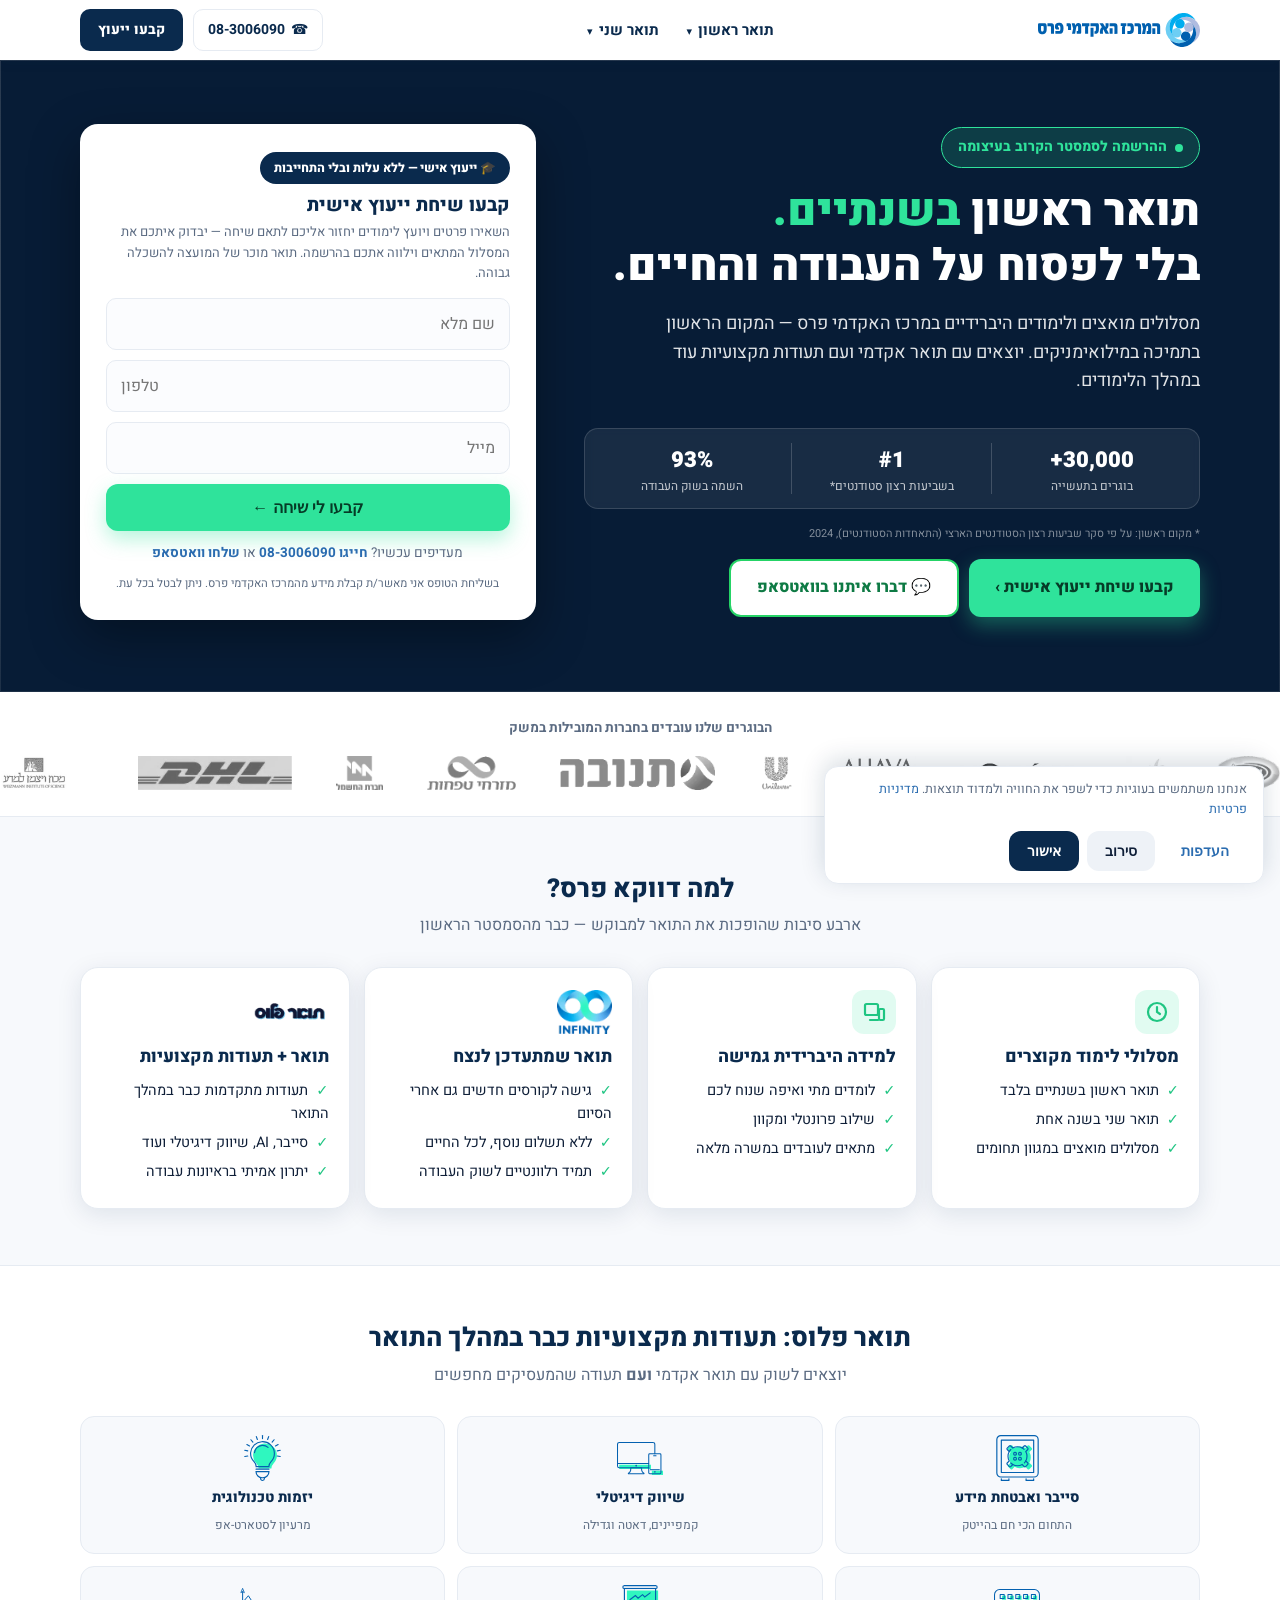
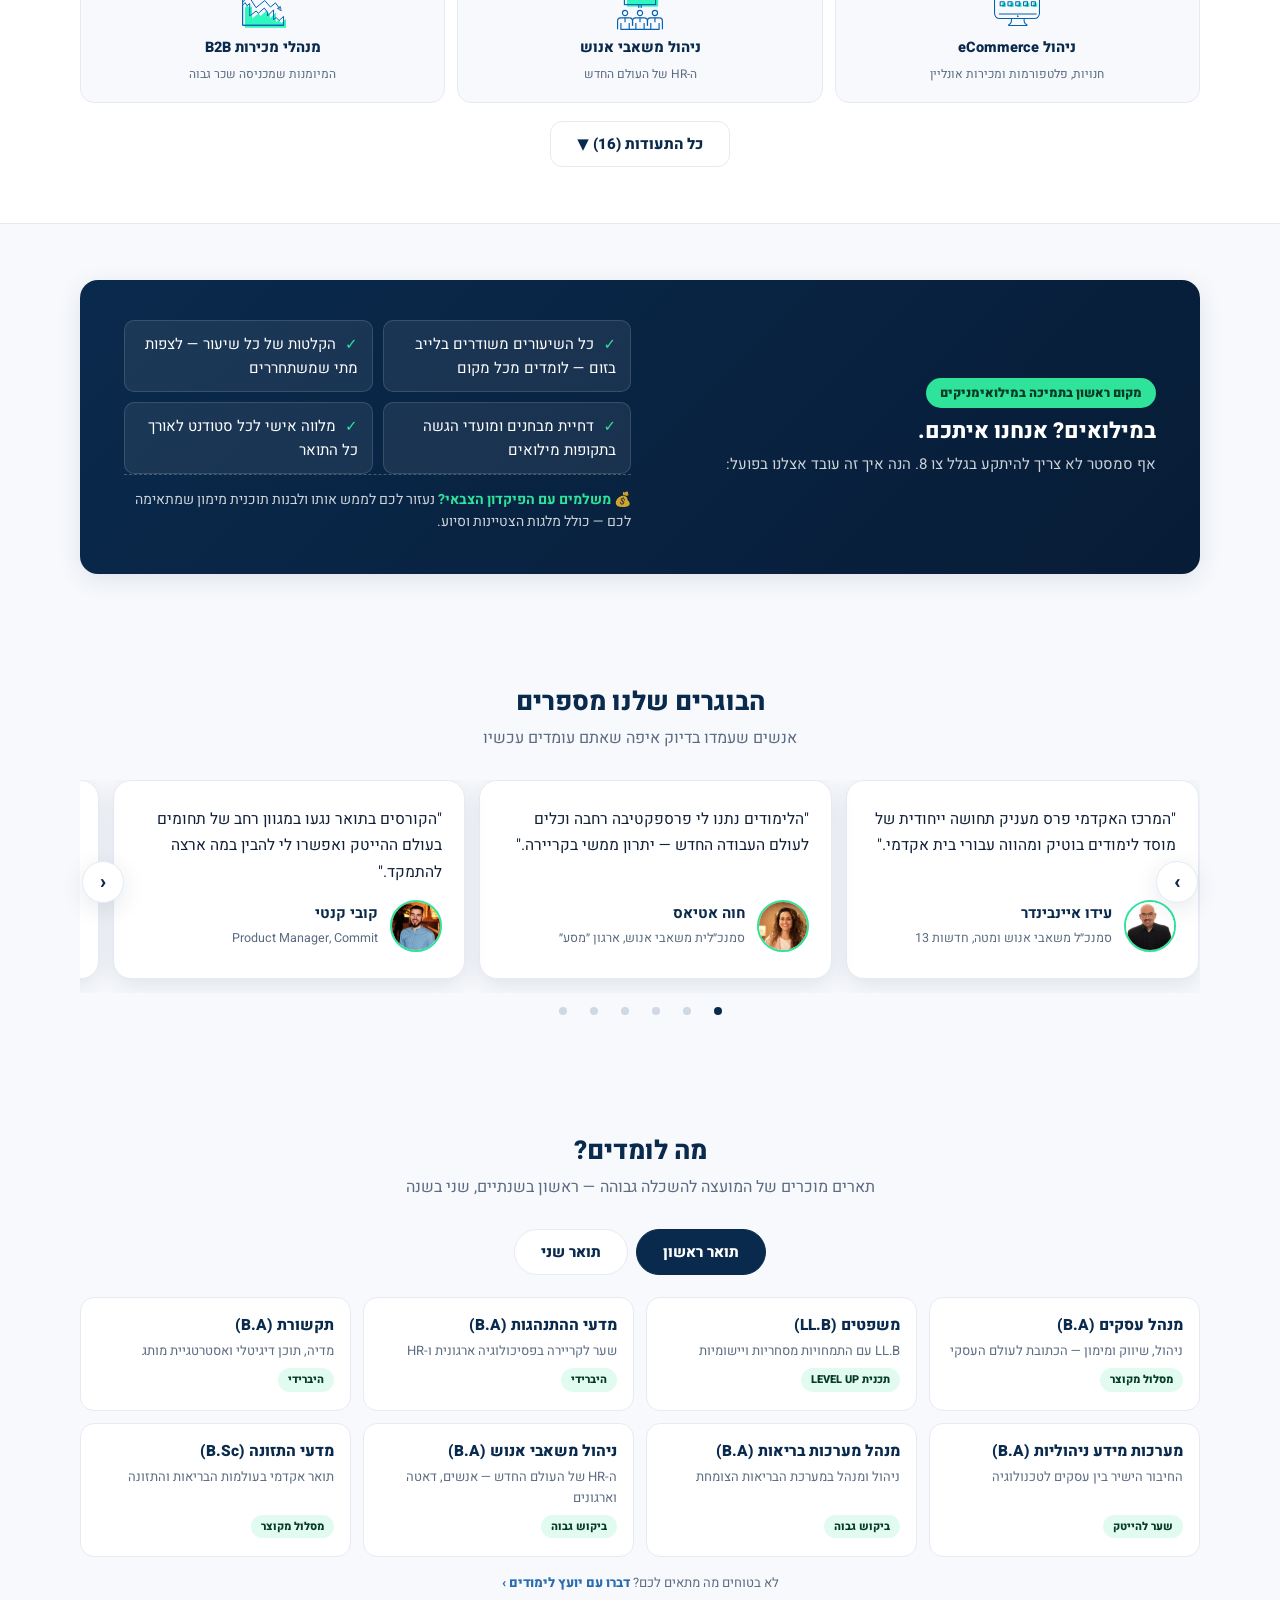
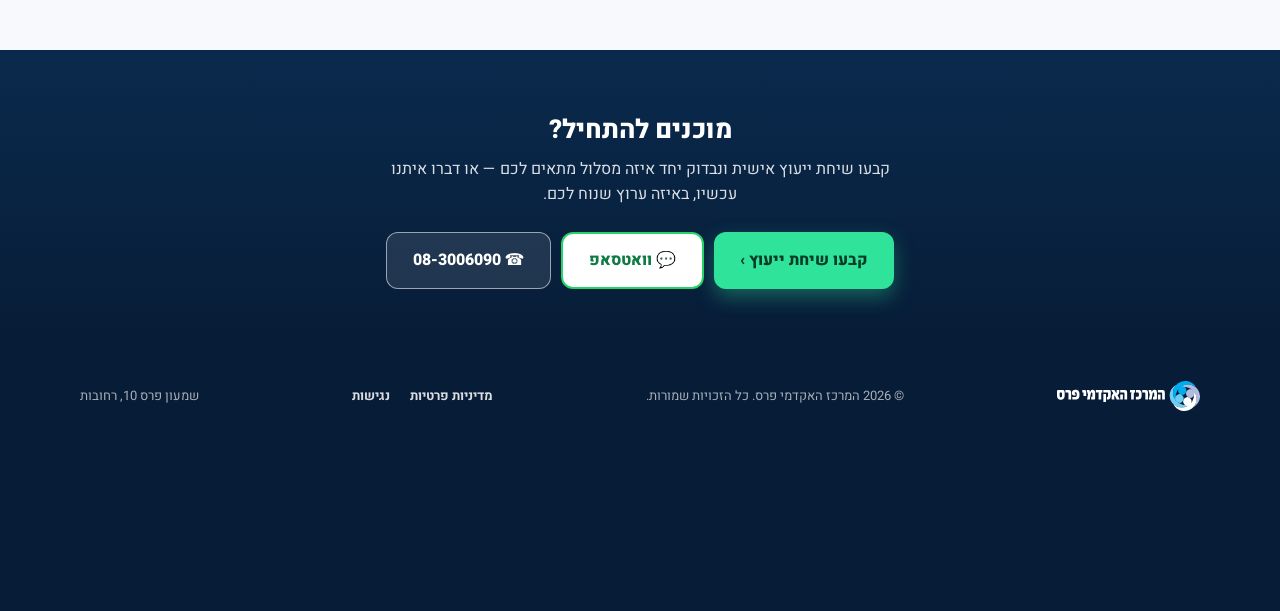
<file: index.html>
<!DOCTYPE html>
<html lang="he" dir="rtl">
<head>
<meta charset="UTF-8">
<meta name="viewport" content="width=device-width, initial-scale=1.0">
<meta name="theme-color" content="#0a2a4d">
<!-- Consent Mode v2: everything denied by default until the visitor chooses (cookie bar below updates this) -->
<script>window.dataLayer=window.dataLayer||[];function gtag(){dataLayer.push(arguments)};
gtag('consent','default',{'analytics_storage':'denied','ad_storage':'denied','ad_user_data':'denied','ad_personalization':'denied','functionality_storage':'granted','security_storage':'granted','wait_for_update':500});</script>
<!-- Google Tag Manager — deferred: loads on first interaction or after 5s to protect TBT (live proven container) -->
<script>function loadGTM(){if(window._gtmL)return;window._gtmL=1;var f=document.getElementsByTagName('script')[0],j=document.createElement('script');j.async=true;j.src='https://www.googletagmanager.com/gtm.js?id=GTM-TV2SWLSL';f.parentNode.insertBefore(j,f);dataLayer.push({'gtm.start':new Date().getTime(),event:'gtm.js'});}
['scroll','click','touchstart'].forEach(function(e){window.addEventListener(e,loadGTM,{once:true,passive:true});});setTimeout(loadGTM,5000);</script>
<title>המרכז האקדמי פרס | תואר ראשון בשנתיים — קבעו שיחת ייעוץ</title>
<meta name="description" content="מסלולים מואצים ולימודים היברידיים במרכז האקדמי פרס — המקום הראשון בתמיכה במילואימניקים. קבעו שיחת ייעוץ אישית עם יועץ לימודים — בלי התחייבות.">
<!-- Open Graph (WhatsApp/social share previews) -->
<meta property="og:type" content="website">
<meta property="og:title" content="תואר ראשון בשנתיים — המרכז האקדמי פרס">
<meta property="og:description" content="לימודים היברידיים, מסלולים מקוצרים ותעודות הייטק במהלך התואר. קבעו שיחת ייעוץ אישית עם יועץ לימודים.">
<meta property="og:image" content="https://peres-pac.co.il/images/mobile/caps-1-poster.webp"><!-- TODO: replace with a dedicated 1200x630 share image when available -->
<meta property="og:url" content="https://peres-pac.co.il/">
<meta property="og:locale" content="he_IL">
<link rel="canonical" href="https://peres-pac.co.il/">
<link rel="preconnect" href="https://fonts.googleapis.com">
<link rel="preconnect" href="https://fonts.gstatic.com" crossorigin>
<!-- LCP: preload the mobile hero poster -->
<link rel="preload" href="images/mobile/caps-1-poster.webp" as="image" media="(max-width:899.98px)" fetchpriority="high">
<link href="https://fonts.googleapis.com/css2?family=Heebo:wght@400;700;800;900&display=swap" rel="stylesheet">
<style>
:root{
  --navy:#0a2a4d; --navy-deep:#071c36; --navy-soft:#123c6b;
  --mint:#2fe39b; --mint-dark:#1fc582; --mint-ink:#063b27;
  --blue:#2a6cb0; --ink:#0f1f38; --muted:#5b6b82; --line:#e6ebf2;
  --bg:#f7f9fc; --card:#ffffff;
  --r-lg:18px; --r-md:14px; --r-sm:10px;
  --shadow:0 6px 24px rgba(10,42,77,.10);
  --font:'Heebo',system-ui,-apple-system,'Segoe UI',sans-serif;
}
*{margin:0;padding:0;box-sizing:border-box}
html{scroll-behavior:smooth}
body{font-family:var(--font);color:var(--ink);background:var(--bg);line-height:1.6;-webkit-font-smoothing:antialiased;overflow-x:hidden}
img{max-width:100%;height:auto;display:block}
a{text-decoration:none;color:inherit}
h1,h2,h3{line-height:1.25;font-weight:800}
.wrap{width:100%;max-width:1160px;margin-inline:auto;padding-inline:20px}
section{padding-block:56px}
.section-title{font-size:26px;text-align:center;margin-bottom:8px;color:var(--navy)}
.section-sub{text-align:center;color:var(--muted);font-size:16px;margin-bottom:28px}
.btn{display:inline-flex;align-items:center;justify-content:center;gap:8px;font-weight:800;border-radius:12px;padding:14px 26px;font-size:16px;transition:transform .15s ease,box-shadow .15s ease;cursor:pointer;border:none}
.btn:active{transform:scale(.97)}
.btn-mint{background:var(--mint);color:var(--mint-ink);box-shadow:0 8px 20px rgba(47,227,155,.35)}
.btn-mint:hover{background:var(--mint-dark)}
.btn-ghost{background:rgba(255,255,255,.10);color:#fff;border:1.5px solid rgba(255,255,255,.55)}
.btn-ghost:hover{background:rgba(255,255,255,.18)}
.btn-wa{background:#fff;color:#0e7a44;border:2px solid #25d366}
.btn-wa:hover{background:#f0fdf6}
/* ============ A11Y UTILITIES ============ */
.skip-link{position:absolute;top:-100px;right:0;background:var(--navy);color:#fff;padding:12px 24px;z-index:100;font-weight:700;border-radius:0 0 10px 10px}
.skip-link:focus{top:0}
.sr-only{position:absolute;width:1px;height:1px;padding:0;margin:-1px;overflow:hidden;clip:rect(0,0,0,0);border:0}
/* ============ HEADER ============ */
.header{position:sticky;top:0;z-index:60;background:#fff;box-shadow:0 2px 12px rgba(10,42,77,.08)}
.header .wrap{display:flex;align-items:center;justify-content:space-between;height:60px}
.brand{display:flex;align-items:center;gap:10px;font-weight:900;color:var(--navy);font-size:17px}
.brand img{height:34px;width:auto}
.header-cta{display:flex;align-items:center;gap:10px}
.header-phone{display:inline-flex;align-items:center;gap:6px;color:var(--navy);font-weight:700;font-size:14px;padding:9px 14px;border-radius:10px;border:1.5px solid var(--line)}
.header-leave{background:var(--navy);color:#fff;font-weight:800;font-size:14px;padding:10px 18px;border-radius:10px;white-space:nowrap}
.header-leave:hover{background:var(--navy-soft)}
@media(max-width:767.98px){.header-phone{display:inline-flex;padding:9px 11px}.header-phone-num{display:none}}
/* very small phones: icon-only brand + tighter spacing so nothing overlaps the logo */
@media(max-width:479.98px){.brand{font-size:0;gap:0}.brand img{height:30px}.header .wrap{padding-inline:12px}.header-cta{gap:6px}.header-leave{padding:10px 12px}}
/* ============ DEGREE NAV ============ */
.nav-toggle{display:inline-flex;align-items:center;justify-content:center;width:44px;height:44px;background:none;border:none;cursor:pointer;font-size:22px;color:var(--navy);font-family:var(--font)}
@media(max-width:899.98px){
  .nav-toggle{order:1} /* hamburger anchors to the far-left edge (RTL: last in visual order) */
  .main-nav{position:fixed;top:60px;inset-inline:0;z-index:59;background:#fff;box-shadow:var(--shadow);padding:10px 20px 16px;display:none;flex-direction:column}
  .main-nav.open{display:flex}
  .nav-item{width:100%}
  .nav-link{width:100%;text-align:start;padding:13px 4px;font-weight:800;font-size:15px;display:flex;justify-content:space-between;align-items:center;color:var(--navy);background:none;border:none;cursor:pointer;font-family:var(--font)}
  .nav-caret{font-size:12px}
  .nav-drop{display:none;position:static}
  .nav-item.open .nav-drop{display:block}
  .nav-drop a{display:block;padding:10px 14px;padding-inline-start:14px;font-size:14.5px;color:var(--ink);border-radius:var(--r-sm)}
  .nav-drop a:hover{background:var(--bg)}
}
@media(min-width:900px){
  .main-nav{display:flex;align-items:center;gap:4px}
  .nav-toggle{display:none}
  .nav-item{position:relative}
  .nav-link{font-size:15px;padding:10px 12px;font-weight:700;color:var(--navy);background:none;border:none;cursor:pointer;font-family:var(--font)}
  .nav-caret{font-size:11px;margin-inline-start:2px}
  .nav-drop{display:none;position:absolute;top:100%;inset-inline-start:0;z-index:70;background:#fff;border:1px solid var(--line);border-radius:var(--r-md);box-shadow:var(--shadow);padding:8px;min-width:220px}
  .nav-item:hover .nav-drop,.nav-item:focus-within .nav-drop,.nav-item.open .nav-drop{display:block}
  .nav-drop a{display:block;padding:10px 14px;font-size:14.5px;border-radius:var(--r-sm);color:var(--ink);white-space:nowrap}
  .nav-drop a:hover{background:var(--bg)}
}
/* ============ HERO ============ */
.hero{position:relative;padding:34px 0 44px;color:#fff;overflow:hidden;background:var(--navy-deep)}
.hero-bg{position:absolute;inset:0;z-index:0}
.hero-bg img,.hero-bg iframe{width:100%;height:100%;object-fit:cover;position:absolute;inset:0}
.hero-bg iframe{display:none;border:0;pointer-events:none}
@media(min-width:900px){.hero-bg iframe{display:block;width:300%;height:300%;left:-100%;top:-100%}}
.hero-overlay{position:absolute;inset:0;background:linear-gradient(180deg,rgba(7,28,54,.82) 0%,rgba(7,28,54,.70) 55%,rgba(7,28,54,.88) 100%);z-index:1}
.hero .wrap{position:relative;z-index:2;display:flex;flex-direction:column;gap:18px}
.hero-badge{display:inline-flex;align-items:center;gap:8px;flex-wrap:wrap;max-width:100%;background:rgba(47,227,155,.16);border:1.5px solid var(--mint);color:var(--mint);font-weight:800;font-size:12.5px;padding:8px 14px;border-radius:999px;width:fit-content}
@media(min-width:768px){.hero-badge{font-size:14px;padding:8px 16px}}
.hero-badge .dot{width:8px;height:8px;border-radius:50%;background:var(--mint);animation:pulse 1.6s infinite}
@keyframes pulse{0%,100%{opacity:1}50%{opacity:.35}}
.hero h1{font-size:29px;font-weight:900;max-width:620px}
.hero h1 em{font-style:normal;color:var(--mint)}
.hero-sub{font-size:15.5px;color:rgba(255,255,255,.88);max-width:560px}
.hero-stats{display:flex;justify-content:flex-start;gap:0;background:rgba(255,255,255,.07);border:1px solid rgba(255,255,255,.14);border-radius:var(--r-md);padding:14px 8px;backdrop-filter:blur(4px)}
.stat{flex:1;text-align:center;padding-inline:6px}
.stat+.stat{border-inline-start:1px solid rgba(255,255,255,.18)}
.stat b{display:block;font-size:22px;font-weight:900;color:#fff}
.stat span{font-size:12px;color:rgba(255,255,255,.75);line-height:1.35;display:block}
.stats-src{font-size:11px;color:rgba(255,255,255,.5)}
.hero-ctas{display:flex;flex-direction:column;gap:10px}
/* form card */
.lead-form{background:#fff;color:var(--ink);border-radius:var(--r-lg);padding:22px 20px;box-shadow:0 18px 50px rgba(0,0,0,.35)}
.form-badge{display:inline-block;background:var(--navy);color:#fff;font-weight:800;font-size:12.5px;padding:6px 14px;border-radius:999px;margin-bottom:10px}
.lead-form h2{font-size:19px;color:var(--navy);margin-bottom:4px}
.form-note{font-size:13px;color:var(--muted);margin-bottom:14px}
/* HubSpot form styling overrides */
.lead-form .hs-form .hs-input{width:100%!important;border:1.5px solid var(--line)!important;border-radius:var(--r-sm)!important;padding:13px 14px!important;font-size:16px!important;font-family:var(--font)!important;background:#fbfcfe!important;margin-bottom:10px}
.lead-form .hs-form .hs-input:focus{border-color:var(--mint)!important;outline:none;background:#fff!important}
.lead-form .hs-form label{font-size:13px;color:var(--muted)}
.lead-form .hs-form .hs-button{width:100%!important;background:var(--mint)!important;color:var(--mint-ink)!important;font-family:var(--font)!important;font-weight:900!important;font-size:17px!important;padding:15px!important;border-radius:12px!important;border:none!important;cursor:pointer}
.lead-form .hs-form .hs-error-msgs{font-size:12px;color:#d33}
.lead-form .legal-consent-container{font-size:12px;color:var(--muted)}
.form-alt{margin-top:12px;text-align:center;font-size:13.5px;color:var(--muted)}
.form-alt a{color:var(--blue);font-weight:700}
.form-disclaimer{margin-top:10px;font-size:11.5px;color:var(--muted);text-align:center;line-height:1.5}
/* desktop hero layout */
@media(min-width:900px){
  .hero{padding:64px 0 72px}
  .hero .wrap{display:grid;grid-template-columns:1.15fr .85fr;gap:48px;align-items:center}
  .hero h1{font-size:44px}
  .hero-sub{font-size:18px}
  .hero-ctas{flex-direction:row}
  .lead-form{padding:28px 26px}
}
/* ============ TRUST BAR (employers) ============ */
.trustbar{background:#fff;padding-block:26px;border-bottom:1px solid var(--line);overflow:hidden}
.trustbar p{text-align:center;font-size:13.5px;font-weight:700;color:var(--muted);margin-bottom:16px}
.marquee{display:flex;gap:44px;width:max-content;animation:scroll 32s linear infinite;align-items:center}
.marquee:hover{animation-play-state:paused}
.marquee img{height:34px;width:auto;filter:grayscale(1) opacity(.75);transition:filter .2s}
.marquee img:hover{filter:none}
.marquee .logo-fallback{font-weight:900;color:#8a97a8;font-size:15px;white-space:nowrap}
@keyframes scroll{from{transform:translateX(0)}to{transform:translateX(50%)}}
/* ============ BENEFITS ============ */
.benefits-grid{display:grid;grid-template-columns:1fr;gap:14px}
.benefit{background:var(--card);border:1px solid var(--line);border-radius:var(--r-lg);padding:22px 20px;box-shadow:var(--shadow)}
.benefit .b-icon{width:44px;height:44px;border-radius:12px;background:rgba(47,227,155,.14);display:flex;align-items:center;justify-content:center;margin-bottom:12px}
.benefit .b-logo{height:44px;width:auto;object-fit:contain;margin-bottom:12px}
.benefit h3{font-size:17.5px;color:var(--navy);margin-bottom:8px}
.benefit ul{list-style:none;font-size:14.5px;color:var(--ink)}
.benefit li{padding-block:3px}
.benefit li::before{content:"✓";color:var(--mint-dark);font-weight:900;margin-inline-end:8px}
/* mobile: icon and title share one line */
@media(max-width:639.98px){.benefit .b-icon,.benefit .b-logo{display:inline-flex;vertical-align:middle;margin-bottom:0;margin-inline-end:10px}.benefit h3{display:inline;vertical-align:middle}}
@media(min-width:640px){.benefits-grid{grid-template-columns:1fr 1fr}}
@media(min-width:1000px){.benefits-grid{grid-template-columns:repeat(4,1fr)}}
/* ============ MILUIM & MONEY BAND ============ */
.miluim{background:linear-gradient(135deg,var(--navy) 0%,var(--navy-deep) 100%);color:#fff;border-radius:var(--r-lg);padding:30px 24px;display:flex;flex-direction:column;gap:18px;box-shadow:var(--shadow)}
.miluim-tag{display:inline-block;background:var(--mint);color:var(--mint-ink);font-weight:900;font-size:12.5px;padding:5px 14px;border-radius:999px;width:fit-content}
.miluim h2{font-size:22px}
.miluim ul{list-style:none;display:grid;gap:10px;font-size:15px}
.miluim li{background:rgba(255,255,255,.07);border:1px solid rgba(255,255,255,.13);border-radius:var(--r-sm);padding:11px 14px}
.miluim li::before{content:"✓";color:var(--mint);font-weight:900;margin-inline-end:9px}
.miluim .money{font-size:14px;color:rgba(255,255,255,.8);border-top:1px dashed rgba(255,255,255,.25);padding-top:14px}
.miluim .money b{color:var(--mint)}
@media(min-width:900px){.miluim{flex-direction:row;align-items:center;padding:40px 44px}.miluim>div{flex:1}.miluim ul{grid-template-columns:1fr 1fr}}
/* ============ PROGRAMS ============ */
.programs-grid{display:grid;grid-template-columns:1fr 1fr;gap:12px}
.program{background:var(--card);border:1px solid var(--line);border-radius:var(--r-md);padding:18px 16px;transition:border-color .15s,transform .15s;display:flex;flex-direction:column;gap:6px}
.program:hover{border-color:var(--mint);transform:translateY(-2px)}
.program h3{font-size:15.5px;color:var(--navy)}
.program p{font-size:13px;color:var(--muted);flex:1}
.program .tag{font-size:11px;font-weight:800;color:var(--mint-ink);background:rgba(47,227,155,.14);padding:3px 10px;border-radius:999px;width:fit-content}
@media(min-width:1000px){.programs-grid{grid-template-columns:repeat(4,1fr)}}
.programs-note{text-align:center;font-size:13px;color:var(--muted);margin-top:16px}
/* degree tabs (BA / MBA switcher) */
.deg-tabs{display:flex;justify-content:center;gap:8px;margin-bottom:22px}
.deg-tab{font-family:var(--font);font-weight:800;font-size:15px;padding:11px 26px;border-radius:999px;border:1.5px solid var(--line);background:#fff;color:var(--navy);cursor:pointer}
.deg-tab.on{background:var(--navy);color:#fff;border-color:var(--navy)}
@media(max-width:480px){.deg-tabs{padding-inline:0}.deg-tab{flex:1;padding:11px 10px}}
/* ============ CERTIFICATES (Degree+) ============ */
.certs{background:#fff;border-block:1px solid var(--line)}
.certs-grid{display:grid;grid-template-columns:1fr 1fr;gap:12px}
.cert{background:var(--bg);border:1px solid var(--line);border-radius:var(--r-md);padding:18px 16px;text-align:center;display:flex;flex-direction:column;align-items:center;gap:8px}
.cert img{width:46px;height:46px;object-fit:contain}
.cert h3{font-size:14.5px;color:var(--navy)}
.cert span{font-size:12px;color:var(--muted)}
/* extra (exec-ed) certificates: hidden until the toggle expands the grid */
.cert-extra{display:none}
.certs-grid.expanded .cert-extra{display:flex}
@media(min-width:768px){.certs-grid{grid-template-columns:repeat(3,1fr)}}
.cert-toggle{display:block;margin:18px auto 0;background:none;border:1.5px solid var(--line);color:var(--navy);font-family:var(--font);font-weight:800;font-size:15px;padding:11px 26px;border-radius:12px;cursor:pointer}
.cert-toggle:hover{border-color:var(--mint)}
/* ============ TESTIMONIALS ============ */
.t-track{display:flex;gap:14px;overflow-x:auto;scroll-snap-type:x mandatory;padding-bottom:14px;-webkit-overflow-scrolling:touch;scrollbar-width:none}
.t-track::-webkit-scrollbar{display:none}
.t-card{scroll-snap-align:center;flex:0 0 86%;background:#fff;border:1px solid var(--line);border-radius:var(--r-lg);padding:26px 22px;box-shadow:var(--shadow);display:flex;flex-direction:column;gap:14px}
.t-card blockquote{font-size:15.5px;line-height:1.7;flex:1}
.t-person{display:flex;align-items:center;gap:12px}
.t-avatar{width:52px;height:52px;border-radius:50%;object-fit:cover;border:2.5px solid var(--mint)}
.t-avatar-fallback{width:52px;height:52px;border-radius:50%;background:var(--navy);color:#fff;display:flex;align-items:center;justify-content:center;font-weight:900;font-size:18px;border:2.5px solid var(--mint)}
.t-person b{display:block;font-size:15px;color:var(--navy)}
.t-person span{font-size:12.5px;color:var(--muted)}
.t-dots{display:flex;justify-content:center;gap:7px;margin-top:6px}
.t-dots button{width:24px;height:24px;background:none;border:none;cursor:pointer;padding:0;position:relative}
.t-dots button::before{content:'';width:8px;height:8px;border-radius:50%;background:#cfd8e3;position:absolute;inset:0;margin:auto}
.t-dots button.on::before{background:var(--navy)}
/* prev/next arrows (desktop; mobile swipes) */
.t-wrap{position:relative}
.t-arrow{position:absolute;top:38%;z-index:2;width:42px;height:42px;border-radius:50%;background:#fff;border:1px solid var(--line);box-shadow:var(--shadow);color:var(--navy);font-size:20px;font-weight:900;cursor:pointer;display:none;align-items:center;justify-content:center;line-height:1;font-family:var(--font)}
.t-arrow:hover{border-color:var(--mint)}
.t-arrow.prev{inset-inline-start:2px}
.t-arrow.next{inset-inline-end:2px}
@media(min-width:768px){.t-arrow{display:flex}}
@media(min-width:768px){.t-track{cursor:grab;user-select:none}}
@media(min-width:768px){.t-card{flex:0 0 46%}}
@media(min-width:1000px){.t-card{flex:0 0 31.5%}}
/* ============ FINAL CTA ============ */
.final-cta{background:linear-gradient(180deg,var(--navy) 0%,var(--navy-deep) 100%);color:#fff;text-align:center;padding-block:64px}
.final-cta h2{font-size:26px;margin-bottom:10px}
.final-cta p{color:rgba(255,255,255,.85);font-size:16px;max-width:520px;margin:0 auto 24px}
.final-cta .btns{display:flex;flex-direction:column;gap:10px;max-width:340px;margin-inline:auto}
@media(min-width:640px){.final-cta .btns{flex-direction:row;max-width:none;justify-content:center}}
/* ============ FOOTER ============ */
.footer{background:var(--navy-deep);color:rgba(255,255,255,.65);padding:28px 0 96px;font-size:13px}
.footer .wrap{display:flex;flex-direction:column;gap:12px;align-items:center;text-align:center}
.footer-links{display:flex;gap:20px}
.footer-links a{color:rgba(255,255,255,.85);font-weight:700}
body.cookie-on .footer{padding-bottom:200px}
@media(min-width:768px){.footer{padding-bottom:32px}.footer .wrap{flex-direction:row;justify-content:space-between}}
/* ============ STICKY MOBILE BAR ============ */
.sticky-bar{position:fixed;bottom:0;inset-inline:0;z-index:55;background:#fff;box-shadow:0 -4px 18px rgba(10,42,77,.14);display:flex;gap:8px;padding:10px 12px;padding-bottom:calc(10px + env(safe-area-inset-bottom));transform:translateY(110%);transition:transform .25s ease}
.sticky-bar.show{transform:translateY(0)}
body.cookie-on .sticky-bar{display:none!important}
.sticky-bar .btn{flex:1;padding:12px 6px;font-size:13.5px}
@media(min-width:768px){.sticky-bar{display:none}}
.btn-navy{background:var(--navy);color:#fff}
.btn-navy:hover{background:var(--navy-soft)}
/* ============ COOKIE BANNER (slim, delayed) ============ */
.cookie-bar{position:fixed;bottom:0;inset-inline:0;z-index:70;background:#fff;border-top:1px solid var(--line);box-shadow:0 -6px 24px rgba(10,42,77,.16);padding:12px 16px;padding-bottom:calc(12px + env(safe-area-inset-bottom));display:none;gap:12px;align-items:center;flex-wrap:wrap}
.cookie-bar.show{display:flex}
.cookie-bar p{flex:1;min-width:220px;font-size:12.5px;color:var(--muted)}
.cookie-bar .c-btns{display:flex;gap:8px}
.cookie-bar .btn{padding:12px 18px;font-size:13.5px}
.cookie-accept{background:var(--navy);color:#fff}
.cookie-reject{background:#eef2f7;color:var(--ink)}
.cookie-manage{background:none;color:var(--blue);font-weight:700}
/* granular preferences row (Consent Mode v2) */
.cookie-prefs{flex-basis:100%;border-top:1px solid var(--line);padding-top:10px;font-size:13px;color:var(--ink);display:flex;flex-direction:column;gap:8px}
.cookie-prefs label{display:flex;align-items:center;gap:8px;cursor:pointer}
.cookie-prefs input{width:17px;height:17px;accent-color:var(--navy)}
.cookie-pref-fixed{color:var(--muted);font-size:12px}
@media(min-width:768px){.cookie-bar{bottom:16px;inset-inline-start:16px;inset-inline-end:auto;max-width:440px;border-radius:var(--r-md);border:1px solid var(--line)}}
/* ============ EXIT POPUP (desktop only) ============ */
.exit-popup{position:fixed;inset:0;z-index:80;display:none;align-items:center;justify-content:center;background:rgba(7,28,54,.6);padding:20px}
.exit-popup.show{display:flex}
.exit-card{background:#fff;border-radius:var(--r-lg);max-width:420px;width:100%;padding:30px 26px;text-align:center;position:relative}
.exit-card h3{color:var(--navy);font-size:21px;margin-bottom:8px}
.exit-card p{color:var(--muted);font-size:14.5px;margin-bottom:18px}
.exit-close{position:absolute;top:10px;inset-inline-end:14px;background:none;border:none;font-size:22px;color:var(--muted);cursor:pointer}
/* inline lead form inside the exit popup */
.exit-form{display:flex;flex-direction:column;gap:10px;text-align:right}
.exit-form input{width:100%;border:1.5px solid var(--line);border-radius:var(--r-sm);padding:13px 14px;font-size:16px;font-family:var(--font);background:#fbfcfe}
.exit-form input:focus{border-color:var(--mint);outline:none;background:#fff}
.exit-success .success-icon{width:52px;height:52px;border-radius:50%;background:var(--mint);color:var(--mint-ink);font-size:26px;font-weight:900;display:flex;align-items:center;justify-content:center;margin:0 auto 12px}
.hidden{display:none!important}
@media (prefers-reduced-motion: reduce){ html{scroll-behavior:auto} .marquee,.hero-badge .dot{animation:none} *{transition:none!important} }
</style>
<!-- Structured data: EducationalOrganization -->
<script type="application/ld+json">
{
  "@context": "https://schema.org",
  "@type": "EducationalOrganization",
  "name": "המרכז האקדמי פרס",
  "alternateName": "Peres Academic Center",
  "url": "https://peres-pac.co.il",
  "telephone": "08-3006090",
  "email": "pac@pac.ac.il",
  "address": {
    "@type": "PostalAddress",
    "addressLocality": "רחובות",
    "addressCountry": "IL"
  },
  "sameAs": [
    "https://www.pac.ac.il"
  ]
}
</script>
</head>
<body>

<!-- Google Tag Manager (noscript) -->
<noscript><iframe src="https://www.googletagmanager.com/ns.html?id=GTM-TV2SWLSL" height="0" width="0" style="display:none;visibility:hidden"></iframe></noscript>
<!-- Skip link for keyboard/screen-reader users -->
<a href="#main" class="skip-link">דלג לתוכן הראשי</a>

<!-- ================= HEADER ================= -->
<header class="header">
  <div class="wrap">
    <a class="brand" href="#hero" aria-label="המרכז האקדמי פרס">
      <img src="images/logos/logo-main.svg" alt="המרכז האקדמי פרס" width="207" height="43">
    </a>
    <nav class="main-nav" id="mainNav" aria-label="תפריט תארים">
      <div class="nav-item">
        <button class="nav-link" aria-expanded="false" aria-haspopup="true">תואר ראשון <span class="nav-caret" aria-hidden="true">▾</span></button>
        <div class="nav-drop">
          <a href="business.html">מנהל עסקים (B.A)</a>
          <a href="#form-section" data-program="LL.B משפטים">משפטים (LL.B)</a>
          <a href="#form-section" data-program="B.A מדעי ההתנהגות">מדעי ההתנהגות (B.A)</a>
          <a href="#form-section" data-program="B.A תקשורת">תקשורת (B.A)</a>
          <a href="#form-section" data-program="B.A מערכות מידע ניהוליות">מערכות מידע ניהוליות (B.A)</a>
          <a href="#form-section" data-program="B.A מנהל מערכות בריאות">מנהל מערכות בריאות (B.A)</a>
          <a href="#form-section" data-program="B.A ניהול משאבי אנוש">ניהול משאבי אנוש (B.A)</a>
          <a href="#form-section" data-program="B.Sc מדעי התזונה">מדעי התזונה (B.Sc)</a>
        </div>
      </div>
      <div class="nav-item">
        <button class="nav-link" aria-expanded="false" aria-haspopup="true">תואר שני <span class="nav-caret" aria-hidden="true">▾</span></button>
        <div class="nav-drop">
          <!-- names sourced from the pac.ac.il nav; links still pending degree sub-pages -->
          <a href="#form-section" data-program="MBA מנהל עסקים">מנהל עסקים (MBA)</a>
          <a href="#form-section" data-program="M.A פסיכולוגיה חינוכית">פסיכולוגיה חינוכית (M.A)</a>
          <a href="#form-section" data-program="M.A ייעוץ ופיתוח ארגוני">ייעוץ ופיתוח ארגוני (M.A)</a>
          <a href="#form-section" data-program="M.A ניהול משאבי אנוש">ניהול משאבי אנוש (M.A)</a>
          <a href="#form-section" data-program="M.A משפטים">משפטים (M.A)</a>
        </div>
      </div>
    </nav>
    <div class="header-cta">
      <button class="nav-toggle" id="navToggle" aria-expanded="false" aria-controls="mainNav" aria-label="תפריט">☰</button>
      <a class="header-phone" href="tel:08-3006090">☎ <span class="header-phone-num">08-3006090</span></a>
      <a class="header-leave" href="#form-section">קבעו ייעוץ</a>
    </div>
  </div>
</header>

<!-- ================= HERO ================= -->
<main id="main">
<section class="hero" id="hero">
  <div class="hero-bg">
    <img data-src="images/mobile/caps-1-poster.webp" alt="" aria-hidden="true" fetchpriority="high" onerror="this.remove()">
    <!-- Original Vimeo background (desktop only, lazy) -->
    <iframe id="heroVideo" data-src="https://player.vimeo.com/video/1149314717?badge=0&amp;autopause=0&amp;player_id=0&amp;app_id=58479&amp;autoplay=1&amp;loop=1&amp;muted=1&amp;background=1&amp;dnt=1" allow="autoplay; fullscreen" title="המרכז האקדמי פרס"></iframe>
  </div>
  <div class="hero-overlay"></div>

  <div class="wrap">
    <div class="hero-content-col" style="display:flex;flex-direction:column;gap:16px">
      <span class="hero-badge"><span class="dot"></span> ההרשמה לסמסטר הקרוב בעיצומה</span>
      <h1>תואר ראשון <em>בשנתיים.</em><br>בלי לפסוח על העבודה והחיים.</h1>
      <p class="hero-sub">מסלולים מואצים ולימודים היברידיים במרכז האקדמי פרס — המקום הראשון בתמיכה במילואימניקים. יוצאים עם תואר אקדמי ועם תעודות מקצועיות עוד במהלך הלימודים.</p>

      <!-- FORM: on mobile this renders right here (above stats); on desktop it sits in the right grid cell -->
      <div class="hero-form-mobile" id="form-section-mobile"></div>

      <div class="hero-stats" role="list">
        <div class="stat" role="listitem"><b>30,000+</b><span>בוגרים בתעשייה</span></div>
        <div class="stat" role="listitem"><b>#1</b><span>בשביעות רצון סטודנטים*</span></div>
        <div class="stat" role="listitem"><b>93%</b><span>השמה בשוק העבודה</span></div>
      </div>
      <span class="stats-src">* מקום ראשון: על פי סקר שביעות רצון הסטודנטים הארצי (התאחדות הסטודנטים), 2024<!-- TODO: verify exact survey citation --></span>

      <div class="hero-ctas">
        <a href="#form-section" class="btn btn-mint" id="heroPrimaryCta">קבעו שיחת ייעוץ אישית ›</a>
        <!-- TODO: confirm WhatsApp business number; currently derived from the landline -->
        <a href="https://wa.me/97283006090?text=%D7%94%D7%99%D7%99%2C%20%D7%90%D7%A9%D7%9E%D7%97%20%D7%9C%D7%A4%D7%A8%D7%98%D7%99%D7%9D%20%D7%A2%D7%9C%20%D7%94%D7%9C%D7%99%D7%9E%D7%95%D7%93%D7%99%D7%9D" target="_blank" rel="noopener" class="btn btn-wa">💬 דברו איתנו בוואטסאפ</a>
      </div>
    </div>

    <!-- FORM CARD (desktop grid cell; moved here on load for mobile) -->
    <div class="hero-form-wrapper" id="form-section">
      <div class="lead-form">
        <span class="form-badge">🎓 ייעוץ אישי — ללא עלות ובלי התחייבות</span>
        <h2>קבעו שיחת ייעוץ אישית</h2>
        <p class="form-note">השאירו פרטים ויועץ לימודים יחזור אליכם לתאם שיחה — יבדוק איתכם את המסלול המתאים וילווה אתכם בהרשמה. תואר מוכר של המועצה להשכלה גבוהה.</p>
        <!-- HubSpot form — SAME portal/form IDs as production, so all workflows keep working -->
        <div id="hs-lead-form"></div>
        <p class="form-alt">מעדיפים עכשיו? <a href="tel:08-3006090">חייגו 08-3006090</a> או <a href="https://wa.me/97283006090" target="_blank" rel="noopener">שלחו וואטסאפ</a></p>
        <p class="form-disclaimer">בשליחת הטופס אני מאשר/ת קבלת מידע מהמרכז האקדמי פרס. ניתן לבטל בכל עת.</p>
      </div>
    </div>
  </div>
</section>

<!-- ================= TRUST BAR (elevated social proof — Clarity #2) ================= -->
<div class="trustbar" aria-label="מעסיקי בוגרים">
  <p>הבוגרים שלנו עובדים בחברות המובילות במשק</p>
  <div class="marquee" id="marquee">
    <!-- keep original asset filenames; text fallbacks shown if images missing -->
    <img src="images/לוגו_אסם.webp" alt="אסם" loading="lazy" decoding="async" onerror="this.outerHTML='<span class=logo-fallback>אסם</span>'">
    <img src="images/לוגו_שטראוס.webp" alt="שטראוס" loading="lazy" decoding="async" onerror="this.outerHTML='<span class=logo-fallback>שטראוס</span>'">
    <img src="images/לוגו_LOREAL.webp" alt="L'Oréal" loading="lazy" decoding="async" onerror="this.outerHTML='<span class=logo-fallback>L’ORÉAL</span>'">
    <img src="images/לוגו_AHAVA.webp" alt="AHAVA" loading="lazy" decoding="async" onerror="this.outerHTML='<span class=logo-fallback>AHAVA</span>'">
    <img src="images/employers/unilever.webp" alt="Unilever" loading="lazy" decoding="async" onerror="this.outerHTML='<span class=logo-fallback>Unilever</span>'">
    <img src="images/tnuva-optimized.webp" alt="תנובה" loading="lazy" decoding="async" onerror="this.outerHTML='<span class=logo-fallback>תנובה</span>'">
    <img src="images/mizrahi-tefahot-optimized.webp" alt="מזרחי טפחות" loading="lazy" decoding="async" onerror="this.outerHTML='<span class=logo-fallback>מזרחי טפחות</span>'">
    <img src="images/israel-electric-optimized.webp" alt="חברת החשמל" loading="lazy" decoding="async" onerror="this.outerHTML='<span class=logo-fallback>חברת החשמל</span>'">
    <img src="images/לוגו_DHL.webp" alt="DHL" loading="lazy" decoding="async" onerror="this.outerHTML='<span class=logo-fallback>DHL</span>'">
    <img src="images/מכון_ויצמן_למדע.webp" alt="מכון ויצמן" loading="lazy" decoding="async" onerror="this.outerHTML='<span class=logo-fallback>מכון ויצמן</span>'">
    <img src="images/בית_חולים_איכילוב.webp" alt="איכילוב" loading="lazy" decoding="async" onerror="this.outerHTML='<span class=logo-fallback>איכילוב</span>'">
    <img src="images/לוגו_כאן_-_תאגיד_השידור_הישראלי.webp" alt="כאן" loading="lazy" decoding="async" onerror="this.outerHTML='<span class=logo-fallback>כאן</span>'">
    <!-- second copy for a seamless 50% marquee loop -->
    <img src="images/לוגו_אסם.webp" alt="אסם" aria-hidden="true" loading="lazy" decoding="async" onerror="this.outerHTML='<span class=logo-fallback>אסם</span>'">
    <img src="images/לוגו_שטראוס.webp" alt="שטראוס" aria-hidden="true" loading="lazy" decoding="async" onerror="this.outerHTML='<span class=logo-fallback>שטראוס</span>'">
    <img src="images/לוגו_LOREAL.webp" alt="L'Oréal" aria-hidden="true" loading="lazy" decoding="async" onerror="this.outerHTML='<span class=logo-fallback>L’ORÉAL</span>'">
    <img src="images/לוגו_AHAVA.webp" alt="AHAVA" aria-hidden="true" loading="lazy" decoding="async" onerror="this.outerHTML='<span class=logo-fallback>AHAVA</span>'">
    <img src="images/employers/unilever.webp" alt="Unilever" aria-hidden="true" loading="lazy" decoding="async" onerror="this.outerHTML='<span class=logo-fallback>Unilever</span>'">
    <img src="images/tnuva-optimized.webp" alt="תנובה" aria-hidden="true" loading="lazy" decoding="async" onerror="this.outerHTML='<span class=logo-fallback>תנובה</span>'">
    <img src="images/mizrahi-tefahot-optimized.webp" alt="מזרחי טפחות" aria-hidden="true" loading="lazy" decoding="async" onerror="this.outerHTML='<span class=logo-fallback>מזרחי טפחות</span>'">
    <img src="images/israel-electric-optimized.webp" alt="חברת החשמל" aria-hidden="true" loading="lazy" decoding="async" onerror="this.outerHTML='<span class=logo-fallback>חברת החשמל</span>'">
    <img src="images/לוגו_DHL.webp" alt="DHL" aria-hidden="true" loading="lazy" decoding="async" onerror="this.outerHTML='<span class=logo-fallback>DHL</span>'">
    <img src="images/מכון_ויצמן_למדע.webp" alt="מכון ויצמן" aria-hidden="true" loading="lazy" decoding="async" onerror="this.outerHTML='<span class=logo-fallback>מכון ויצמן</span>'">
    <img src="images/בית_חולים_איכילוב.webp" alt="איכילוב" aria-hidden="true" loading="lazy" decoding="async" onerror="this.outerHTML='<span class=logo-fallback>איכילוב</span>'">
    <img src="images/לוגו_כאן_-_תאגיד_השידור_הישראלי.webp" alt="כאן" aria-hidden="true" loading="lazy" decoding="async" onerror="this.outerHTML='<span class=logo-fallback>כאן</span>'">
  </div>
</div>

<!-- ================= BENEFITS (punchy, scannable — Clarity #4) ================= -->
<section id="benefits">
  <div class="wrap">
    <h2 class="section-title">למה דווקא פרס?</h2>
    <p class="section-sub">ארבע סיבות שהופכות את התואר למבוקש — כבר מהסמסטר הראשון</p>
    <div class="benefits-grid">
      <div class="benefit">
        <div class="b-icon"><svg width="24" height="24" viewBox="0 0 24 24" fill="none" stroke="#1fc582" stroke-width="2.2" stroke-linecap="round"><circle cx="12" cy="12" r="9"/><path d="M12 7v5l3 2"/></svg></div>
        <h3>מסלולי לימוד מקוצרים</h3>
        <ul>
          <li>תואר ראשון בשנתיים בלבד</li>
          <li>תואר שני בשנה אחת</li>
          <li>מסלולים מואצים במגוון תחומים</li>
        </ul>
      </div>
      <div class="benefit">
        <div class="b-icon"><svg width="24" height="24" viewBox="0 0 24 24" fill="none" stroke="#1fc582" stroke-width="2.2" stroke-linecap="round"><rect x="3" y="4" width="13" height="11" rx="1.5"/><rect x="17" y="9" width="5" height="11" rx="1.2"/><path d="M8 20h8"/></svg></div>
        <h3>למידה היברידית גמישה</h3>
        <ul>
          <li>לומדים מתי ואיפה שנוח לכם</li>
          <li>שילוב פרונטלי ומקוון</li>
          <li>מתאים לעובדים במשרה מלאה</li>
        </ul>
      </div>
      <div class="benefit">
        <img class="b-logo" src="images/Logo_Infinity_vertical_blue.webp" alt="INFINITY" width="65" height="44" loading="lazy" decoding="async">
        <h3>תואר שמתעדכן לנצח</h3>
        <ul>
          <li>גישה לקורסים חדשים גם אחרי הסיום</li>
          <li>ללא תשלום נוסף, לכל החיים</li>
          <li>תמיד רלוונטיים לשוק העבודה</li>
        </ul>
      </div>
      <div class="benefit">
        <img class="b-logo" src="images/logo_toar_plus.webp" alt="תואר פלוס" width="52" height="44" loading="lazy" decoding="async">
        <h3>תואר + תעודות מקצועיות</h3>
        <ul>
          <li>תעודות מתקדמות כבר במהלך התואר</li>
          <li>סייבר, AI, שיווק דיגיטלי ועוד</li>
          <li>יתרון אמיתי בראיונות עבודה</li>
        </ul>
      </div>
    </div>
  </div>
</section>

<!-- ================= CERTIFICATES mini-grid (Clarity #3: 18% of clicks were carousel arrows → surface them) ================= -->
<section class="certs" id="certificates">
  <div class="wrap">
    <h2 class="section-title">תואר פלוס: תעודות מקצועיות כבר במהלך התואר</h2>
    <p class="section-sub">יוצאים לשוק עם תואר אקדמי <b>ועם</b> תעודה שהמעסיקים מחפשים</p>
    <div class="certs-grid" id="certsGrid">
      <div class="cert">
        <img src="images/certificates/cyber-security.svg" alt="" width="46" height="46" loading="lazy" decoding="async">
        <h3>סייבר ואבטחת מידע</h3><span>התחום הכי חם בהייטק</span>
      </div>
      <div class="cert">
        <img src="images/certificates/digital-marketing.svg" alt="" width="46" height="46" loading="lazy" decoding="async">
        <h3>שיווק דיגיטלי</h3><span>קמפיינים, דאטה וגדילה</span>
      </div>
      <div class="cert">
        <img src="images/certificates/tech-entrepreneurship.svg" alt="" width="46" height="46" loading="lazy" decoding="async">
        <h3>יזמות טכנולוגית</h3><span>מרעיון לסטארט-אפ</span>
      </div>
      <div class="cert">
        <img src="images/certificates/ecommerce.svg" alt="" width="46" height="46" loading="lazy" decoding="async">
        <h3>ניהול eCommerce</h3><span>חנויות, פלטפורמות ומכירות אונליין</span>
      </div>
      <div class="cert">
        <img src="images/certificates/hr-management.svg" alt="" width="46" height="46" loading="lazy" decoding="async">
        <h3>ניהול משאבי אנוש</h3><span>ה-HR של העולם החדש</span>
      </div>
      <div class="cert">
        <img src="images/certificates/sales-b2b.svg" alt="" width="46" height="46" loading="lazy" decoding="async">
        <h3>מנהלי מכירות B2B</h3><span>המיומנות שמכניסה שכר גבוה</span>
      </div>
      <div class="cert cert-extra">
        <img src="images/certificates/senior-marketing.svg" alt="" width="46" height="46" loading="lazy" decoding="async">
        <h3>ניהול שיווק בכיר</h3><span>למנהלים שרוצים צעד קדימה</span>
      </div>
      <div class="cert cert-extra">
        <img src="images/certificates/directors.svg" alt="" width="46" height="46" loading="lazy" decoding="async">
        <h3>דירקטורים</h3><span>הכשרה לדירקטוריומים</span>
      </div>
      <div class="cert cert-extra">
        <img src="images/certificates/real-estate.svg" alt="" width="46" height="46" loading="lazy" decoding="async">
        <h3>נדל״ן ויעוץ משכנתאות</h3><span>השקעות ומימון נדל״ן</span>
      </div>
      <div class="cert cert-extra">
        <img src="images/certificates/business-coaching.svg" alt="" width="46" height="46" loading="lazy" decoding="async">
        <h3>אימון עסקי למנהלים</h3><span>כלים פרקטיים לניהול</span>
      </div>
      <div class="cert cert-extra">
        <img src="images/certificates/org-development.svg" alt="" width="46" height="46" loading="lazy" decoding="async">
        <h3>שינוי ופיתוח ארגוני</h3><span>הובלת שינוי בארגונים</span>
      </div>
      <div class="cert cert-extra">
        <img src="images/certificates/crisis-management.svg" alt="" width="46" height="46" loading="lazy" decoding="async">
        <h3>ניהול משברים</h3><span>מוכנות ותקשורת משבר</span>
      </div>
      <div class="cert cert-extra">
        <img src="images/certificates/mediator.svg" alt="" width="46" height="46" loading="lazy" decoding="async">
        <h3>מגשר</h3><span>יישוב סכסוכים מחוץ לבית המשפט</span>
      </div>
      <div class="cert cert-extra">
        <img src="images/certificates/group-facilitation.svg" alt="" width="46" height="46" loading="lazy" decoding="async">
        <h3>הנחיית קבוצות</h3><span>מיומנות ניהולית מבוקשת</span>
      </div>
      <div class="cert cert-extra">
        <img src="images/certificates/biofeedback.svg" alt="" width="46" height="46" loading="lazy" decoding="async">
        <h3>ביופידבק</h3><span>טכנולוגיות רפואה משלימה</span>
      </div>
      <div class="cert cert-extra">
        <img src="images/certificates/human-capital.svg" alt="" width="46" height="46" loading="lazy" decoding="async">
        <h3>תכנון הון אנושי</h3><span>אסטרטגיית כוח אדם</span>
      </div>
    </div>
    <button class="cert-toggle" id="certToggle" aria-expanded="false" aria-controls="certsGrid">כל התעודות (16) ▼</button>
  </div>
</section>

<!-- ================= MILUIM & MONEY (critique: buried differentiator) ================= -->
<section>
  <div class="wrap">
    <div class="miluim">
      <div>
        <span class="miluim-tag">מקום ראשון בתמיכה במילואימניקים</span>
        <h2 style="margin-top:10px">במילואים? אנחנו איתכם.</h2>
        <p style="color:rgba(255,255,255,.8);font-size:15px;margin-top:6px">אף סמסטר לא צריך להיתקע בגלל צו 8. הנה איך זה עובד אצלנו בפועל:</p>
      </div>
      <div>
        <ul>
          <li>כל השיעורים משודרים בלייב בזום — לומדים מכל מקום</li>
          <li>הקלטות של כל שיעור — לצפות מתי שמשתחררים</li>
          <li>דחיית מבחנים ומועדי הגשה בתקופות מילואים</li>
          <li>מלווה אישי לכל סטודנט לאורך כל התואר</li>
        </ul>
        <p class="money">💰 <b>משלמים עם הפיקדון הצבאי?</b> נעזור לכם לממש אותו ולבנות תוכנית מימון שמתאימה לכם — כולל מלגות הצטיינות וסיוע.<!-- TODO: confirm pikadon mechanics with finance --></p>
      </div>
    </div>
  </div>
</section>

<!-- ================= TESTIMONIALS (elevated — Clarity #2; + young peer voices — critique) ================= -->
<section id="testimonials">
  <div class="wrap">
    <h2 class="section-title">הבוגרים שלנו מספרים</h2>
    <p class="section-sub">אנשים שעמדו בדיוק איפה שאתם עומדים עכשיו</p>
    <div class="t-wrap">
      <button class="t-arrow prev" id="tPrev" aria-label="המלצה קודמת">›</button>
      <div class="t-track" id="tTrack" tabindex="0" role="region" aria-label="המלצות בוגרים">
      <div class="t-card">
        <blockquote>"המרכז האקדמי פרס מעניק תחושה ייחודית של מוסד לימודים בוטיק ומהווה עבורי בית אקדמי."</blockquote>
        <div class="t-person">
          <img class="t-avatar" src="images/testimonials/ido-einbinder.webp" alt="עידו איינבינדר" width="52" height="52" loading="lazy" decoding="async" onerror="this.outerHTML='<span class=t-avatar-fallback>ע</span>'">
          <div><b>עידו איינבינדר</b><span>סמנכ״ל משאבי אנוש ומטה, חדשות 13</span></div>
        </div>
      </div>
      <div class="t-card">
        <blockquote>"הלימודים נתנו לי פרספקטיבה רחבה וכלים לעולם העבודה החדש — יתרון ממשי בקריירה."</blockquote>
        <div class="t-person">
          <img class="t-avatar" src="images/testimonials/hava-atias.webp" alt="חוה אטיאס" width="52" height="52" loading="lazy" decoding="async" onerror="this.outerHTML='<span class=t-avatar-fallback>ח</span>'">
          <div><b>חוה אטיאס</b><span>סמנכ״לית משאבי אנוש, ארגון ״מסע״</span></div>
        </div>
      </div>
      <div class="t-card">
        <blockquote>"הקורסים בתואר נגעו במגוון רחב של תחומים בעולם ההייטק ואפשרו לי להבין במה ארצה להתמקד."</blockquote>
        <div class="t-person">
          <img class="t-avatar" src="images/testimonials/kobi-kanti.webp" alt="קובי קנטי" width="52" height="52" loading="lazy" decoding="async" onerror="this.outerHTML='<span class=t-avatar-fallback>ק</span>'">
          <div><b>קובי קנטי</b><span>Product Manager, Commit</span></div>
        </div>
      </div>
      <div class="t-card">
        <blockquote>"ארסנל הכלים שקיבלתי במהלך התואר הוא עצום ועזר לי להשתלב במהירות בעולם ההייטק."</blockquote>
        <div class="t-person">
          <img class="t-avatar" src="images/testimonials/ido-vafner.webp" alt="עידו ופנר" width="52" height="52" loading="lazy" decoding="async" onerror="this.outerHTML='<span class=t-avatar-fallback>ע</span>'">
          <div><b>עידו ופנר</b><span>סמנכ״ל וחבר הנהלה, Kyndryl</span></div>
        </div>
      </div>
      <div class="t-card">
        <blockquote>"תואר פלוס נתן לי ראייה רחבה על התחום שלי ויתרון בשוק העבודה על פני מועמדים אחרים."</blockquote>
        <div class="t-person">
          <img class="t-avatar" src="images/testimonials/nitzan-levin.webp" alt="ניצן לוין" width="52" height="52" loading="lazy" decoding="async" onerror="this.outerHTML='<span class=t-avatar-fallback>נ</span>'">
          <div><b>ניצן לוין</b><span>מנהלת שיווק, סומך חייקין KPMG</span></div>
        </div>
      </div>
      <div class="t-card">
        <blockquote>"תכנית הלימודים אפשרה לי לשלב תואר ראשון עם עבודה, חברים ופנאי. והמרצים — מדהימים."</blockquote>
        <div class="t-person">
          <img class="t-avatar" src="images/testimonials/daniel-biton.webp" alt="דניאל ביטון" width="52" height="52" loading="lazy" decoding="async" onerror="this.outerHTML='<span class=t-avatar-fallback>ד</span>'">
          <div><b>דניאל ביטון</b><span>מנכ״לית משותפת, E.D.I Energy</span></div>
        </div>
      </div>
    </div>
      <button class="t-arrow next" id="tNext" aria-label="המלצה הבאה">‹</button>
    </div>
    <div class="t-dots" id="tDots"></div>
  </div>
</section>

<!-- ================= PROGRAMS: tabbed degree explorer (BA / MBA) ================= -->
<section id="programs">
  <div class="wrap">
    <h2 class="section-title">מה לומדים?</h2>
    <p class="section-sub">תארים מוכרים של המועצה להשכלה גבוהה — ראשון בשנתיים, שני בשנה<!-- TODO: verify current program list + link each card to its program page --></p>
    <div class="deg-tabs" role="tablist" aria-label="סוג התואר">
      <button class="deg-tab on" id="degTabBA" role="tab" aria-selected="true" aria-controls="degPanelBA">תואר ראשון</button>
      <button class="deg-tab" id="degTabMA" role="tab" aria-selected="false" aria-controls="degPanelMA">תואר שני</button>
    </div>
    <div class="deg-panel" id="degPanelBA" role="tabpanel" aria-labelledby="degTabBA">
      <div class="programs-grid">
        <a class="program" href="business.html"><h3>מנהל עסקים (B.A)</h3><p>ניהול, שיווק ומימון — הכתובת לעולם העסקי</p><span class="tag">מסלול מקוצר</span></a>
        <a class="program" href="#form-section" data-program="LL.B משפטים"><h3>משפטים (LL.B)</h3><p>LL.B עם התמחויות מסחריות ויישומיות</p><span class="tag">תכנית LEVEL UP</span></a>
        <a class="program" href="#form-section" data-program="B.A מדעי ההתנהגות"><h3>מדעי ההתנהגות (B.A)</h3><p>שער לקריירה בפסיכולוגיה ארגונית ו-HR</p><span class="tag">היברידי</span></a>
        <a class="program" href="#form-section" data-program="B.A תקשורת"><h3>תקשורת (B.A)</h3><p>מדיה, תוכן דיגיטלי ואסטרטגיית מותג</p><span class="tag">היברידי</span></a>
        <a class="program" href="#form-section" data-program="B.A מערכות מידע ניהוליות"><h3>מערכות מידע ניהוליות (B.A)</h3><p>החיבור הישיר בין עסקים לטכנולוגיה</p><span class="tag">שער להייטק</span></a>
        <a class="program" href="#form-section" data-program="B.A מנהל מערכות בריאות"><h3>מנהל מערכות בריאות (B.A)</h3><p>ניהול ומנהל במערכת הבריאות הצומחת</p><span class="tag">ביקוש גבוה</span></a>
        <a class="program" href="#form-section" data-program="B.A ניהול משאבי אנוש"><h3>ניהול משאבי אנוש (B.A)</h3><p>ה-HR של העולם החדש — אנשים, דאטה וארגונים</p><span class="tag">ביקוש גבוה</span></a>
        <a class="program" href="#form-section" data-program="B.Sc מדעי התזונה"><h3>מדעי התזונה (B.Sc)</h3><p>תואר אקדמי בעולמות הבריאות והתזונה</p><span class="tag">מסלול מקוצר</span></a>
      </div>
    </div>
    <div class="deg-panel hidden" id="degPanelMA" role="tabpanel" aria-labelledby="degTabMA">
      <!-- TODO: names sourced from the pac.ac.il nav; card hrefs will point to degree sub-pages once they ship -->
      <div class="programs-grid">
        <a class="program" href="#form-section" data-program="MBA מנהל עסקים"><h3>מנהל עסקים (MBA)</h3><p>התואר המוביל לתפקידי ניהול בכירים — בשנה אחת</p><span class="tag">תואר שני בשנה</span></a>
        <a class="program" href="#form-section" data-program="M.A פסיכולוגיה חינוכית"><h3>פסיכולוגיה חינוכית (M.A)</h3><p>התמחות בפסיכולוגיה של הלמידה והחינוך</p><span class="tag">תואר שני בשנה</span></a>
        <a class="program" href="#form-section" data-program="M.A ייעוץ ופיתוח ארגוני"><h3>ייעוץ ופיתוח ארגוני (M.A)</h3><p>כלים מעשיים לייעוץ ולהובלת שינוי ארגוני</p><span class="tag">תואר שני בשנה</span></a>
        <a class="program" href="#form-section" data-program="M.A ניהול משאבי אנוש"><h3>ניהול משאבי אנוש (M.A)</h3><p>ה-HR האסטרטגי של העולם החדש</p><span class="tag">תואר שני בשנה</span></a>
        <a class="program" href="#form-section" data-program="M.A משפטים"><h3>משפטים (M.A)</h3><p>העמקה משפטית לעורכי דין ולאנשי עסקים</p><span class="tag">תואר שני בשנה</span></a>
      </div>
    </div>
    <p class="programs-note">לא בטוחים מה מתאים לכם? <a href="#form-section" style="color:var(--blue);font-weight:800">דברו עם יועץ לימודים ›</a></p>
  </div>
</section>

<!-- ================= FINAL CTA ================= -->
<section class="final-cta" id="final-cta">
  <div class="wrap">
    <h2>מוכנים להתחיל?</h2>
    <p>קבעו שיחת ייעוץ אישית ונבדוק יחד איזה מסלול מתאים לכם — או דברו איתנו עכשיו, באיזה ערוץ שנוח לכם.</p>
    <div class="btns">
      <a href="#form-section" class="btn btn-mint">קבעו שיחת ייעוץ ›</a>
      <a href="https://wa.me/97283006090" target="_blank" rel="noopener" class="btn btn-wa">💬 וואטסאפ</a>
      <a href="tel:08-3006090" class="btn btn-ghost">☎ 08-3006090</a>
    </div>
  </div>
</section>
</main>

<!-- ================= FOOTER ================= -->
<footer class="footer">
  <div class="wrap">
    <img src="images/logos/logo-white.svg" alt="המרכז האקדמי פרס" width="120" height="36" loading="lazy" decoding="async" style="height:30px;width:auto">
    <span>© <span id="year">2026</span> המרכז האקדמי פרס. כל הזכויות שמורות.</span>
    <div class="footer-links">
      <a href="privacy.html">מדיניות פרטיות</a>
      <a href="accessibility.html">נגישות</a>
    </div>
    <span>שמעון פרס 10, רחובות</span>
  </div>
</footer>

<!-- ================= STICKY MOBILE BAR (Clarity #6: mid-page capture) ================= -->
<div class="sticky-bar" id="stickyBar" role="complementary" aria-label="פעולות מהירות">
  <a href="#form-section" class="btn btn-navy">קבעו ייעוץ</a>
  <a href="tel:08-3006090" class="btn btn-mint">☎ התקשרו עכשיו</a>
  <a href="https://wa.me/97283006090" target="_blank" rel="noopener" class="btn btn-wa">💬 וואטסאפ</a>
</div>

<!-- ================= COOKIE BAR (Clarity #1: slim + delayed, never covers the form) ================= -->
<div class="cookie-bar" id="cookieBar" role="dialog" aria-label="הודעת Cookies">
  <p>אנחנו משתמשים בעוגיות כדי לשפר את החוויה ולמדוד תוצאות. <a href="privacy.html" style="color:var(--blue)">מדיניות פרטיות</a></p>
  <div class="c-btns">
    <button class="btn cookie-manage" id="cookieManage" aria-expanded="false" aria-controls="cookiePrefs">העדפות</button>
    <button class="btn cookie-reject" id="cookieReject">סירוב</button>
    <button class="btn cookie-accept" id="cookieAccept">אישור</button>
  </div>
  <div class="cookie-prefs hidden" id="cookiePrefs">
    <span class="cookie-pref-fixed">פונקציונלי ואבטחה — פעילים תמיד (נדרש לתפעול האתר)</span>
    <label><input type="checkbox" id="prefAnalytics"> סטטיסטיקה ומדידה (GA4 / Clarity)</label>
    <label><input type="checkbox" id="prefAds"> שיווק ופרסום ממומן</label>
  </div>
</div>

<!-- ================= EXIT POPUP (desktop only, once per session) ================= -->
<div class="exit-popup" id="exitPopup" role="dialog" aria-modal="true" aria-label="לפני שעוזבים">
  <div class="exit-card">
    <button class="exit-close" id="exitClose" aria-label="סגירה">✕</button>
    <div id="exitMain">
      <h3>עוד לא דיברתם עם יועץ לימודים?</h3>
      <p>שיחה קצרה ואישית — נבדוק יחד איזה מסלול מתאים לכם ואיך נרשמים. בלי התחייבות.</p>
      <!-- posts to the SAME HubSpot endpoint as the hero form, so leads land in the same pipeline -->
      <form class="exit-form" id="exitForm" novalidate>
        <label class="sr-only" for="exitName">שם מלא</label>
        <input type="text" id="exitName" name="full_name_he" placeholder="שם מלא" required autocomplete="name">
        <label class="sr-only" for="exitPhone">טלפון</label>
        <input type="tel" id="exitPhone" name="phone" placeholder="טלפון" required inputmode="tel" autocomplete="tel" pattern="[0-9\-+\s]{9,15}">
        <label class="sr-only" for="exitEmail">מייל</label>
        <input type="email" id="exitEmail" name="email" placeholder="מייל" required inputmode="email" autocomplete="email">
        <button type="submit" class="btn btn-mint" style="width:100%">קבעו לי שיחה ←</button>
      </form>
    </div>
    <div class="exit-success hidden" id="exitSuccess">
      <div class="success-icon">✓</div>
      <h3>תודה! הפרטים התקבלו.</h3>
      <p>יועץ לימודים יחזור אליכם בהקדם.</p>
    </div>
  </div>
</div>

<!-- ================= ANALYTICS — preserved IDs from production, deferred + consent-aware ================= -->
<!-- Production GTM container + GA4 property, loaded on first interaction (same trigger as the head GTM).
     Consent Mode v2 defaults (denied) are set in <head>; the cookie bar updates them on choice. -->
<script>
function loadProdAnalytics(){
  if (window._prodL) return; window._prodL = 1;
  var f = document.getElementsByTagName('script')[0];
  var g = document.createElement('script'); g.async = true;
  g.src = 'https://www.googletagmanager.com/gtm.js?id=GTM-KT5TP6N';
  f.parentNode.insertBefore(g, f);
  dataLayer.push({'gtm.start': new Date().getTime(), event: 'gtm.js'});
  var a = document.createElement('script'); a.async = true;
  a.src = 'https://www.googletagmanager.com/gtag/js?id=G-C565158BPQ';
  a.onload = function(){ gtag('js', new Date()); gtag('config', 'G-C565158BPQ'); };
  f.parentNode.insertBefore(a, f);
}
['scroll','click','touchstart'].forEach(function(e){ window.addEventListener(e, loadProdAnalytics, {once:true, passive:true}); });
setTimeout(loadProdAnalytics, 5000);
</script>
<!-- Microsoft Clarity loads via GTM on production — keep it there (no code change needed) -->

<!-- HubSpot forms loader (EU region) -->
<script charset="utf-8" type="text/javascript" src="//js-eu1.hsforms.net/forms/embed/v2.js" defer onload="window.renderHubspot&&window.renderHubspot()" onerror="window.renderHubspot&&window.renderHubspot()"></script>

<script>
/* ============================================================
   PAC LP v2 — behavioral layer
   ============================================================ */
(function(){
  'use strict';

  /* ---- Editable campaign constants ---- */
  const DEADLINE = new Date('2026-08-31T23:59:59+03:00'); // TODO: set real registration deadline
  const HS_PORTAL = '143688847';
  const HS_FORM   = '5acc9316-e04d-4d87-a352-f7cf317c9b62';
  const HS_REGION = 'eu1';

  document.getElementById('year').textContent = new Date().getFullYear();

  /* ---- Deadline countdown ---- */
  const days = Math.max(0, Math.ceil((DEADLINE - new Date()) / 86400000));
  const daysLeftEl = document.getElementById('daysLeft');
  const deadlineDateEl = document.getElementById('deadlineDate');
  /* countdown spans only exist when the badge shows the deadline (currently simplified to static text) */
  if (daysLeftEl && deadlineDateEl) {
    if (days <= 0) {
      /* deadline passed: don't show a stale date (keep the pulsing dot) */
      document.querySelector('.hero-badge').innerHTML =
        '<span class="dot"></span> ההרשמה בעיצומה · קבעו שיחת ייעוץ אישית';
    } else {
      daysLeftEl.textContent = days;
      deadlineDateEl.textContent =
        DEADLINE.getDate() + '.' + (DEADLINE.getMonth() + 1);
    }
  }

  /* ---- HubSpot embed with native fallback ---- */
  function renderHubspot(){
    const wrap = document.getElementById('hs-lead-form');
    if (wrap.dataset.rendered) return;   // deferred loader may call us twice (onload/onerror)
    wrap.dataset.rendered = '1';
    if (window.hbspt && hbspt.forms) {
      hbspt.forms.create({
        portalId: HS_PORTAL, formId: HS_FORM, region: HS_REGION,
        target: '#hs-lead-form',
        onFormReady: function(){ pushEvent('form_view', {form:'lead'}); },
        onFormSubmitted: function(){ pushEvent('generate_lead', {form:'lead'}); }
      });
    } else {
      /* fallback: plain form posting to the same HS endpoint (keeps leads flowing) */
      wrap.innerHTML =
        '<form dir="rtl" method="POST" enctype="multipart/form-data" id="hsFallbackForm" ' +
        'action="https://forms-eu1.hsforms.com/submissions/v3/public/submit/formsnext/multipart/' + HS_PORTAL + '/' + HS_FORM + '">' +
        '<input name="full_name_he" required placeholder="שם מלא" aria-label="שם מלא" type="text" class="hs-input-fb">' +
        '<input name="phone" required placeholder="טלפון" aria-label="טלפון" type="tel" inputmode="tel" autocomplete="tel" class="hs-input-fb">' +
        '<input name="email" required placeholder="מייל" aria-label="מייל" type="email" inputmode="email" autocomplete="email" class="hs-input-fb">' +
        '<button type="submit" class="btn btn-mint" style="width:100%">קבעו לי שיחה ←</button>' +
        '</form>';
      wrap.querySelectorAll('.hs-input-fb').forEach(function(i){
        i.style.cssText='width:100%;border:1.5px solid var(--line);border-radius:10px;padding:13px 14px;font-size:16px;font-family:inherit;background:#fbfcfe;margin-bottom:10px';
      });
      /* send via fetch so the browser doesn't navigate away to the JSON response */
      document.getElementById('hsFallbackForm').addEventListener('submit', function(e){
        e.preventDefault();
        const f = e.target;
        fetch(f.action, {method:'POST', body:new FormData(f), mode:'no-cors'}).catch(function(){});
        pushEvent('generate_lead', {form:'lead_fallback'});
        wrap.innerHTML = '<p style="color:var(--navy);font-weight:800;text-align:center">תודה! הפרטים התקבלו. יועץ לימודים יחזור אליכם בהקדם.</p>';
      });
    }
  }
  /* the deferred embed script calls this via onload/onerror once it loads (or fails) */
  window.renderHubspot = renderHubspot;

  /* ---- dataLayer helper ---- */
  function pushEvent(name, params){ window.dataLayer = window.dataLayer || []; window.dataLayer.push(Object.assign({event:name}, params||{})); }

  /* ---- Lazy-load hero video (desktop only, after load, never with reduced motion) ---- */
  if (matchMedia('(min-width:900px)').matches && !matchMedia('(prefers-reduced-motion: reduce)').matches) {
    window.addEventListener('load', function(){
      setTimeout(function(){
        const v = document.getElementById('heroVideo');
        v.src = v.dataset.src;
      }, 1200);
    });
  }

  /* ---- Hero poster img: only fetched on mobile, where the video doesn't render ---- */
  if (matchMedia('(max-width:899.98px)').matches) {
    const heroImg = document.querySelector('.hero-bg img');
    if (heroImg && heroImg.dataset.src) heroImg.src = heroImg.dataset.src;
  }

  /* ---- Mobile hero reorder: form right after the sub-headline (Clarity: 23% mobile drop-off in hero) ---- */
  const mq = matchMedia('(max-width:899.98px)');
  const formWrap = document.getElementById('form-section');
  const mobileSlot = document.getElementById('form-section-mobile');
  function placeForm(){
    if (mq.matches) { mobileSlot.appendChild(formWrap); formWrap.style.display='block'; }
    else { document.querySelector('.hero .wrap').appendChild(formWrap); }
  }
  mq.addEventListener('change', placeForm); placeForm();

  /* ---- Smooth-scroll + autofocus for hero CTA ---- */
  document.querySelectorAll('a[href="#form-section"]').forEach(function(a){
    a.addEventListener('click', function(e){
      e.preventDefault();
      formWrap.scrollIntoView({behavior:'smooth', block:'center'});
      setTimeout(function(){
        const inp = formWrap.querySelector('input[name="full_name_he"], input[type="text"]');
        if (inp) inp.focus({preventScroll:true});
      }, 650);
      pushEvent('cta_click', {location:a.id || a.textContent.trim().slice(0,20), program:a.dataset.program || undefined});
    });
  });

  /* ---- Testimonial dots ---- */
  const track = document.getElementById('tTrack');
  const dots = document.getElementById('tDots');
  const cards = track.children;
  for (let i=0;i<cards.length;i++){
    const b = document.createElement('button');
    b.setAttribute('aria-label','המלצה '+(i+1));
    b.addEventListener('click', function(){ cards[i].scrollIntoView({behavior:'smooth', inline:'center', block:'nearest'}); });
    dots.appendChild(b);
  }
  function syncDots(){
    /* RTL: scrollLeft is negative — measure progress from the inline-start edge */
    const max = track.scrollWidth - track.clientWidth;
    const idx = max > 0 ? Math.round(Math.abs(track.scrollLeft) / max * (cards.length - 1)) : 0;
    dots.querySelectorAll('button').forEach(function(d,i){
      d.classList.toggle('on', i===idx);
      if (i===idx) { d.setAttribute('aria-current', 'true'); } else { d.removeAttribute('aria-current'); }
    });
  }
  track.addEventListener('scroll', syncDots, {passive:true}); syncDots();

  /* ---- Testimonial arrows (desktop) — RTL: "next" scrolls towards negative scrollLeft ---- */
  const cardStep = function(){ return cards[0].offsetWidth + 14; };
  document.getElementById('tNext').addEventListener('click', function(){ track.scrollBy({left: -cardStep(), behavior:'smooth'}); });
  document.getElementById('tPrev').addEventListener('click', function(){ track.scrollBy({left: cardStep(), behavior:'smooth'}); });

  /* ---- Mouse-drag scrolling (desktop has no touch swipe) ---- */
  let dragging = false, dragX = 0, dragL = 0;
  track.addEventListener('pointerdown', function(e){
    if (e.pointerType !== 'mouse') return;
    dragging = true; dragX = e.clientX; dragL = track.scrollLeft;
    track.style.scrollSnapType = 'none';
    track.setPointerCapture(e.pointerId);
  });
  track.addEventListener('pointermove', function(e){
    if (!dragging) return;
    track.scrollLeft = dragL - (e.clientX - dragX);
  });
  ['pointerup','pointercancel'].forEach(function(ev){
    track.addEventListener(ev, function(){
      if (!dragging) return;
      dragging = false; track.style.scrollSnapType = '';
    });
  });

  /* ---- Sticky mobile bar: appears after 20% scroll, hides near form & final CTA ---- */
  const bar = document.getElementById('stickyBar');
  let formVisible = false, finalVisible = false;
  new IntersectionObserver(function(en){ formVisible = en[0].isIntersecting; }, {threshold:.15}).observe(formWrap);
  new IntersectionObserver(function(en){ finalVisible = en[0].isIntersecting; }, {threshold:.15}).observe(document.getElementById('final-cta'));
  addEventListener('scroll', function(){
    const depth = scrollY / (document.body.scrollHeight - innerHeight);
    bar.classList.toggle('show', depth > .2 && !formVisible && !finalVisible);
  }, {passive:true});

  /* ---- Cookie bar: slim + delayed until engagement (Clarity: 23% of first interactions wasted on it) ---- */
  const cookieBar = document.getElementById('cookieBar');
  const CONSENT_KEY = 'pac_consent_v2';
  const prefAnalytics = document.getElementById('prefAnalytics');
  const prefAds = document.getElementById('prefAds');
  /* did the visitor engage with the granular prefs? (vs. a plain accept-all click) */
  let prefsTouched = false;
  /* push the granular choice into Consent Mode v2 (defaults in <head> are all-denied) */
  function applyConsent(granted){
    const stats = granted && prefAnalytics.checked ? 'granted' : 'denied';
    const ads   = granted && prefAds.checked ? 'granted' : 'denied';
    gtag('consent', 'update', {
      analytics_storage: stats,
      ad_storage: ads, ad_user_data: ads, ad_personalization: ads
    });
  }
  function consent(v){
    const granted = v === 'granted';
    if (granted && !prefsTouched) {
      /* accept-all without touching the granular prefs: grant everything */
      prefAnalytics.checked = true;
      prefAds.checked = true;
    }
    /* persist the granular state: {v: overall choice, a: analytics, d: ads} */
    localStorage.setItem(CONSENT_KEY, JSON.stringify({
      v: v,
      a: granted && prefAnalytics.checked,
      d: granted && prefAds.checked
    }));
    applyConsent(granted);
    cookieBar.classList.remove('show');
    document.body.classList.remove('cookie-on');
    pushEvent('consent_' + v);
  }
  document.getElementById('cookieAccept').addEventListener('click', function(){ consent('granted'); });
  document.getElementById('cookieReject').addEventListener('click', function(){ consent('denied'); });
  /* granular preferences row */
  const cookieManage = document.getElementById('cookieManage');
  const cookiePrefs = document.getElementById('cookiePrefs');
  cookieManage.addEventListener('click', function(){
    prefsTouched = true;
    const open = cookiePrefs.classList.toggle('hidden') === false;
    cookieManage.setAttribute('aria-expanded', open ? 'true' : 'false');
  });
  [prefAnalytics, prefAds].forEach(function(cb){
    cb.addEventListener('change', function(){ prefsTouched = true; });
  });
  const savedConsent = localStorage.getItem(CONSENT_KEY);
  if (savedConsent) {
    /* returning visitor: restore granular prefs and re-apply their choice */
    let saved = null;
    try {
      const parsed = JSON.parse(savedConsent);
      if (parsed && typeof parsed.v === 'string') saved = parsed;
    } catch (err) {
      /* legacy plain-string value ('granted' / 'denied') */
      if (savedConsent === 'granted' || savedConsent === 'denied') {
        saved = {v: savedConsent, a: savedConsent === 'granted', d: savedConsent === 'granted'};
      }
    }
    if (saved) {
      prefAnalytics.checked = !!saved.a;
      prefAds.checked = !!saved.d;
      applyConsent(saved.v === 'granted');
    }
  } else {
    let shown = false;
    const show = function(){ if (!shown){ shown = true; cookieBar.classList.add('show'); document.body.classList.add('cookie-on'); } };
    setTimeout(show, 6000);                       // at the latest after 6s
    addEventListener('scroll', function once(){   // or on first real scroll
      if (scrollY > innerHeight * .3) { show(); removeEventListener('scroll', once); }
    }, {passive:true});
    document.addEventListener('focusin', function once2(e){ // or when user engages the form
      if (formWrap.contains(e.target)) { show(); document.removeEventListener('focusin', once2); }
    });
  }

  /* ---- Exit popup: desktop (fine pointer) only, once per session, suppressed on touch ---- */
  const isTouch = matchMedia('(pointer:coarse)').matches;
  const exitPopup = document.getElementById('exitPopup');
  let exitPrevFocus = null;
  function openExitPopup(){
    exitPrevFocus = document.activeElement;
    exitPopup.classList.add('show');
    document.getElementById('exitClose').focus();
    pushEvent('exit_popup_view');
  }
  function closeExitPopup(){
    exitPopup.classList.remove('show');
    if (exitPrevFocus && exitPrevFocus.focus) { exitPrevFocus.focus(); exitPrevFocus = null; }
  }
  if (!isTouch) {
    document.addEventListener('mouseout', function(e){
      if (sessionStorage.getItem('pac_exit_shown')) return;
      if (!e.relatedTarget && e.clientY < 8) {
        sessionStorage.setItem('pac_exit_shown','1');
        openExitPopup();
      }
    });
  }
  document.getElementById('exitClose').addEventListener('click', closeExitPopup);
  exitPopup.addEventListener('click', function(e){ if (e.target === exitPopup) closeExitPopup(); });
  /* keyboard: Escape closes; Tab/Shift+Tab cycles focus inside the card */
  exitPopup.addEventListener('keydown', function(e){
    if (e.key === 'Escape') { closeExitPopup(); return; }
    if (e.key !== 'Tab') return;
    const focusables = exitPopup.querySelectorAll('.exit-card button, .exit-card input, .exit-card a[href], .exit-card [tabindex]:not([tabindex="-1"])');
    const list = Array.prototype.filter.call(focusables, function(el){ return el.offsetParent !== null; });
    if (!list.length) return;
    const first = list[0], last = list[list.length - 1];
    if (e.shiftKey && document.activeElement === first) { e.preventDefault(); last.focus(); }
    else if (!e.shiftKey && document.activeElement === last) { e.preventDefault(); first.focus(); }
  });

  /* ---- Exit-popup lead form: posts to the same HubSpot endpoint as the hero form ---- */
  document.getElementById('exitForm').addEventListener('submit', function(e){
    e.preventDefault();
    const f = e.target;
    if (!f.checkValidity()) { f.reportValidity(); return; }
    const data = new FormData(f);
    fetch('https://forms-eu1.hsforms.com/submissions/v3/public/submit/formsnext/multipart/' + HS_PORTAL + '/' + HS_FORM, {
      method: 'POST', body: data, mode: 'no-cors'
    }).catch(function(){ /* no-cors: response is opaque; lead is sent either way */ });
    pushEvent('generate_lead', {form:'exit_popup'});
    document.getElementById('exitMain').classList.add('hidden');
    document.getElementById('exitSuccess').classList.remove('hidden');
    setTimeout(function(){ exitPopup.classList.remove('show'); }, 3000);
  });

  /* ---- Degree nav: mobile hamburger panel + dropdown toggles ---- */
  const mainNav = document.getElementById('mainNav');
  const navToggle = document.getElementById('navToggle');
  function closeNav(){
    mainNav.classList.remove('open');
    navToggle.setAttribute('aria-expanded', 'false');
    navToggle.textContent = '☰';
    mainNav.querySelectorAll('.nav-item.open').forEach(function(item){
      item.classList.remove('open');
      item.querySelector('.nav-link').setAttribute('aria-expanded', 'false');
    });
  }
  navToggle.addEventListener('click', function(){
    const open = mainNav.classList.toggle('open');
    navToggle.setAttribute('aria-expanded', open ? 'true' : 'false');
    navToggle.textContent = open ? '✕' : '☰';
  });
  mainNav.querySelectorAll('.nav-link').forEach(function(btn){
    btn.addEventListener('click', function(){
      const item = btn.parentElement;
      const willOpen = !item.classList.contains('open');
      /* close the sibling dropdown so only one is open at a time */
      mainNav.querySelectorAll('.nav-item.open').forEach(function(sib){
        sib.classList.remove('open');
        sib.querySelector('.nav-link').setAttribute('aria-expanded', 'false');
      });
      item.classList.toggle('open', willOpen);
      btn.setAttribute('aria-expanded', willOpen ? 'true' : 'false');
    });
  });
  /* the shared a[href="#form-section"] handler does scroll/focus/cta_click; just close the menu */
  mainNav.querySelectorAll('.nav-drop a').forEach(function(a){
    a.addEventListener('click', closeNav);
  });
  document.addEventListener('keydown', function(e){
    if (e.key === 'Escape') closeNav();
  });

  /* ---- Degree tabs: BA / MBA switcher ---- */
  const degTabs = [document.getElementById('degTabBA'), document.getElementById('degTabMA')];
  const degPanels = {degTabBA: document.getElementById('degPanelBA'), degTabMA: document.getElementById('degPanelMA')};
  function selectDegTab(tab){
    degTabs.forEach(function(t){
      const active = t === tab;
      t.classList.toggle('on', active);
      t.setAttribute('aria-selected', active ? 'true' : 'false');
      degPanels[t.id].classList.toggle('hidden', !active);
    });
  }
  degTabs.forEach(function(tab, i){
    tab.addEventListener('click', function(){
      selectDegTab(tab);
      pushEvent('degree_tab_switch', {tab: tab.id === 'degTabBA' ? 'ba' : 'ma'});
    });
    /* standard tablist pattern: arrow keys move focus between tabs */
    tab.addEventListener('keydown', function(e){
      if (e.key !== 'ArrowLeft' && e.key !== 'ArrowRight') return;
      e.preventDefault();
      degTabs[1 - i].focus();
    });
  });

  /* ---- Certificates: expand/collapse the extra exec-ed cards ---- */
  const certsGrid = document.getElementById('certsGrid');
  const certToggle = document.getElementById('certToggle');
  certToggle.addEventListener('click', function(){
    const expanded = certsGrid.classList.toggle('expanded');
    certToggle.setAttribute('aria-expanded', expanded ? 'true' : 'false');
    certToggle.textContent = expanded ? 'הצג פחות ▲' : 'כל התעודות (16) ▼';
    pushEvent('cert_grid_toggle', {state: expanded ? 'expand' : 'collapse'});
  });
})();
</script>
</body>
</html>
</file>
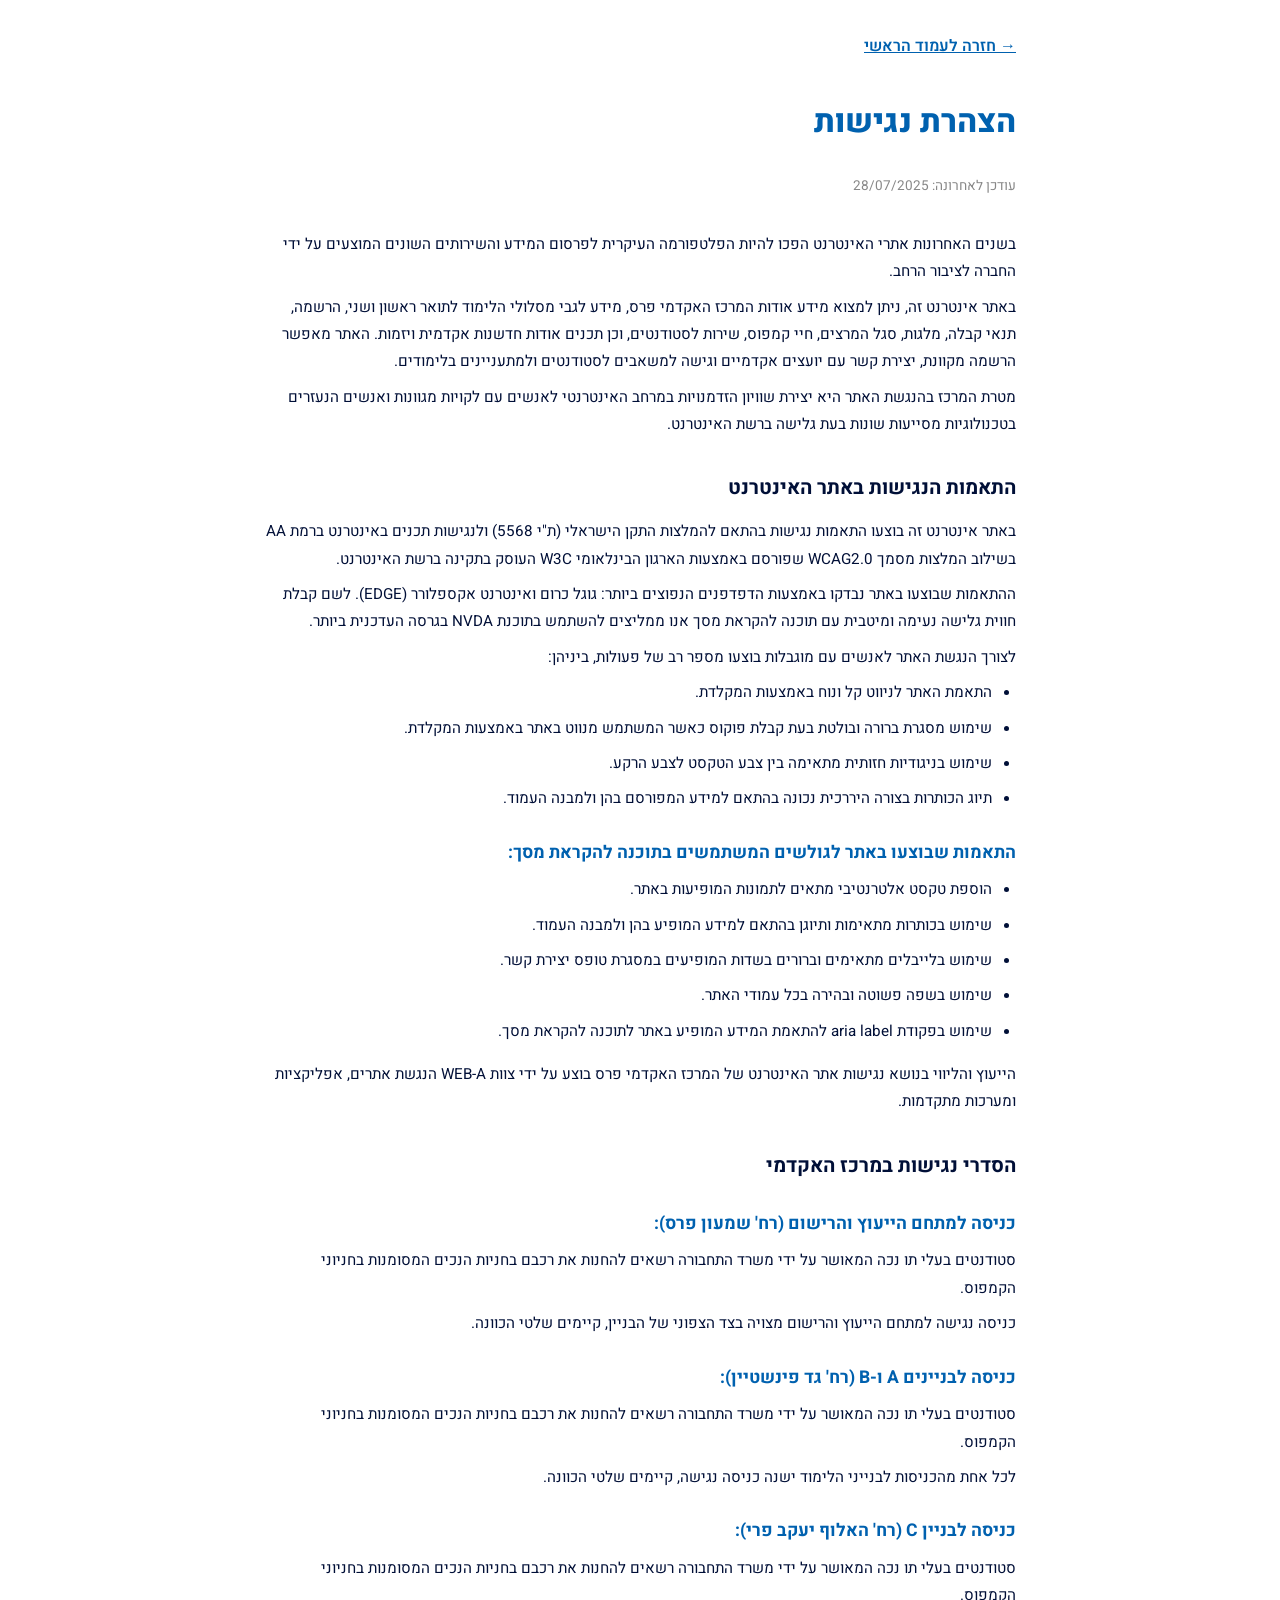
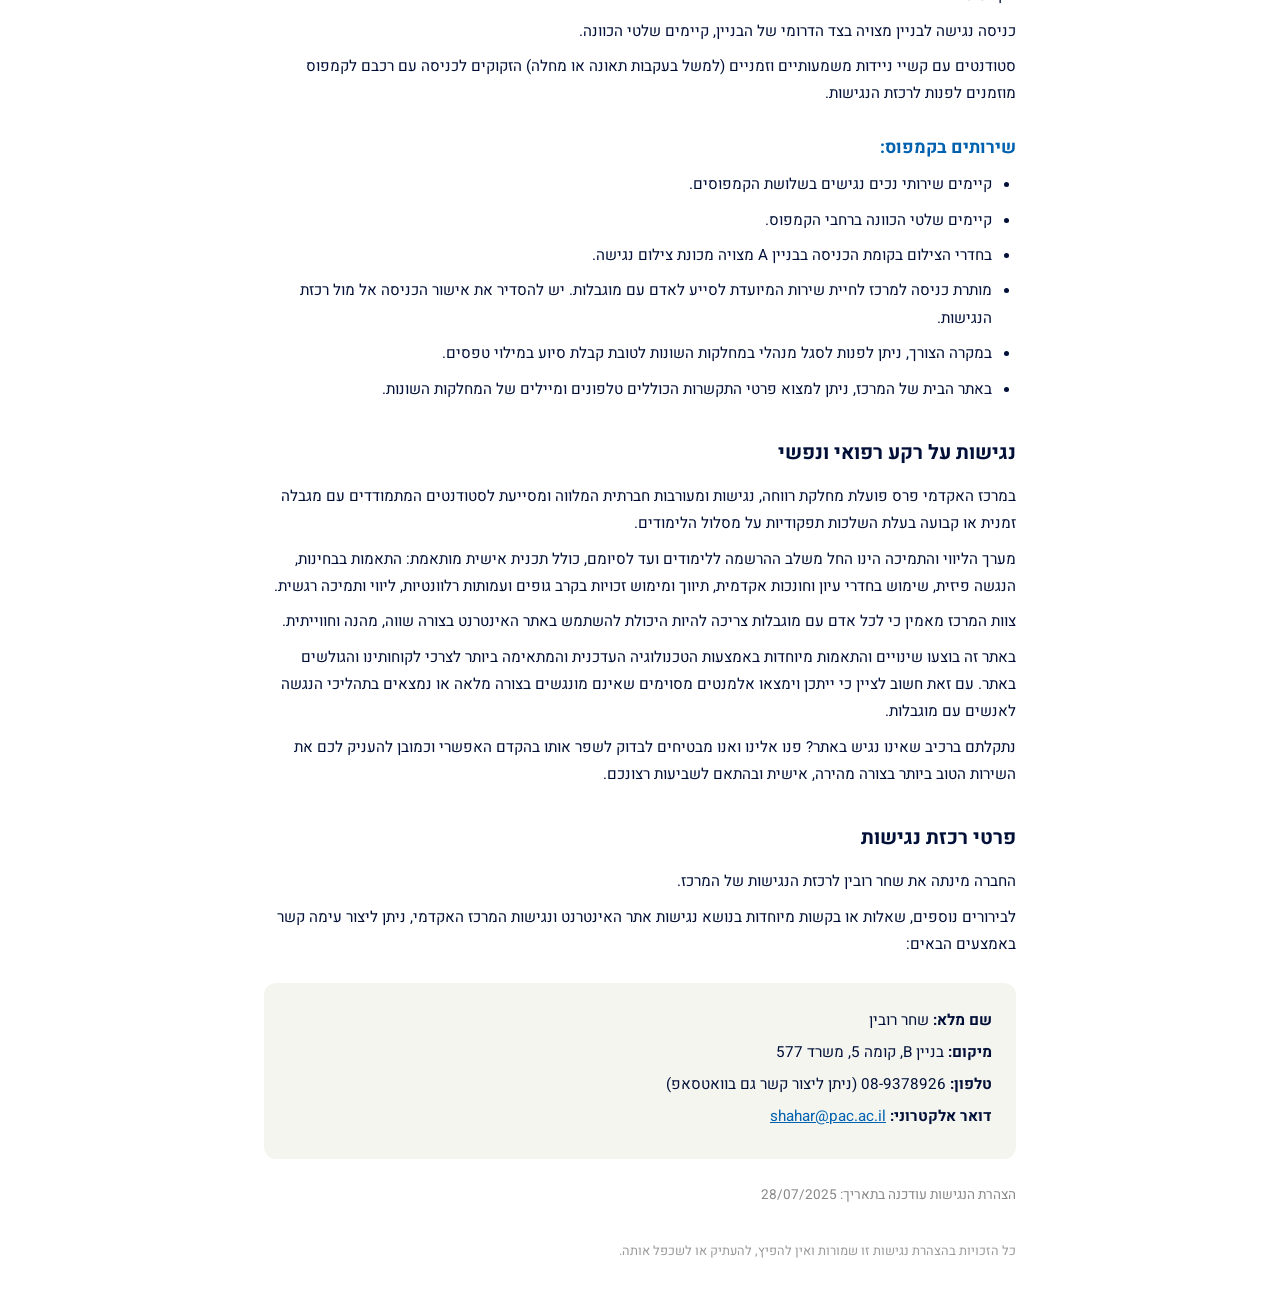
<file: accessibility.html>
<!DOCTYPE html>
<html lang="he" dir="rtl">
<head>
  <meta charset="UTF-8">
  <meta name="viewport" content="width=device-width, initial-scale=1.0">
  <title>הצהרת נגישות — המרכז האקדמי פרס</title>
  <link rel="preconnect" href="https://fonts.googleapis.com">
  <link rel="preconnect" href="https://fonts.gstatic.com" crossorigin>
  <link href="https://fonts.googleapis.com/css2?family=Heebo:wght@300;400;500;700;800&display=swap" rel="stylesheet">
  <style>
    *, *::before, *::after { box-sizing: border-box; margin: 0; padding: 0; }
    body { font-family: 'Heebo', sans-serif; color: #000F37; background: #fff; line-height: 1.8; direction: rtl; padding: 2rem 1.5rem; max-width: 800px; margin: 0 auto; }
    h1 { font-size: 2rem; font-weight: 800; margin-bottom: 1.5rem; color: #0061AF; }
    h2 { font-size: 1.25rem; font-weight: 700; margin: 2rem 0 0.75rem; color: #000F37; }
    h3 { font-size: 1.1rem; font-weight: 700; margin: 1.5rem 0 0.5rem; color: #0061AF; }
    p, li { font-size: 0.95rem; margin-bottom: 0.5rem; }
    ul { padding-right: 1.5rem; margin-bottom: 1rem; }
    a { color: #0061AF; }
    .back-link { display: inline-block; margin-bottom: 2rem; font-weight: 600; }
    .updated { font-size: 0.85rem; color: #888; margin-bottom: 2rem; }
    .contact-box { background: #f5f5f0; border-radius: 12px; padding: 1.5rem; margin: 1.5rem 0; }
    .contact-box p { margin-bottom: 0.3rem; }
  </style>
</head>
<body>
  <a href="/" class="back-link">&rarr; חזרה לעמוד הראשי</a>
  <h1>הצהרת נגישות</h1>
  <p class="updated">עודכן לאחרונה: 28/07/2025</p>

  <p>בשנים האחרונות אתרי האינטרנט הפכו להיות הפלטפורמה העיקרית לפרסום המידע והשירותים השונים המוצעים על ידי החברה לציבור הרחב.</p>

  <p>באתר אינטרנט זה, ניתן למצוא מידע אודות המרכז האקדמי פרס, מידע לגבי מסלולי הלימוד לתואר ראשון ושני, הרשמה, תנאי קבלה, מלגות, סגל המרצים, חיי קמפוס, שירות לסטודנטים, וכן תכנים אודות חדשנות אקדמית ויזמות. האתר מאפשר הרשמה מקוונת, יצירת קשר עם יועצים אקדמיים וגישה למשאבים לסטודנטים ולמתעניינים בלימודים.</p>

  <p>מטרת המרכז בהנגשת האתר היא יצירת שוויון הזדמנויות במרחב האינטרנטי לאנשים עם לקויות מגוונות ואנשים הנעזרים בטכנולוגיות מסייעות שונות בעת גלישה ברשת האינטרנט.</p>

  <h2>התאמות הנגישות באתר האינטרנט</h2>
  <p>באתר אינטרנט זה בוצעו התאמות נגישות בהתאם להמלצות התקן הישראלי (ת"י 5568) ולנגישות תכנים באינטרנט ברמת AA בשילוב המלצות מסמך WCAG2.0 שפורסם באמצעות הארגון הבינלאומי W3C העוסק בתקינה ברשת האינטרנט.</p>

  <p>ההתאמות שבוצעו באתר נבדקו באמצעות הדפדפנים הנפוצים ביותר: גוגל כרום ואינטרנט אקספלורר (EDGE). לשם קבלת חווית גלישה נעימה ומיטבית עם תוכנה להקראת מסך אנו ממליצים להשתמש בתוכנת NVDA בגרסה העדכנית ביותר.</p>

  <p>לצורך הנגשת האתר לאנשים עם מוגבלות בוצעו מספר רב של פעולות, ביניהן:</p>
  <ul>
    <li>התאמת האתר לניווט קל ונוח באמצעות המקלדת.</li>
    <li>שימוש מסגרת ברורה ובולטת בעת קבלת פוקוס כאשר המשתמש מנווט באתר באמצעות המקלדת.</li>
    <li>שימוש בניגודיות חזותית מתאימה בין צבע הטקסט לצבע הרקע.</li>
    <li>תיוג הכותרות בצורה היררכית נכונה בהתאם למידע המפורסם בהן ולמבנה העמוד.</li>
  </ul>

  <h3>התאמות שבוצעו באתר לגולשים המשתמשים בתוכנה להקראת מסך:</h3>
  <ul>
    <li>הוספת טקסט אלטרנטיבי מתאים לתמונות המופיעות באתר.</li>
    <li>שימוש בכותרות מתאימות ותיוגן בהתאם למידע המופיע בהן ולמבנה העמוד.</li>
    <li>שימוש בלייבלים מתאימים וברורים בשדות המופיעים במסגרת טופס יצירת קשר.</li>
    <li>שימוש בשפה פשוטה ובהירה בכל עמודי האתר.</li>
    <li>שימוש בפקודת aria label להתאמת המידע המופיע באתר לתוכנה להקראת מסך.</li>
  </ul>

  <p>הייעוץ והליווי בנושא נגישות אתר האינטרנט של המרכז האקדמי פרס בוצע על ידי צוות WEB-A הנגשת אתרים, אפליקציות ומערכות מתקדמות.</p>

  <h2>הסדרי נגישות במרכז האקדמי</h2>

  <h3>כניסה למתחם הייעוץ והרישום (רח' שמעון פרס):</h3>
  <p>סטודנטים בעלי תו נכה המאושר על ידי משרד התחבורה רשאים להחנות את רכבם בחניות הנכים המסומנות בחניוני הקמפוס.</p>
  <p>כניסה נגישה למתחם הייעוץ והרישום מצויה בצד הצפוני של הבניין, קיימים שלטי הכוונה.</p>

  <h3>כניסה לבניינים A ו-B (רח' גד פינשטיין):</h3>
  <p>סטודנטים בעלי תו נכה המאושר על ידי משרד התחבורה רשאים להחנות את רכבם בחניות הנכים המסומנות בחניוני הקמפוס.</p>
  <p>לכל אחת מהכניסות לבנייני הלימוד ישנה כניסה נגישה, קיימים שלטי הכוונה.</p>

  <h3>כניסה לבניין C (רח' האלוף יעקב פרי):</h3>
  <p>סטודנטים בעלי תו נכה המאושר על ידי משרד התחבורה רשאים להחנות את רכבם בחניות הנכים המסומנות בחניוני הקמפוס.</p>
  <p>כניסה נגישה לבניין מצויה בצד הדרומי של הבניין, קיימים שלטי הכוונה.</p>

  <p>סטודנטים עם קשיי ניידות משמעותיים וזמניים (למשל בעקבות תאונה או מחלה) הזקוקים לכניסה עם רכבם לקמפוס מוזמנים לפנות לרכזת הנגישות.</p>

  <h3>שירותים בקמפוס:</h3>
  <ul>
    <li>קיימים שירותי נכים נגישים בשלושת הקמפוסים.</li>
    <li>קיימים שלטי הכוונה ברחבי הקמפוס.</li>
    <li>בחדרי הצילום בקומת הכניסה בבניין A מצויה מכונת צילום נגישה.</li>
    <li>מותרת כניסה למרכז לחיית שירות המיועדת לסייע לאדם עם מוגבלות. יש להסדיר את אישור הכניסה אל מול רכזת הנגישות.</li>
    <li>במקרה הצורך, ניתן לפנות לסגל מנהלי במחלקות השונות לטובת קבלת סיוע במילוי טפסים.</li>
    <li>באתר הבית של המרכז, ניתן למצוא פרטי התקשרות הכוללים טלפונים ומיילים של המחלקות השונות.</li>
  </ul>

  <h2>נגישות על רקע רפואי ונפשי</h2>
  <p>במרכז האקדמי פרס פועלת מחלקת רווחה, נגישות ומעורבות חברתית המלווה ומסייעת לסטודנטים המתמודדים עם מגבלה זמנית או קבועה בעלת השלכות תפקודיות על מסלול הלימודים.</p>

  <p>מערך הליווי והתמיכה הינו החל משלב ההרשמה ללימודים ועד לסיומם, כולל תכנית אישית מותאמת: התאמות בבחינות, הנגשה פיזית, שימוש בחדרי עיון וחונכות אקדמית, תיווך ומימוש זכויות בקרב גופים ועמותות רלוונטיות, ליווי ותמיכה רגשית.</p>

  <p>צוות המרכז מאמין כי לכל אדם עם מוגבלות צריכה להיות היכולת להשתמש באתר האינטרנט בצורה שווה, מהנה וחווייתית.</p>

  <p>באתר זה בוצעו שינויים והתאמות מיוחדות באמצעות הטכנולוגיה העדכנית והמתאימה ביותר לצרכי לקוחותינו והגולשים באתר. עם זאת חשוב לציין כי ייתכן וימצאו אלמנטים מסוימים שאינם מונגשים בצורה מלאה או נמצאים בתהליכי הנגשה לאנשים עם מוגבלות.</p>

  <p>נתקלתם ברכיב שאינו נגיש באתר? פנו אלינו ואנו מבטיחים לבדוק לשפר אותו בהקדם האפשרי וכמובן להעניק לכם את השירות הטוב ביותר בצורה מהירה, אישית ובהתאם לשביעות רצונכם.</p>

  <h2>פרטי רכזת נגישות</h2>
  <p>החברה מינתה את שחר רובין לרכזת הנגישות של המרכז.</p>
  <p>לבירורים נוספים, שאלות או בקשות מיוחדות בנושא נגישות אתר האינטרנט ונגישות המרכז האקדמי, ניתן ליצור עימה קשר באמצעים הבאים:</p>

  <div class="contact-box">
    <p><strong>שם מלא:</strong> שחר רובין</p>
    <p><strong>מיקום:</strong> בניין B, קומה 5, משרד 577</p>
    <p><strong>טלפון:</strong> 08-9378926 (ניתן ליצור קשר גם בוואטסאפ)</p>
    <p><strong>דואר אלקטרוני:</strong> <a href="mailto:shahar@pac.ac.il">shahar@pac.ac.il</a></p>
  </div>

  <p class="updated">הצהרת הנגישות עודכנה בתאריך: 28/07/2025</p>
  <p style="font-size:0.8rem;color:#999;">כל הזכויות בהצהרת נגישות זו שמורות ואין להפיץ, להעתיק או לשכפל אותה.</p>
</body>
</html>
</file>
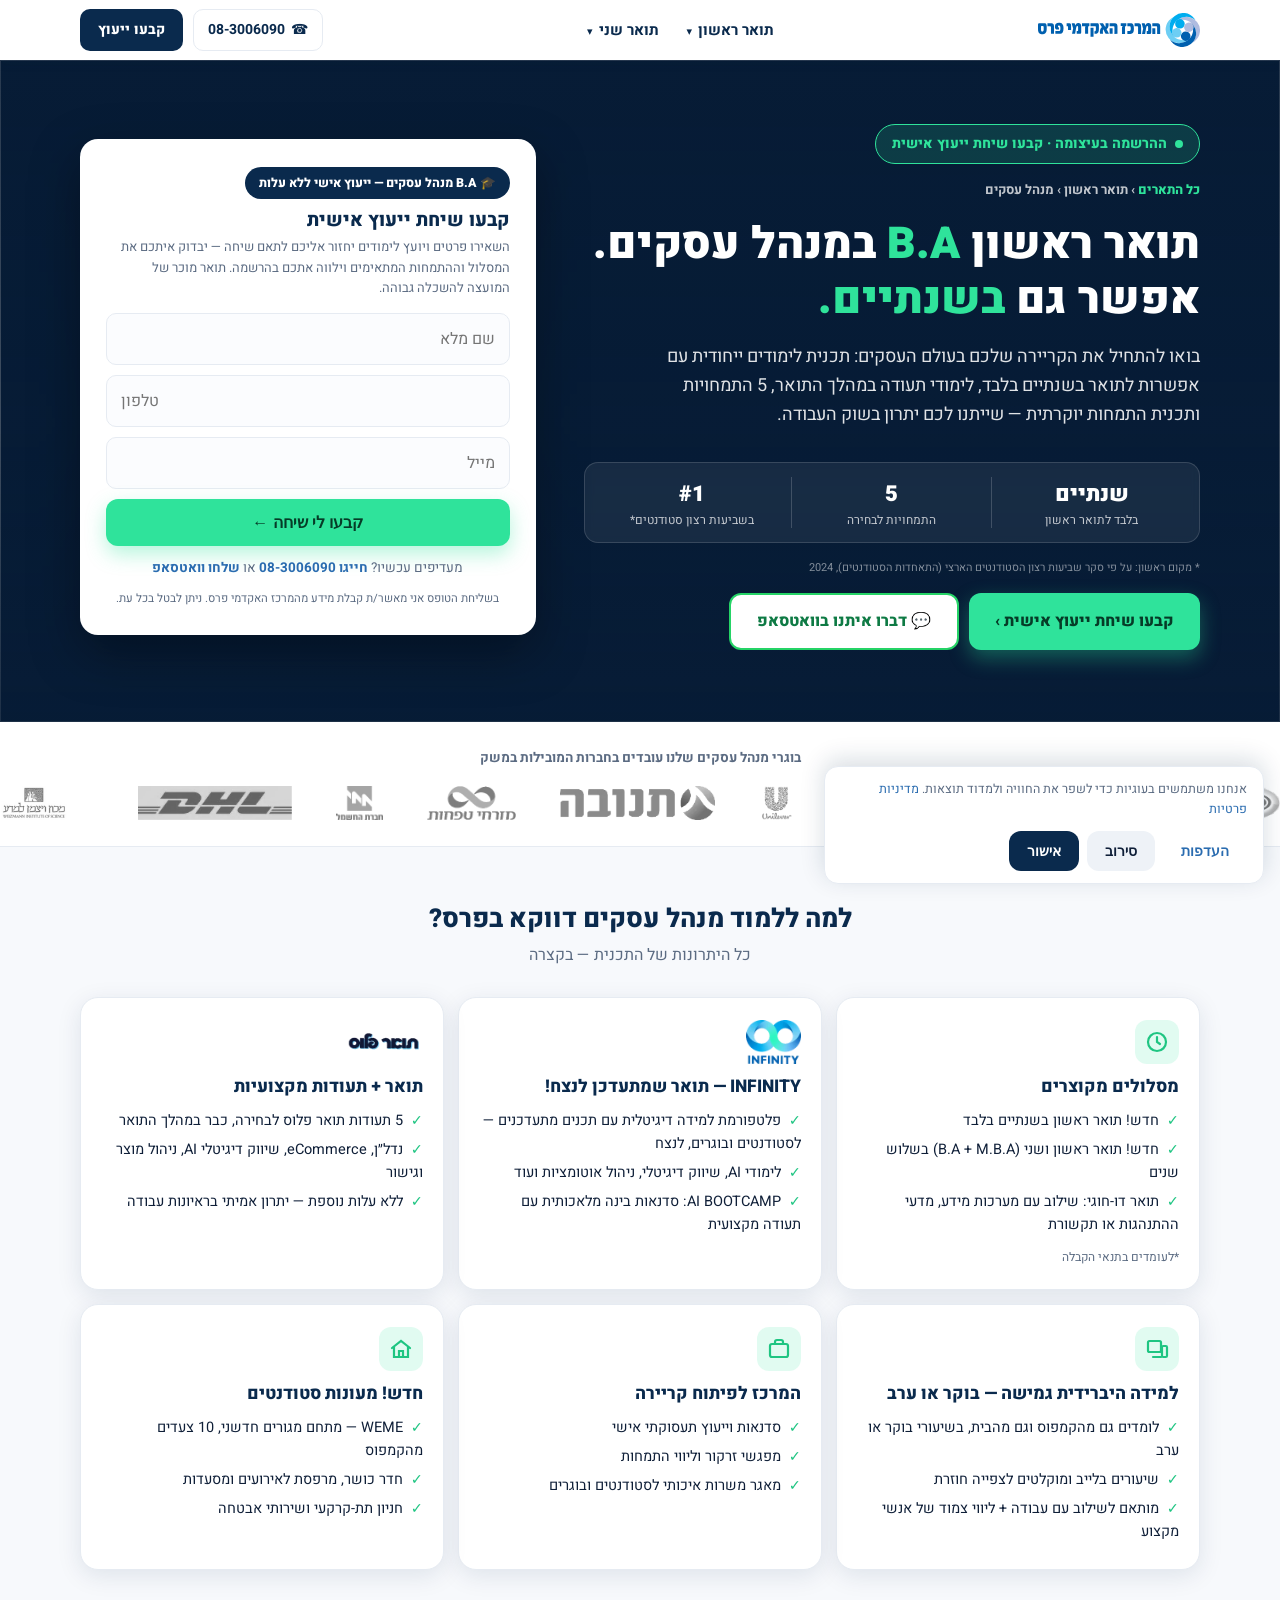
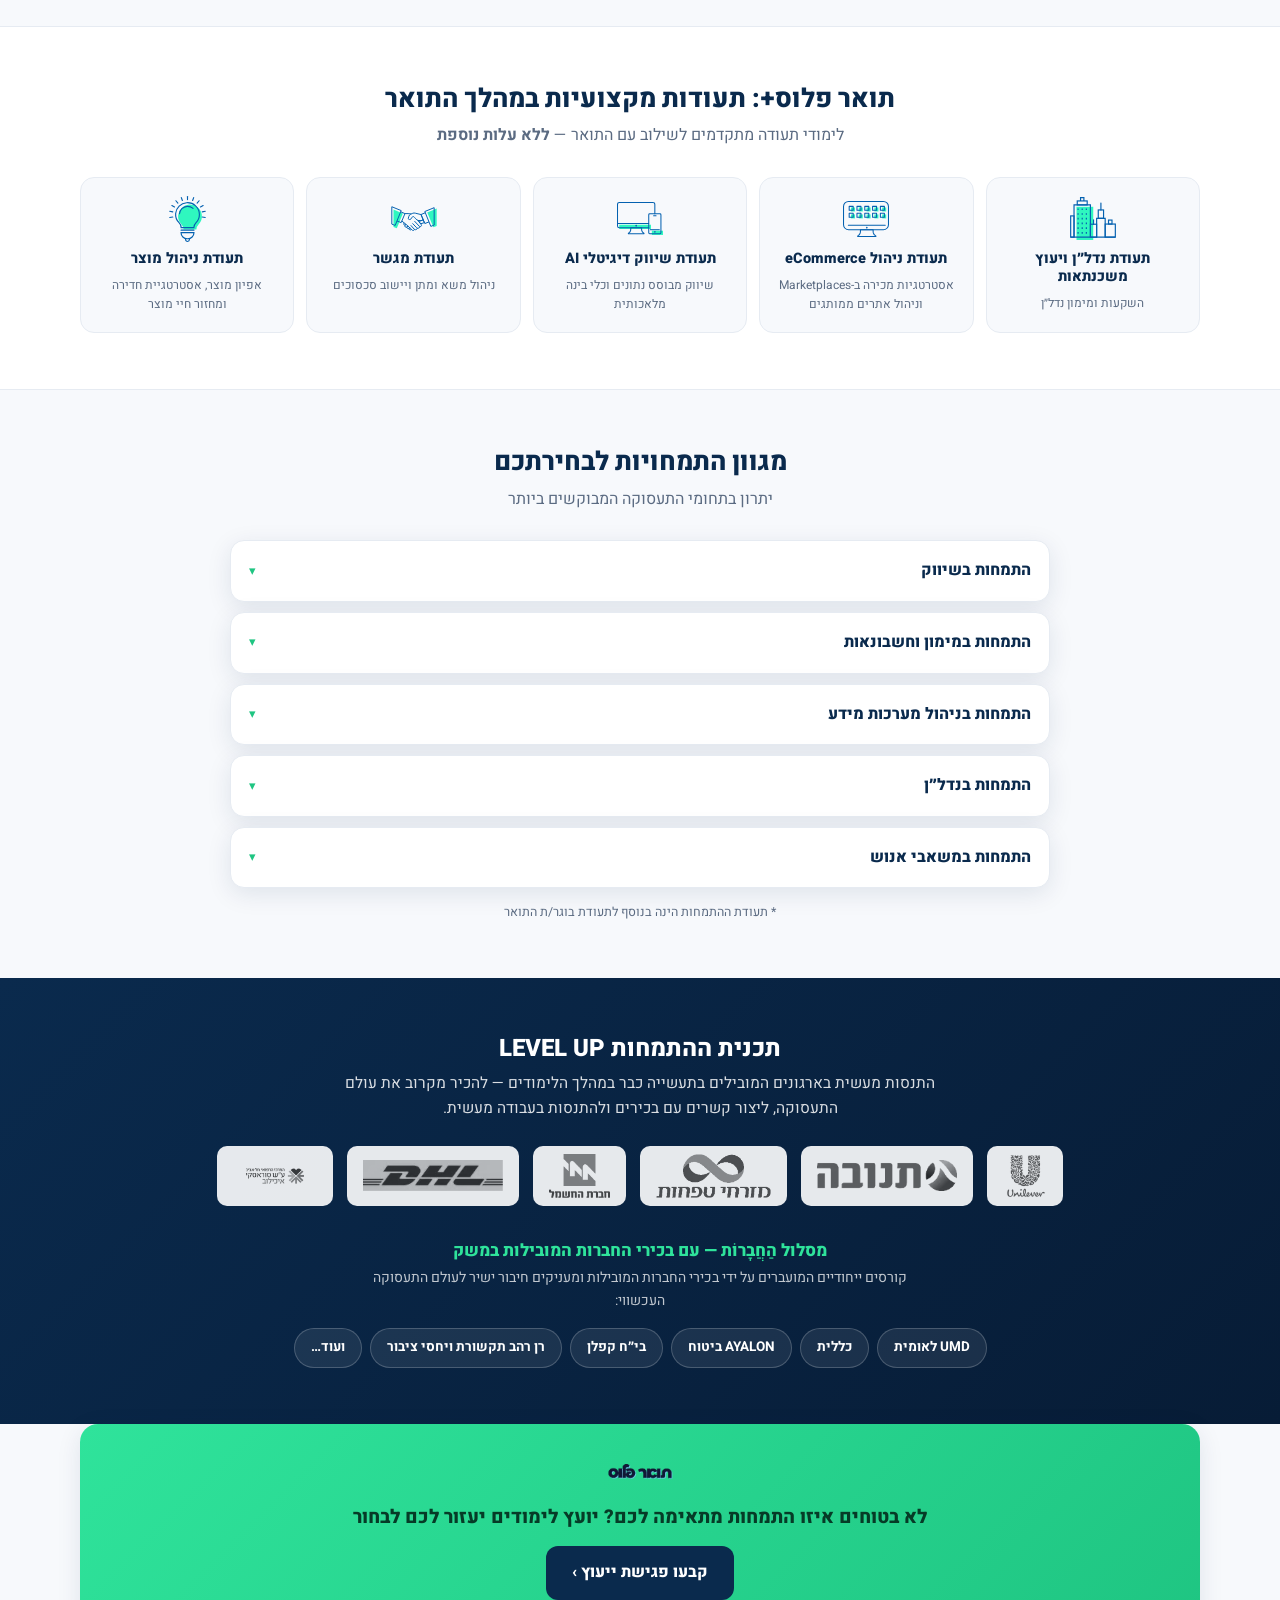
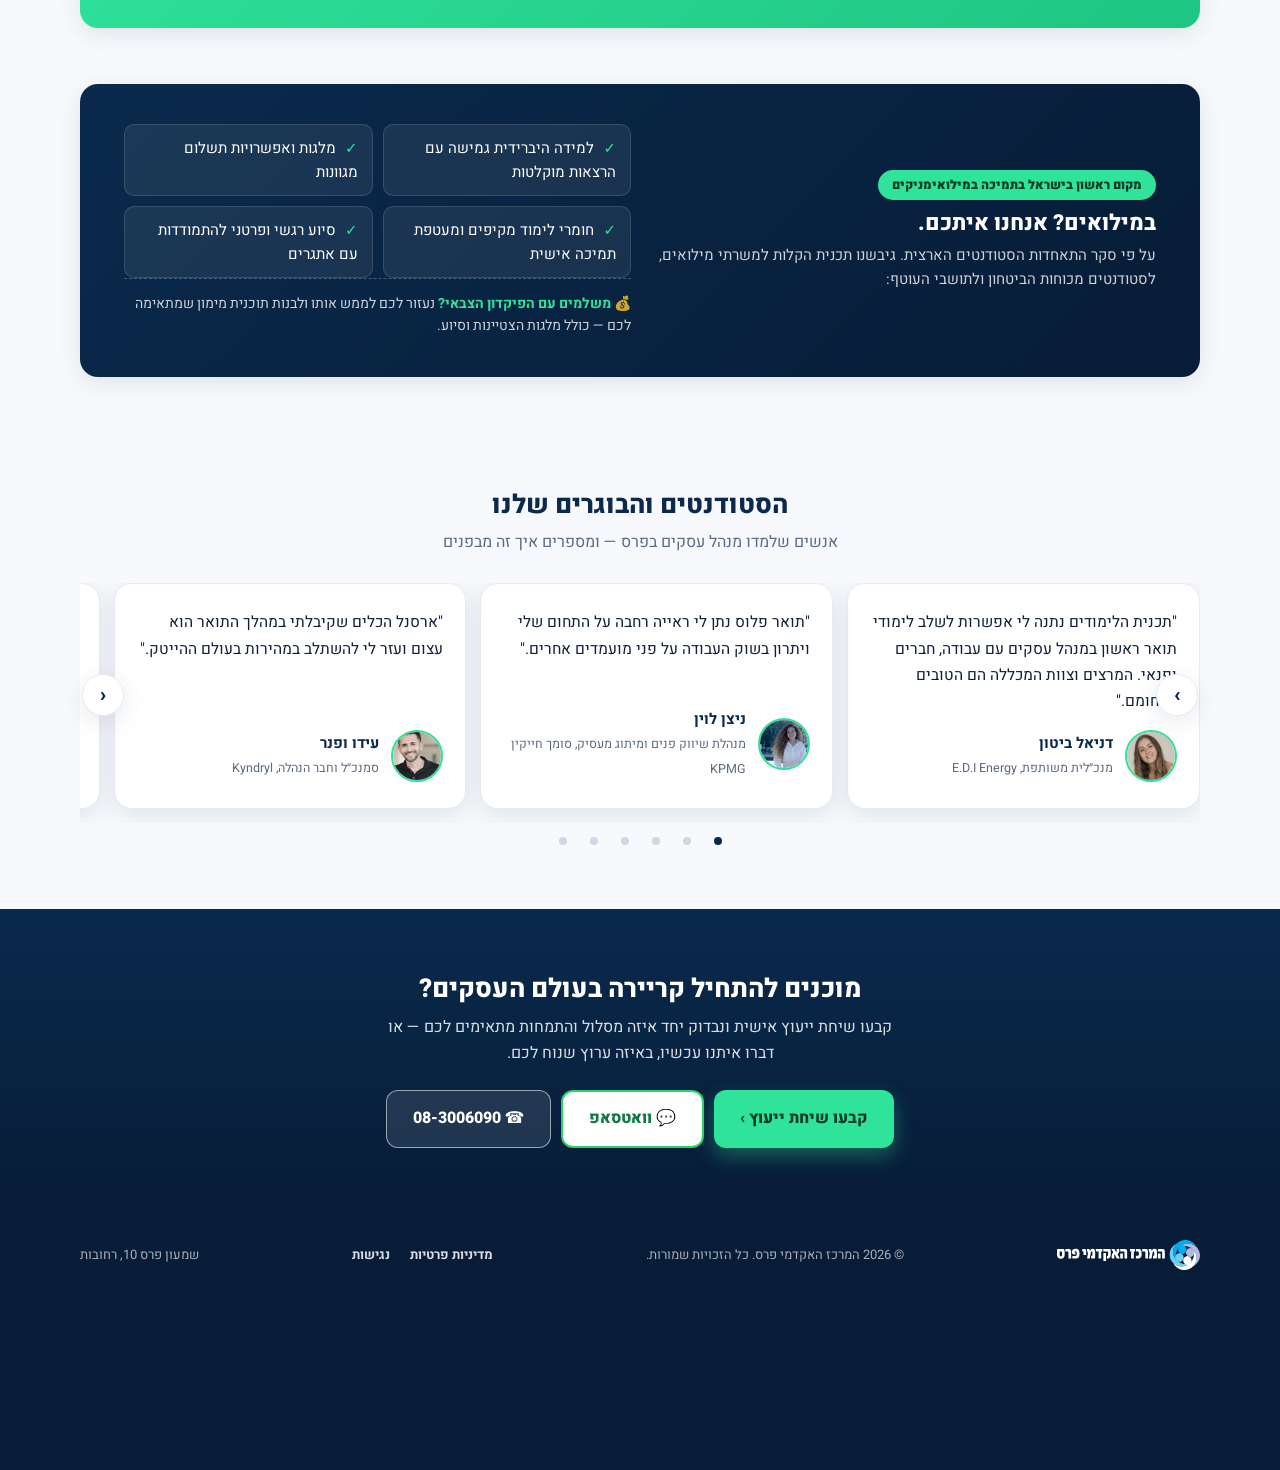
<file: business.html>
<!DOCTYPE html>
<html lang="he" dir="rtl">
<head>
<meta charset="UTF-8">
<meta name="viewport" content="width=device-width, initial-scale=1.0">
<meta name="theme-color" content="#0a2a4d">
<!-- Consent Mode v2: everything denied by default until the visitor chooses (cookie bar below updates this) -->
<script>window.dataLayer=window.dataLayer||[];function gtag(){dataLayer.push(arguments)};
gtag('consent','default',{'analytics_storage':'denied','ad_storage':'denied','ad_user_data':'denied','ad_personalization':'denied','functionality_storage':'granted','security_storage':'granted','wait_for_update':500});</script>
<!-- Google Tag Manager — deferred: loads on first interaction or after 5s to protect TBT (live proven container) -->
<script>function loadGTM(){if(window._gtmL)return;window._gtmL=1;var f=document.getElementsByTagName('script')[0],j=document.createElement('script');j.async=true;j.src='https://www.googletagmanager.com/gtm.js?id=GTM-TV2SWLSL';f.parentNode.insertBefore(j,f);dataLayer.push({'gtm.start':new Date().getTime(),event:'gtm.js'});}
['scroll','click','touchstart'].forEach(function(e){window.addEventListener(e,loadGTM,{once:true,passive:true});});setTimeout(loadGTM,5000);</script>
<title>תואר ראשון במנהל עסקים (B.A) — בשנתיים בלבד | המרכז האקדמי פרס</title>
<meta name="description" content="תואר ראשון B.A במנהל עסקים במרכז האקדמי פרס: מסלול מקוצר של שנתיים, 5 התמחויות, תעודות מקצועיות במהלך התואר ותכנית ההתמחות LEVEL UP. קבעו שיחת ייעוץ אישית.">
<!-- Open Graph (WhatsApp/social share previews) -->
<meta property="og:type" content="website">
<meta property="og:title" content="תואר ראשון במנהל עסקים (B.A) — בשנתיים בלבד">
<meta property="og:description" content="מסלול מקוצר, 5 התמחויות ותעודות מקצועיות במהלך התואר. קבעו שיחת ייעוץ אישית עם יועץ לימודים.">
<meta property="og:image" content="https://peres-pac.co.il/images/mobile/caps-1-poster.webp"><!-- TODO: replace with a dedicated 1200x630 share image when available -->
<meta property="og:url" content="https://peres-pac.co.il/business.html">
<meta property="og:locale" content="he_IL">
<link rel="canonical" href="https://peres-pac.co.il/business.html">
<link rel="preconnect" href="https://fonts.googleapis.com">
<link rel="preconnect" href="https://fonts.gstatic.com" crossorigin>
<!-- LCP: preload the mobile hero poster -->
<link rel="preload" href="images/mobile/caps-1-poster.webp" as="image" media="(max-width:899.98px)" fetchpriority="high">
<link href="https://fonts.googleapis.com/css2?family=Heebo:wght@400;700;800;900&display=swap" rel="stylesheet">
<style>
:root{
  --navy:#0a2a4d; --navy-deep:#071c36; --navy-soft:#123c6b;
  --mint:#2fe39b; --mint-dark:#1fc582; --mint-ink:#063b27;
  --blue:#2a6cb0; --ink:#0f1f38; --muted:#5b6b82; --line:#e6ebf2;
  --bg:#f7f9fc; --card:#ffffff;
  --r-lg:18px; --r-md:14px; --r-sm:10px;
  --shadow:0 6px 24px rgba(10,42,77,.10);
  --font:'Heebo',system-ui,-apple-system,'Segoe UI',sans-serif;
}
*{margin:0;padding:0;box-sizing:border-box}
html{scroll-behavior:smooth}
body{font-family:var(--font);color:var(--ink);background:var(--bg);line-height:1.6;-webkit-font-smoothing:antialiased;overflow-x:hidden}
img{max-width:100%;height:auto;display:block}
a{text-decoration:none;color:inherit}
h1,h2,h3{line-height:1.25;font-weight:800}
.wrap{width:100%;max-width:1160px;margin-inline:auto;padding-inline:20px}
section{padding-block:56px}
.section-title{font-size:26px;text-align:center;margin-bottom:8px;color:var(--navy)}
.section-sub{text-align:center;color:var(--muted);font-size:16px;margin-bottom:28px}
.btn{display:inline-flex;align-items:center;justify-content:center;gap:8px;font-weight:800;border-radius:12px;padding:14px 26px;font-size:16px;transition:transform .15s ease,box-shadow .15s ease;cursor:pointer;border:none}
.btn:active{transform:scale(.97)}
.btn-mint{background:var(--mint);color:var(--mint-ink);box-shadow:0 8px 20px rgba(47,227,155,.35)}
.btn-mint:hover{background:var(--mint-dark)}
.btn-ghost{background:rgba(255,255,255,.10);color:#fff;border:1.5px solid rgba(255,255,255,.55)}
.btn-ghost:hover{background:rgba(255,255,255,.18)}
.btn-wa{background:#fff;color:#0e7a44;border:2px solid #25d366}
.btn-wa:hover{background:#f0fdf6}
/* ============ A11Y UTILITIES ============ */
.skip-link{position:absolute;top:-100px;right:0;background:var(--navy);color:#fff;padding:12px 24px;z-index:100;font-weight:700;border-radius:0 0 10px 10px}
.skip-link:focus{top:0}
.sr-only{position:absolute;width:1px;height:1px;padding:0;margin:-1px;overflow:hidden;clip:rect(0,0,0,0);border:0}
/* ============ HEADER ============ */
.header{position:sticky;top:0;z-index:60;background:#fff;box-shadow:0 2px 12px rgba(10,42,77,.08)}
.header .wrap{display:flex;align-items:center;justify-content:space-between;height:60px}
.brand{display:flex;align-items:center;gap:10px;font-weight:900;color:var(--navy);font-size:17px}
.brand img{height:34px;width:auto}
.header-cta{display:flex;align-items:center;gap:10px}
.header-phone{display:inline-flex;align-items:center;gap:6px;color:var(--navy);font-weight:700;font-size:14px;padding:9px 14px;border-radius:10px;border:1.5px solid var(--line)}
.header-leave{background:var(--navy);color:#fff;font-weight:800;font-size:14px;padding:10px 18px;border-radius:10px;white-space:nowrap}
.header-leave:hover{background:var(--navy-soft)}
@media(max-width:767.98px){.header-phone{display:inline-flex;padding:9px 11px}.header-phone-num{display:none}}
/* very small phones: icon-only brand + tighter spacing so nothing overlaps the logo */
@media(max-width:479.98px){.brand{font-size:0;gap:0}.brand img{height:30px}.header .wrap{padding-inline:12px}.header-cta{gap:6px}.header-leave{padding:10px 12px}}
/* ============ DEGREE NAV ============ */
.nav-toggle{display:inline-flex;align-items:center;justify-content:center;width:44px;height:44px;background:none;border:none;cursor:pointer;font-size:22px;color:var(--navy);font-family:var(--font)}
@media(max-width:899.98px){
  .nav-toggle{order:1} /* hamburger anchors to the far-left edge (RTL: last in visual order) */
  .main-nav{position:fixed;top:60px;inset-inline:0;z-index:59;background:#fff;box-shadow:var(--shadow);padding:10px 20px 16px;display:none;flex-direction:column}
  .main-nav.open{display:flex}
  .nav-item{width:100%}
  .nav-link{width:100%;text-align:start;padding:13px 4px;font-weight:800;font-size:15px;display:flex;justify-content:space-between;align-items:center;color:var(--navy);background:none;border:none;cursor:pointer;font-family:var(--font)}
  .nav-caret{font-size:12px}
  .nav-drop{display:none;position:static}
  .nav-item.open .nav-drop{display:block}
  .nav-drop a{display:block;padding:10px 14px;padding-inline-start:14px;font-size:14.5px;color:var(--ink);border-radius:var(--r-sm)}
  .nav-drop a:hover{background:var(--bg)}
}
@media(min-width:900px){
  .main-nav{display:flex;align-items:center;gap:4px}
  .nav-toggle{display:none}
  .nav-item{position:relative}
  .nav-link{font-size:15px;padding:10px 12px;font-weight:700;color:var(--navy);background:none;border:none;cursor:pointer;font-family:var(--font)}
  .nav-caret{font-size:11px;margin-inline-start:2px}
  .nav-drop{display:none;position:absolute;top:100%;inset-inline-start:0;z-index:70;background:#fff;border:1px solid var(--line);border-radius:var(--r-md);box-shadow:var(--shadow);padding:8px;min-width:220px}
  .nav-item:hover .nav-drop,.nav-item:focus-within .nav-drop,.nav-item.open .nav-drop{display:block}
  .nav-drop a{display:block;padding:10px 14px;font-size:14.5px;border-radius:var(--r-sm);color:var(--ink);white-space:nowrap}
  .nav-drop a:hover{background:var(--bg)}
  .nav-drop a[aria-current="page"]{font-weight:800;color:var(--navy);background:rgba(47,227,155,.14)}
}
/* ============ HERO ============ */
.hero{position:relative;padding:34px 0 44px;color:#fff;overflow:hidden;background:var(--navy-deep)}
.hero-bg{position:absolute;inset:0;z-index:0}
.hero-bg img,.hero-bg iframe{width:100%;height:100%;object-fit:cover;position:absolute;inset:0}
.hero-bg iframe{display:none;border:0;pointer-events:none}
@media(min-width:900px){.hero-bg iframe{display:block;width:300%;height:300%;left:-100%;top:-100%}}
.hero-overlay{position:absolute;inset:0;background:linear-gradient(180deg,rgba(7,28,54,.82) 0%,rgba(7,28,54,.70) 55%,rgba(7,28,54,.88) 100%);z-index:1}
.hero .wrap{position:relative;z-index:2;display:flex;flex-direction:column;gap:18px}
.hero-badge{display:inline-flex;align-items:center;gap:8px;flex-wrap:wrap;max-width:100%;background:rgba(47,227,155,.16);border:1.5px solid var(--mint);color:var(--mint);font-weight:800;font-size:12.5px;padding:8px 14px;border-radius:999px;width:fit-content}
@media(min-width:768px){.hero-badge{font-size:14px;padding:8px 16px}}
.hero-badge .dot{width:8px;height:8px;border-radius:50%;background:var(--mint);animation:pulse 1.6s infinite}
@keyframes pulse{0%,100%{opacity:1}50%{opacity:.35}}
.hero-crumb{font-size:13px;font-weight:700;color:rgba(255,255,255,.75)}
.hero-crumb a{color:var(--mint);font-weight:800}
.hero h1{font-size:29px;font-weight:900;max-width:620px}
.hero h1 em{font-style:normal;color:var(--mint)}
.hero-sub{font-size:15.5px;color:rgba(255,255,255,.88);max-width:560px}
.hero-stats{display:flex;justify-content:flex-start;gap:0;background:rgba(255,255,255,.07);border:1px solid rgba(255,255,255,.14);border-radius:var(--r-md);padding:14px 8px;backdrop-filter:blur(4px)}
.stat{flex:1;text-align:center;padding-inline:6px}
.stat+.stat{border-inline-start:1px solid rgba(255,255,255,.18)}
.stat b{display:block;font-size:22px;font-weight:900;color:#fff}
.stat span{font-size:12px;color:rgba(255,255,255,.75);line-height:1.35;display:block}
.stats-src{font-size:11px;color:rgba(255,255,255,.5)}
.hero-ctas{display:flex;flex-direction:column;gap:10px}
/* form card */
.lead-form{background:#fff;color:var(--ink);border-radius:var(--r-lg);padding:22px 20px;box-shadow:0 18px 50px rgba(0,0,0,.35)}
.form-badge{display:inline-block;background:var(--navy);color:#fff;font-weight:800;font-size:12.5px;padding:6px 14px;border-radius:999px;margin-bottom:10px}
.lead-form h2{font-size:19px;color:var(--navy);margin-bottom:4px}
.form-note{font-size:13px;color:var(--muted);margin-bottom:14px}
/* HubSpot form styling overrides */
.lead-form .hs-form .hs-input{width:100%!important;border:1.5px solid var(--line)!important;border-radius:var(--r-sm)!important;padding:13px 14px!important;font-size:16px!important;font-family:var(--font)!important;background:#fbfcfe!important;margin-bottom:10px}
.lead-form .hs-form .hs-input:focus{border-color:var(--mint)!important;outline:none;background:#fff!important}
.lead-form .hs-form label{font-size:13px;color:var(--muted)}
.lead-form .hs-form .hs-button{width:100%!important;background:var(--mint)!important;color:var(--mint-ink)!important;font-family:var(--font)!important;font-weight:900!important;font-size:17px!important;padding:15px!important;border-radius:12px!important;border:none!important;cursor:pointer}
.lead-form .hs-form .hs-error-msgs{font-size:12px;color:#d33}
.lead-form .legal-consent-container{font-size:12px;color:var(--muted)}
.form-alt{margin-top:12px;text-align:center;font-size:13.5px;color:var(--muted)}
.form-alt a{color:var(--blue);font-weight:700}
.form-disclaimer{margin-top:10px;font-size:11.5px;color:var(--muted);text-align:center;line-height:1.5}
/* desktop hero layout */
@media(min-width:900px){
  .hero{padding:64px 0 72px}
  .hero .wrap{display:grid;grid-template-columns:1.15fr .85fr;gap:48px;align-items:center}
  .hero h1{font-size:44px}
  .hero-sub{font-size:18px}
  .hero-ctas{flex-direction:row}
  .lead-form{padding:28px 26px}
}
/* ============ TRUST BAR (employers) ============ */
.trustbar{background:#fff;padding-block:26px;border-bottom:1px solid var(--line);overflow:hidden}
.trustbar p{text-align:center;font-size:13.5px;font-weight:700;color:var(--muted);margin-bottom:16px}
.marquee{display:flex;gap:44px;width:max-content;animation:scroll 32s linear infinite;align-items:center}
.marquee:hover{animation-play-state:paused}
.marquee img{height:34px;width:auto;filter:grayscale(1) opacity(.75);transition:filter .2s}
.marquee img:hover{filter:none}
.marquee .logo-fallback{font-weight:900;color:#8a97a8;font-size:15px;white-space:nowrap}
@keyframes scroll{from{transform:translateX(0)}to{transform:translateX(50%)}}
/* ============ BENEFITS ============ */
.benefits-grid{display:grid;grid-template-columns:1fr;gap:14px}
.benefit{background:var(--card);border:1px solid var(--line);border-radius:var(--r-lg);padding:22px 20px;box-shadow:var(--shadow)}
.benefit .b-icon{width:44px;height:44px;border-radius:12px;background:rgba(47,227,155,.14);display:flex;align-items:center;justify-content:center;margin-bottom:12px}
.benefit .b-logo{height:44px;width:auto;object-fit:contain;margin-bottom:12px}
.benefit h3{font-size:17.5px;color:var(--navy);margin-bottom:8px}
.benefit ul{list-style:none;font-size:14.5px;color:var(--ink)}
.benefit li{padding-block:3px}
.benefit li::before{content:"✓";color:var(--mint-dark);font-weight:900;margin-inline-end:8px}
.benefit .b-note{font-size:12px;color:var(--muted);margin-top:8px}
/* mobile: icon and title share one line */
@media(max-width:639.98px){.benefit .b-icon,.benefit .b-logo{display:inline-flex;vertical-align:middle;margin-bottom:0;margin-inline-end:10px}.benefit h3{display:inline;vertical-align:middle}}
@media(min-width:640px){.benefits-grid{grid-template-columns:1fr 1fr}}
@media(min-width:1000px){.benefits-grid{grid-template-columns:repeat(3,1fr)}}
/* ============ CERTIFICATES (Degree+) ============ */
.certs{background:#fff;border-block:1px solid var(--line)}
.certs-grid{display:grid;grid-template-columns:1fr 1fr;gap:12px}
.cert{background:var(--bg);border:1px solid var(--line);border-radius:var(--r-md);padding:18px 16px;text-align:center;display:flex;flex-direction:column;align-items:center;gap:8px}
.cert img{width:46px;height:46px;object-fit:contain}
.cert h3{font-size:14.5px;color:var(--navy)}
.cert span{font-size:12px;color:var(--muted)}
@media(min-width:768px){.certs-grid{grid-template-columns:repeat(3,1fr)}}
@media(min-width:1000px){.certs-grid{grid-template-columns:repeat(5,1fr)}}
/* ============ SPECIALIZATIONS (accordion) ============ */
.specs{max-width:820px;margin-inline:auto}
.spec{background:var(--card);border:1px solid var(--line);border-radius:var(--r-md);box-shadow:var(--shadow)}
.spec+.spec{margin-top:10px}
.spec summary{display:flex;justify-content:space-between;align-items:center;gap:12px;cursor:pointer;list-style:none;padding:17px 18px;font-weight:800;font-size:16px;color:var(--navy)}
.spec summary::-webkit-details-marker{display:none}
.spec summary::after{content:"▾";font-size:13px;color:var(--mint-dark);transition:transform .2s}
.spec[open] summary::after{transform:rotate(180deg)}
.spec summary:focus-visible{outline:2px solid var(--mint);outline-offset:-2px;border-radius:var(--r-md)}
.spec p{padding:0 18px 17px;font-size:14.5px;color:var(--ink)}
.specs-note{text-align:center;font-size:12.5px;color:var(--muted);margin-top:14px}
/* ============ MILUIM & MONEY BAND ============ */
.miluim{background:linear-gradient(135deg,var(--navy) 0%,var(--navy-deep) 100%);color:#fff;border-radius:var(--r-lg);padding:30px 24px;display:flex;flex-direction:column;gap:18px;box-shadow:var(--shadow)}
.miluim-tag{display:inline-block;background:var(--mint);color:var(--mint-ink);font-weight:900;font-size:12.5px;padding:5px 14px;border-radius:999px;width:fit-content}
.miluim h2{font-size:22px}
.miluim ul{list-style:none;display:grid;gap:10px;font-size:15px}
.miluim li{background:rgba(255,255,255,.07);border:1px solid rgba(255,255,255,.13);border-radius:var(--r-sm);padding:11px 14px}
.miluim li::before{content:"✓";color:var(--mint);font-weight:900;margin-inline-end:9px}
.miluim .money{font-size:14px;color:rgba(255,255,255,.8);border-top:1px dashed rgba(255,255,255,.25);padding-top:14px}
.miluim .money b{color:var(--mint)}
@media(min-width:900px){.miluim{flex-direction:row;align-items:center;padding:40px 44px}.miluim>div{flex:1}.miluim ul{grid-template-columns:1fr 1fr}}
/* ============ LEVEL UP / PARTNERS BAND ============ */
.levelup{background:linear-gradient(135deg,var(--navy) 0%,var(--navy-deep) 100%);color:#fff}
.levelup h2{font-size:24px;text-align:center;margin-bottom:8px}
.levelup .lvl-sub{text-align:center;color:rgba(255,255,255,.85);font-size:15.5px;max-width:640px;margin:0 auto 24px}
.lvl-logos{display:flex;flex-wrap:wrap;justify-content:center;gap:14px;margin-bottom:34px}
.lvl-logos img{height:44px;width:auto;max-width:140px;object-fit:contain;background:#fff;border-radius:10px;padding:8px 16px;box-sizing:content-box;filter:grayscale(1) opacity(.9);transition:filter .2s}
.lvl-logos img:hover{filter:none}
.chips-title{text-align:center;font-weight:800;font-size:17px;margin-bottom:6px;color:var(--mint)}
.chips-sub{text-align:center;font-size:14px;color:rgba(255,255,255,.75);max-width:560px;margin:0 auto 16px}
.chips{display:flex;flex-wrap:wrap;justify-content:center;gap:8px}
.chip{background:rgba(255,255,255,.08);border:1px solid rgba(255,255,255,.2);border-radius:999px;padding:8px 16px;font-size:13.5px;font-weight:700;color:#fff}
/* ============ MID-PAGE CTA BAND ============ */
.mid-cta{padding-block:0}
.mid-cta-inner{background:linear-gradient(135deg,var(--mint) 0%,var(--mint-dark) 100%);border-radius:var(--r-lg);padding:28px 24px;text-align:center;box-shadow:var(--shadow)}
.mid-cta-inner p{font-size:19px;font-weight:800;color:var(--mint-ink);margin-bottom:14px}
/* ============ TESTIMONIALS ============ */
.t-track{display:flex;gap:14px;overflow-x:auto;scroll-snap-type:x mandatory;padding-bottom:14px;-webkit-overflow-scrolling:touch;scrollbar-width:none}
.t-track::-webkit-scrollbar{display:none}
.t-card{scroll-snap-align:center;flex:0 0 86%;background:#fff;border:1px solid var(--line);border-radius:var(--r-lg);padding:26px 22px;box-shadow:var(--shadow);display:flex;flex-direction:column;gap:14px}
.t-card blockquote{font-size:15.5px;line-height:1.7;flex:1}
.t-person{display:flex;align-items:center;gap:12px}
.t-avatar{width:52px;height:52px;border-radius:50%;object-fit:cover;border:2.5px solid var(--mint)}
.t-avatar-fallback{width:52px;height:52px;border-radius:50%;background:var(--navy);color:#fff;display:flex;align-items:center;justify-content:center;font-weight:900;font-size:18px;border:2.5px solid var(--mint)}
.t-person b{display:block;font-size:15px;color:var(--navy)}
.t-person span{font-size:12.5px;color:var(--muted)}
.t-dots{display:flex;justify-content:center;gap:7px;margin-top:6px}
.t-dots button{width:24px;height:24px;background:none;border:none;cursor:pointer;padding:0;position:relative}
.t-dots button::before{content:'';width:8px;height:8px;border-radius:50%;background:#cfd8e3;position:absolute;inset:0;margin:auto}
.t-dots button.on::before{background:var(--navy)}
/* prev/next arrows (desktop; mobile swipes) */
.t-wrap{position:relative}
.t-arrow{position:absolute;top:38%;z-index:2;width:42px;height:42px;border-radius:50%;background:#fff;border:1px solid var(--line);box-shadow:var(--shadow);color:var(--navy);font-size:20px;font-weight:900;cursor:pointer;display:none;align-items:center;justify-content:center;line-height:1;font-family:var(--font)}
.t-arrow:hover{border-color:var(--mint)}
.t-arrow.prev{inset-inline-start:2px}
.t-arrow.next{inset-inline-end:2px}
@media(min-width:768px){.t-arrow{display:flex}}
@media(min-width:768px){.t-track{cursor:grab;user-select:none}}
@media(min-width:768px){.t-card{flex:0 0 46%}}
@media(min-width:1000px){.t-card{flex:0 0 31.5%}}
/* ============ FINAL CTA ============ */
.final-cta{background:linear-gradient(180deg,var(--navy) 0%,var(--navy-deep) 100%);color:#fff;text-align:center;padding-block:64px}
.final-cta h2{font-size:26px;margin-bottom:10px}
.final-cta p{color:rgba(255,255,255,.85);font-size:16px;max-width:520px;margin:0 auto 24px}
.final-cta .btns{display:flex;flex-direction:column;gap:10px;max-width:340px;margin-inline:auto}
@media(min-width:640px){.final-cta .btns{flex-direction:row;max-width:none;justify-content:center}}
/* ============ FOOTER ============ */
.footer{background:var(--navy-deep);color:rgba(255,255,255,.65);padding:28px 0 96px;font-size:13px}
.footer .wrap{display:flex;flex-direction:column;gap:12px;align-items:center;text-align:center}
.footer-links{display:flex;gap:20px}
.footer-links a{color:rgba(255,255,255,.85);font-weight:700}
body.cookie-on .footer{padding-bottom:200px}
@media(min-width:768px){.footer{padding-bottom:32px}.footer .wrap{flex-direction:row;justify-content:space-between}}
/* ============ STICKY MOBILE BAR ============ */
.sticky-bar{position:fixed;bottom:0;inset-inline:0;z-index:55;background:#fff;box-shadow:0 -4px 18px rgba(10,42,77,.14);display:flex;gap:8px;padding:10px 12px;padding-bottom:calc(10px + env(safe-area-inset-bottom));transform:translateY(110%);transition:transform .25s ease}
.sticky-bar.show{transform:translateY(0)}
body.cookie-on .sticky-bar{display:none!important}
.sticky-bar .btn{flex:1;padding:12px 6px;font-size:13.5px}
@media(min-width:768px){.sticky-bar{display:none}}
.btn-navy{background:var(--navy);color:#fff}
.btn-navy:hover{background:var(--navy-soft)}
/* ============ COOKIE BANNER (slim, delayed) ============ */
.cookie-bar{position:fixed;bottom:0;inset-inline:0;z-index:70;background:#fff;border-top:1px solid var(--line);box-shadow:0 -6px 24px rgba(10,42,77,.16);padding:12px 16px;padding-bottom:calc(12px + env(safe-area-inset-bottom));display:none;gap:12px;align-items:center;flex-wrap:wrap}
.cookie-bar.show{display:flex}
.cookie-bar p{flex:1;min-width:220px;font-size:12.5px;color:var(--muted)}
.cookie-bar .c-btns{display:flex;gap:8px}
.cookie-bar .btn{padding:12px 18px;font-size:13.5px}
.cookie-accept{background:var(--navy);color:#fff}
.cookie-reject{background:#eef2f7;color:var(--ink)}
.cookie-manage{background:none;color:var(--blue);font-weight:700}
/* granular preferences row (Consent Mode v2) */
.cookie-prefs{flex-basis:100%;border-top:1px solid var(--line);padding-top:10px;font-size:13px;color:var(--ink);display:flex;flex-direction:column;gap:8px}
.cookie-prefs label{display:flex;align-items:center;gap:8px;cursor:pointer}
.cookie-prefs input{width:17px;height:17px;accent-color:var(--navy)}
.cookie-pref-fixed{color:var(--muted);font-size:12px}
@media(min-width:768px){.cookie-bar{bottom:16px;inset-inline-start:16px;inset-inline-end:auto;max-width:440px;border-radius:var(--r-md);border:1px solid var(--line)}}
/* ============ EXIT POPUP (desktop only) ============ */
.exit-popup{position:fixed;inset:0;z-index:80;display:none;align-items:center;justify-content:center;background:rgba(7,28,54,.6);padding:20px}
.exit-popup.show{display:flex}
.exit-card{background:#fff;border-radius:var(--r-lg);max-width:420px;width:100%;padding:30px 26px;text-align:center;position:relative}
.exit-card h3{color:var(--navy);font-size:21px;margin-bottom:8px}
.exit-card p{color:var(--muted);font-size:14.5px;margin-bottom:18px}
.exit-close{position:absolute;top:10px;inset-inline-end:14px;background:none;border:none;font-size:22px;color:var(--muted);cursor:pointer}
/* inline lead form inside the exit popup */
.exit-form{display:flex;flex-direction:column;gap:10px;text-align:right}
.exit-form input{width:100%;border:1.5px solid var(--line);border-radius:var(--r-sm);padding:13px 14px;font-size:16px;font-family:var(--font);background:#fbfcfe}
.exit-form input:focus{border-color:var(--mint);outline:none;background:#fff}
.exit-success .success-icon{width:52px;height:52px;border-radius:50%;background:var(--mint);color:var(--mint-ink);font-size:26px;font-weight:900;display:flex;align-items:center;justify-content:center;margin:0 auto 12px}
.hidden{display:none!important}
@media (prefers-reduced-motion: reduce){ html{scroll-behavior:auto} .marquee,.hero-badge .dot{animation:none} *{transition:none!important} }
</style>
<!-- Structured data: Course -->
<script type="application/ld+json">
{
  "@context": "https://schema.org",
  "@type": "Course",
  "name": "תואר ראשון במנהל עסקים (B.A)",
  "description": "תואר ראשון B.A במנהל עסקים במרכז האקדמי פרס — מסלול מקוצר של שנתיים, 5 התמחויות ותעודות מקצועיות במהלך התואר.",
  "provider": {
    "@type": "EducationalOrganization",
    "name": "המרכז האקדמי פרס",
    "sameAs": "https://www.pac.ac.il",
    "telephone": "08-3006090",
    "address": {
      "@type": "PostalAddress",
      "addressLocality": "רחובות",
      "addressCountry": "IL"
    }
  }
}
</script>
</head>
<body>

<!-- Google Tag Manager (noscript) -->
<noscript><iframe src="https://www.googletagmanager.com/ns.html?id=GTM-TV2SWLSL" height="0" width="0" style="display:none;visibility:hidden"></iframe></noscript>
<!-- Skip link for keyboard/screen-reader users -->
<a href="#main" class="skip-link">דלג לתוכן הראשי</a>

<!-- ================= HEADER ================= -->
<header class="header">
  <div class="wrap">
    <a class="brand" href="index.html" aria-label="המרכז האקדמי פרס — חזרה לעמוד הראשי">
      <img src="images/logos/logo-main.svg" alt="המרכז האקדמי פרס" width="207" height="43">
    </a>
    <nav class="main-nav" id="mainNav" aria-label="תפריט תארים">
      <div class="nav-item">
        <button class="nav-link" aria-expanded="false" aria-haspopup="true">תואר ראשון <span class="nav-caret" aria-hidden="true">▾</span></button>
        <div class="nav-drop">
          <a href="business.html" aria-current="page">מנהל עסקים (B.A)</a>
          <!-- TODO: point each program at its own degree page as they ship -->
          <a href="index.html#form-section">משפטים (LL.B)</a>
          <a href="index.html#form-section">מדעי ההתנהגות (B.A)</a>
          <a href="index.html#form-section">תקשורת (B.A)</a>
          <a href="index.html#form-section">מערכות מידע ניהוליות (B.A)</a>
          <a href="index.html#form-section">מנהל מערכות בריאות (B.A)</a>
          <a href="index.html#form-section">ניהול משאבי אנוש (B.A)</a>
          <a href="index.html#form-section">מדעי התזונה (B.Sc)</a>
        </div>
      </div>
      <div class="nav-item">
        <button class="nav-link" aria-expanded="false" aria-haspopup="true">תואר שני <span class="nav-caret" aria-hidden="true">▾</span></button>
        <div class="nav-drop">
          <a href="index.html#form-section">מנהל עסקים (MBA)</a>
          <a href="index.html#form-section">פסיכולוגיה חינוכית (M.A)</a>
          <a href="index.html#form-section">ייעוץ ופיתוח ארגוני (M.A)</a>
          <a href="index.html#form-section">ניהול משאבי אנוש (M.A)</a>
          <a href="index.html#form-section">משפטים (M.A)</a>
        </div>
      </div>
    </nav>
    <div class="header-cta">
      <button class="nav-toggle" id="navToggle" aria-expanded="false" aria-controls="mainNav" aria-label="תפריט">☰</button>
      <a class="header-phone" href="tel:08-3006090">☎ <span class="header-phone-num">08-3006090</span></a>
      <a class="header-leave" href="#form-section">קבעו ייעוץ</a>
    </div>
  </div>
</header>

<!-- ================= HERO ================= -->
<main id="main">
<section class="hero" id="hero">
  <div class="hero-bg">
    <img data-src="images/mobile/caps-1-poster.webp" alt="" aria-hidden="true" fetchpriority="high" onerror="this.remove()">
    <!-- Original Vimeo background (desktop only, lazy) -->
    <iframe id="heroVideo" data-src="https://player.vimeo.com/video/1149314717?badge=0&amp;autopause=0&amp;player_id=0&amp;app_id=58479&amp;autoplay=1&amp;loop=1&amp;muted=1&amp;background=1&amp;dnt=1" allow="autoplay; fullscreen" title="המרכז האקדמי פרס"></iframe>
  </div>
  <div class="hero-overlay"></div>

  <div class="wrap">
    <div class="hero-content-col" style="display:flex;flex-direction:column;gap:16px">
      <span class="hero-badge"><span class="dot"></span> ההרשמה לסמסטר הקרוב בעיצומה · נסגרת ב-<span id="deadlineDate">31.8</span> · נותרו <b id="daysLeft">–</b> ימים</span>
      <p class="hero-crumb"><a href="index.html">כל התארים</a> › תואר ראשון › מנהל עסקים</p>
      <h1>תואר ראשון <em>B.A</em> במנהל עסקים.<br>אפשר גם <em>בשנתיים.</em></h1>
      <p class="hero-sub">בואו להתחיל את הקריירה שלכם בעולם העסקים: תכנית לימודים ייחודית עם אפשרות לתואר בשנתיים בלבד, לימודי תעודה במהלך התואר, 5 התמחויות ותכנית התמחות יוקרתית — שייתנו לכם יתרון בשוק העבודה.</p>

      <!-- FORM: on mobile this renders right here (above stats); on desktop it sits in the right grid cell -->
      <div class="hero-form-mobile" id="form-section-mobile"></div>

      <div class="hero-stats" role="list">
        <div class="stat" role="listitem"><b>שנתיים</b><span>בלבד לתואר ראשון</span></div>
        <div class="stat" role="listitem"><b>5</b><span>התמחויות לבחירה</span></div>
        <div class="stat" role="listitem"><b>#1</b><span>בשביעות רצון סטודנטים*</span></div>
      </div>
      <span class="stats-src">* מקום ראשון: על פי סקר שביעות רצון הסטודנטים הארצי (התאחדות הסטודנטים), 2024<!-- TODO: verify exact survey citation --></span>

      <div class="hero-ctas">
        <a href="#form-section" class="btn btn-mint" id="heroPrimaryCta">קבעו שיחת ייעוץ אישית ›</a>
        <!-- TODO: confirm WhatsApp business number; currently derived from the landline -->
        <a href="https://wa.me/97283006090?text=%D7%94%D7%99%D7%99%2C%20%D7%90%D7%A9%D7%9E%D7%97%20%D7%9C%D7%A4%D7%A8%D7%98%D7%99%D7%9D%20%D7%A2%D7%9C%20%D7%AA%D7%95%D7%90%D7%A8%20%D7%A8%D7%90%D7%A9%D7%95%D7%9F%20%D7%91%D7%9E%D7%A0%D7%94%D7%9C%20%D7%A2%D7%A1%D7%A7%D7%99%D7%9D" target="_blank" rel="noopener" class="btn btn-wa">💬 דברו איתנו בוואטסאפ</a>
      </div>
    </div>

    <!-- FORM CARD (desktop grid cell; moved here on load for mobile) -->
    <div class="hero-form-wrapper" id="form-section">
      <div class="lead-form">
        <span class="form-badge">🎓 B.A מנהל עסקים — ייעוץ אישי ללא עלות</span>
        <h2>קבעו שיחת ייעוץ אישית</h2>
        <p class="form-note">השאירו פרטים ויועץ לימודים יחזור אליכם לתאם שיחה — יבדוק איתכם את המסלול וההתמחות המתאימים וילווה אתכם בהרשמה. תואר מוכר של המועצה להשכלה גבוהה.</p>
        <!-- HubSpot form — SAME portal/form IDs as the main page, so all workflows keep working -->
        <div id="hs-lead-form"></div>
        <p class="form-alt">מעדיפים עכשיו? <a href="tel:08-3006090">חייגו 08-3006090</a> או <a href="https://wa.me/97283006090" target="_blank" rel="noopener">שלחו וואטסאפ</a></p>
        <p class="form-disclaimer">בשליחת הטופס אני מאשר/ת קבלת מידע מהמרכז האקדמי פרס. ניתן לבטל בכל עת.</p>
      </div>
    </div>
  </div>
</section>

<!-- ================= TRUST BAR ================= -->
<div class="trustbar" aria-label="מעסיקי בוגרים">
  <p>בוגרי מנהל עסקים שלנו עובדים בחברות המובילות במשק</p>
  <div class="marquee" id="marquee">
    <img src="images/לוגו_אסם.webp" alt="אסם" loading="lazy" decoding="async" onerror="this.outerHTML='<span class=logo-fallback>אסם</span>'">
    <img src="images/לוגו_שטראוס.webp" alt="שטראוס" loading="lazy" decoding="async" onerror="this.outerHTML='<span class=logo-fallback>שטראוס</span>'">
    <img src="images/לוגו_LOREAL.webp" alt="L'Oréal" loading="lazy" decoding="async" onerror="this.outerHTML='<span class=logo-fallback>L’ORÉAL</span>'">
    <img src="images/לוגו_AHAVA.webp" alt="AHAVA" loading="lazy" decoding="async" onerror="this.outerHTML='<span class=logo-fallback>AHAVA</span>'">
    <img src="images/employers/unilever.webp" alt="Unilever" loading="lazy" decoding="async" onerror="this.outerHTML='<span class=logo-fallback>Unilever</span>'">
    <img src="images/tnuva-optimized.webp" alt="תנובה" loading="lazy" decoding="async" onerror="this.outerHTML='<span class=logo-fallback>תנובה</span>'">
    <img src="images/mizrahi-tefahot-optimized.webp" alt="מזרחי טפחות" loading="lazy" decoding="async" onerror="this.outerHTML='<span class=logo-fallback>מזרחי טפחות</span>'">
    <img src="images/israel-electric-optimized.webp" alt="חברת החשמל" loading="lazy" decoding="async" onerror="this.outerHTML='<span class=logo-fallback>חברת החשמל</span>'">
    <img src="images/לוגו_DHL.webp" alt="DHL" loading="lazy" decoding="async" onerror="this.outerHTML='<span class=logo-fallback>DHL</span>'">
    <img src="images/מכון_ויצמן_למדע.webp" alt="מכון ויצמן" loading="lazy" decoding="async" onerror="this.outerHTML='<span class=logo-fallback>מכון ויצמן</span>'">
    <img src="images/בית_חולים_איכילוב.webp" alt="איכילוב" loading="lazy" decoding="async" onerror="this.outerHTML='<span class=logo-fallback>איכילוב</span>'">
    <img src="images/לוגו_כאן_-_תאגיד_השידור_הישראלי.webp" alt="כאן" loading="lazy" decoding="async" onerror="this.outerHTML='<span class=logo-fallback>כאן</span>'">
    <!-- second copy for a seamless 50% marquee loop -->
    <img src="images/לוגו_אסם.webp" alt="אסם" aria-hidden="true" loading="lazy" decoding="async" onerror="this.outerHTML='<span class=logo-fallback>אסם</span>'">
    <img src="images/לוגו_שטראוס.webp" alt="שטראוס" aria-hidden="true" loading="lazy" decoding="async" onerror="this.outerHTML='<span class=logo-fallback>שטראוס</span>'">
    <img src="images/לוגו_LOREAL.webp" alt="L'Oréal" aria-hidden="true" loading="lazy" decoding="async" onerror="this.outerHTML='<span class=logo-fallback>L’ORÉAL</span>'">
    <img src="images/לוגו_AHAVA.webp" alt="AHAVA" aria-hidden="true" loading="lazy" decoding="async" onerror="this.outerHTML='<span class=logo-fallback>AHAVA</span>'">
    <img src="images/employers/unilever.webp" alt="Unilever" aria-hidden="true" loading="lazy" decoding="async" onerror="this.outerHTML='<span class=logo-fallback>Unilever</span>'">
    <img src="images/tnuva-optimized.webp" alt="תנובה" aria-hidden="true" loading="lazy" decoding="async" onerror="this.outerHTML='<span class=logo-fallback>תנובה</span>'">
    <img src="images/mizrahi-tefahot-optimized.webp" alt="מזרחי טפחות" aria-hidden="true" loading="lazy" decoding="async" onerror="this.outerHTML='<span class=logo-fallback>מזרחי טפחות</span>'">
    <img src="images/israel-electric-optimized.webp" alt="חברת החשמל" aria-hidden="true" loading="lazy" decoding="async" onerror="this.outerHTML='<span class=logo-fallback>חברת החשמל</span>'">
    <img src="images/לוגו_DHL.webp" alt="DHL" aria-hidden="true" loading="lazy" decoding="async" onerror="this.outerHTML='<span class=logo-fallback>DHL</span>'">
    <img src="images/מכון_ויצמן_למדע.webp" alt="מכון ויצמן" aria-hidden="true" loading="lazy" decoding="async" onerror="this.outerHTML='<span class=logo-fallback>מכון ויצמן</span>'">
    <img src="images/בית_חולים_איכילוב.webp" alt="איכילוב" aria-hidden="true" loading="lazy" decoding="async" onerror="this.outerHTML='<span class=logo-fallback>איכילוב</span>'">
    <img src="images/לוגו_כאן_-_תאגיד_השידור_הישראלי.webp" alt="כאן" aria-hidden="true" loading="lazy" decoding="async" onerror="this.outerHTML='<span class=logo-fallback>כאן</span>'">
  </div>
</div>

<!-- ================= WHY THIS DEGREE (benefit cards, distilled from the old degree page) ================= -->
<section id="benefits">
  <div class="wrap">
    <h2 class="section-title">למה ללמוד מנהל עסקים דווקא בפרס?</h2>
    <p class="section-sub">כל היתרונות של התכנית — בקצרה</p>
    <div class="benefits-grid">
      <div class="benefit">
        <div class="b-icon"><svg width="24" height="24" viewBox="0 0 24 24" fill="none" stroke="#1fc582" stroke-width="2.2" stroke-linecap="round"><circle cx="12" cy="12" r="9"/><path d="M12 7v5l3 2"/></svg></div>
        <h3>מסלולים מקוצרים</h3>
        <ul>
          <li>חדש! תואר ראשון בשנתיים בלבד</li>
          <li>חדש! תואר ראשון ושני (B.A + M.B.A) בשלוש שנים</li>
          <li>תואר דו-חוגי: שילוב עם מערכות מידע, מדעי ההתנהגות או תקשורת</li>
        </ul>
        <p class="b-note">*לעומדים בתנאי הקבלה</p>
      </div>
      <div class="benefit">
        <img class="b-logo" src="images/Logo_Infinity_vertical_blue.webp" alt="INFINITY" width="65" height="44" loading="lazy" decoding="async">
        <h3>INFINITY — תואר שמתעדכן לנצח!</h3>
        <ul>
          <li>פלטפורמת למידה דיגיטלית עם תכנים מתעדכנים — לסטודנטים ובוגרים, לנצח</li>
          <li>לימודי AI, שיווק דיגיטלי, ניהול אוטומציות ועוד</li>
          <li>AI BOOTCAMP: סדנאות בינה מלאכותית עם תעודה מקצועית</li>
        </ul>
      </div>
      <div class="benefit">
        <img class="b-logo" src="images/logo_toar_plus.webp" alt="תואר פלוס" width="52" height="44" loading="lazy" decoding="async">
        <h3>תואר + תעודות מקצועיות</h3>
        <ul>
          <li>5 תעודות תואר פלוס לבחירה, כבר במהלך התואר</li>
          <li>נדל״ן, eCommerce, שיווק דיגיטלי AI, ניהול מוצר וגישור</li>
          <li>ללא עלות נוספת — יתרון אמיתי בראיונות עבודה</li>
        </ul>
      </div>
      <div class="benefit">
        <div class="b-icon"><svg width="24" height="24" viewBox="0 0 24 24" fill="none" stroke="#1fc582" stroke-width="2.2" stroke-linecap="round"><rect x="3" y="4" width="13" height="11" rx="1.5"/><rect x="17" y="9" width="5" height="11" rx="1.2"/><path d="M8 20h8"/></svg></div>
        <h3>למידה היברידית גמישה — בוקר או ערב</h3>
        <ul>
          <li>לומדים גם מהקמפוס וגם מהבית, בשיעורי בוקר או ערב</li>
          <li>שיעורים בלייב ומוקלטים לצפייה חוזרת</li>
          <li>מותאם לשילוב עם עבודה + ליווי צמוד של אנשי מקצוע</li>
        </ul>
      </div>
      <div class="benefit">
        <div class="b-icon"><svg width="24" height="24" viewBox="0 0 24 24" fill="none" stroke="#1fc582" stroke-width="2.2" stroke-linecap="round"><rect x="3" y="7" width="18" height="13" rx="2"/><path d="M8 7V5a2 2 0 012-2h4a2 2 0 012 2v2"/></svg></div>
        <h3>המרכז לפיתוח קריירה</h3>
        <ul>
          <li>סדנאות וייעוץ תעסוקתי אישי</li>
          <li>מפגשי זרקור וליווי התמחות</li>
          <li>מאגר משרות איכותי לסטודנטים ובוגרים</li>
        </ul>
      </div>
      <div class="benefit">
        <div class="b-icon"><svg width="24" height="24" viewBox="0 0 24 24" fill="none" stroke="#1fc582" stroke-width="2.2" stroke-linecap="round"><path d="M3 11l9-7 9 7"/><path d="M5 10v10h14V10"/><path d="M10 20v-6h4v6"/></svg></div>
        <h3>חדש! מעונות סטודנטים</h3>
        <ul>
          <li>WEME — מתחם מגורים חדשני, 10 צעדים מהקמפוס</li>
          <li>חדר כושר, מרפסת לאירועים ומסעדות</li>
          <li>חניון תת-קרקעי ושירותי אבטחה</li>
        </ul>
      </div>
    </div>
  </div>
</section>

<!-- ================= תואר פלוס CERTIFICATES (from the old degree page) ================= -->
<section class="certs" id="certificates">
  <div class="wrap">
    <h2 class="section-title">תואר פלוס+: תעודות מקצועיות במהלך התואר</h2>
    <p class="section-sub">לימודי תעודה מתקדמים לשילוב עם התואר — <b>ללא עלות נוספת</b></p>
    <div class="certs-grid">
      <div class="cert">
        <img src="images/certificates/real-estate.svg" alt="" width="46" height="46" loading="lazy" decoding="async">
        <h3>תעודת נדל״ן ויעוץ משכנתאות</h3><span>השקעות ומימון נדל״ן</span>
      </div>
      <div class="cert">
        <img src="images/certificates/ecommerce.svg" alt="" width="46" height="46" loading="lazy" decoding="async">
        <h3>תעודת ניהול eCommerce</h3><span>אסטרטגיות מכירה ב-Marketplaces וניהול אתרים ממותגים</span>
      </div>
      <div class="cert">
        <img src="images/certificates/digital-marketing.svg" alt="" width="46" height="46" loading="lazy" decoding="async">
        <h3>תעודת שיווק דיגיטלי AI</h3><span>שיווק מבוסס נתונים וכלי בינה מלאכותית</span>
      </div>
      <div class="cert">
        <img src="images/certificates/mediator.svg" alt="" width="46" height="46" loading="lazy" decoding="async">
        <h3>תעודת מגשר</h3><span>ניהול משא ומתן ויישוב סכסוכים</span>
      </div>
      <div class="cert">
        <!-- TODO: source a proper product-management icon (reusing the entrepreneurship lightbulb) -->
        <img src="images/certificates/tech-entrepreneurship.svg" alt="" width="46" height="46" loading="lazy" decoding="async">
        <h3>תעודת ניהול מוצר</h3><span>אפיון מוצר, אסטרטגיית חדירה ומחזור חיי מוצר</span>
      </div>
    </div>
  </div>
</section>

<!-- ================= SPECIALIZATIONS (accordion — texts from the old degree page) ================= -->
<section id="specializations">
  <div class="wrap">
    <h2 class="section-title">מגוון התמחויות לבחירתכם</h2>
    <p class="section-sub">יתרון בתחומי התעסוקה המבוקשים ביותר</p>
    <div class="specs">
      <details class="spec">
        <summary>התמחות בשיווק</summary>
        <p>ההתמחות בשיווק תעסוק בהעמקת הידע עם דגש על יישומים עדכניים ורלוונטיים לעולם העסקים המודרני. מגוון הקורסים בתחום זה כולל קורסים בהתנהגות צרכנים, תקשורת שיווקית, יזמות, שיווק דיגיטלי, ניהול מותגים, ניהול מכירות, מסחר אלקטרוני ועוד.</p>
      </details>
      <details class="spec">
        <summary>התמחות במימון וחשבונאות</summary>
        <p>ההתמחות מקנה לסטודנט הבנה של מבנה החברה, של פעילות מימון הפירמה ומנגנון שוקי ההון, ובנוסף מציעה מגוון כלים פרקטיים להתמודדות עם סוגיות פיננסיות העומדות בפני החברה.</p>
      </details>
      <details class="spec">
        <summary>התמחות בניהול מערכות מידע</summary>
        <p>ההתמחות כוללת 4 קורסים בהם לומדים הסטודנטים כיצד פועלת מערכת מידע וכיצד ניתן לרתום אותה לתועלת הארגון. הסטודנטים ילמדו לתכנת, לנהל נתונים, לפתח מערכת מידע מודרנית בסביבת Web ולהפיק דו״חות ניהוליים בכלי ויזואליזציה מתקדמים.</p>
      </details>
      <details class="spec">
        <summary>התמחות בנדל״ן</summary>
        <p>במסגרת ההתמחות נלמד על ניהול פיננסי בעולם הנדל״ן, יזמות ושיווק פרויקטים נדל״ניים, וכן דיני קניין-מקרקעין ועל הליכי התכנון והבניה במדינת ישראל.</p>
      </details>
      <details class="spec">
        <summary>התמחות במשאבי אנוש</summary>
        <p>במסגרת ההתמחות תחשפו לתיאוריות ואסטרטגיות בתחומי ההדרכה, הגיוס, הניהול והארגון. בנוסף, תלמדו מגוון רחב של קורסים כמו: התנהגות ארגונית, יסודות הניהול, ניהול משאבי אנוש, למידה והדרכה, גישור, ניהול קריירות ועוד.</p>
      </details>
    </div>
    <p class="specs-note">* תעודת ההתמחות הינה בנוסף לתעודת בוגר/ת התואר</p>
  </div>
</section>

<!-- ================= LEVEL UP + מסלול החברות (navy band) ================= -->
<section class="levelup" id="levelup">
  <div class="wrap">
    <h2>תכנית ההתמחות LEVEL UP</h2>
    <p class="lvl-sub">התנסות מעשית בארגונים המובילים בתעשייה כבר במהלך הלימודים — להכיר מקרוב את עולם התעסוקה, ליצור קשרים עם בכירים ולהתנסות בעבודה מעשית.</p>
    <!-- TODO: replace with the real LEVEL UP participant logos (currently reusing employer assets) -->
    <div class="lvl-logos">
      <img src="images/employers/unilever.webp" alt="Unilever" loading="lazy" decoding="async" onerror="this.outerHTML='<span class=chip>Unilever</span>'">
      <img src="images/tnuva-optimized.webp" alt="תנובה" loading="lazy" decoding="async" onerror="this.outerHTML='<span class=chip>תנובה</span>'">
      <img src="images/mizrahi-tefahot-optimized.webp" alt="מזרחי טפחות" loading="lazy" decoding="async" onerror="this.outerHTML='<span class=chip>מזרחי טפחות</span>'">
      <img src="images/israel-electric-optimized.webp" alt="חברת החשמל" loading="lazy" decoding="async" onerror="this.outerHTML='<span class=chip>חברת החשמל</span>'">
      <img src="images/לוגו_DHL.webp" alt="DHL" loading="lazy" decoding="async" onerror="this.outerHTML='<span class=chip>DHL</span>'">
      <img src="images/בית_חולים_איכילוב.webp" alt="איכילוב" loading="lazy" decoding="async" onerror="this.outerHTML='<span class=chip>איכילוב</span>'">
    </div>
    <h3 class="chips-title">מסלול הַחֲבָרוֹת — עם בכירי החברות המובילות במשק</h3>
    <p class="chips-sub">קורסים ייחודיים המועברים על ידי בכירי החברות המובילות ומעניקים חיבור ישיר לעולם התעסוקה העכשווי:</p>
    <div class="chips">
      <span class="chip">UMD לאומית</span>
      <span class="chip">כללית</span>
      <span class="chip">AYALON ביטוח</span>
      <span class="chip">בי״ח קפלן</span>
      <span class="chip">רן רהב תקשורת ויחסי ציבור</span>
      <span class="chip">ועוד…</span>
    </div>
  </div>
</section>

<!-- ================= MID-PAGE CTA ================= -->
<section class="mid-cta">
  <div class="wrap">
    <div class="mid-cta-inner">
      <img src="images/logo_toar_plus.webp" alt="תואר פלוס" width="52" height="44" style="height:40px;width:auto;margin:0 auto 10px">
      <p>לא בטוחים איזו התמחות מתאימה לכם? יועץ לימודים יעזור לכם לבחור</p>
      <a href="#form-section" class="btn btn-navy">קבעו פגישת ייעוץ ›</a>
    </div>
  </div>
</section>

<!-- ================= MILUIM BAND ================= -->
<section>
  <div class="wrap">
    <div class="miluim">
      <div>
        <span class="miluim-tag">מקום ראשון בישראל בתמיכה במילואימניקים</span>
        <h2 style="margin-top:10px">במילואים? אנחנו איתכם.</h2>
        <p style="color:rgba(255,255,255,.8);font-size:15px;margin-top:6px">על פי סקר התאחדות הסטודנטים הארצית. גיבשנו תכנית הקלות למשרתי מילואים, לסטודנטים מכוחות הביטחון ולתושבי העוטף:</p>
      </div>
      <div>
        <ul>
          <li>למידה היברידית גמישה עם הרצאות מוקלטות</li>
          <li>מלגות ואפשרויות תשלום מגוונות</li>
          <li>חומרי לימוד מקיפים ומעטפת תמיכה אישית</li>
          <li>סיוע רגשי ופרטני להתמודדות עם אתגרים</li>
        </ul>
        <p class="money">💰 <b>משלמים עם הפיקדון הצבאי?</b> נעזור לכם לממש אותו ולבנות תוכנית מימון שמתאימה לכם — כולל מלגות הצטיינות וסיוע.<!-- TODO: confirm pikadon mechanics with finance --></p>
      </div>
    </div>
  </div>
</section>

<!-- ================= TESTIMONIALS (business-degree voices from the old page) ================= -->
<section id="testimonials">
  <div class="wrap">
    <h2 class="section-title">הסטודנטים והבוגרים שלנו</h2>
    <p class="section-sub">אנשים שלמדו מנהל עסקים בפרס — ומספרים איך זה מבפנים</p>
    <div class="t-wrap">
      <button class="t-arrow prev" id="tPrev" aria-label="המלצה קודמת">›</button>
      <div class="t-track" id="tTrack" tabindex="0" role="region" aria-label="המלצות סטודנטים ובוגרים">
      <div class="t-card">
        <blockquote>"תכנית הלימודים נתנה לי אפשרות לשלב לימודי תואר ראשון במנהל עסקים עם עבודה, חברים ופנאי. המרצים וצוות המכללה הם הטובים בתחומם."</blockquote>
        <div class="t-person">
          <img class="t-avatar" src="images/testimonials/daniel-biton.webp" alt="דניאל ביטון" width="52" height="52" loading="lazy" decoding="async" onerror="this.outerHTML='<span class=t-avatar-fallback>ד</span>'">
          <div><b>דניאל ביטון</b><span>מנכ״לית משותפת, E.D.I Energy</span></div>
        </div>
      </div>
      <div class="t-card">
        <blockquote>"תואר פלוס נתן לי ראייה רחבה על התחום שלי ויתרון בשוק העבודה על פני מועמדים אחרים."</blockquote>
        <div class="t-person">
          <img class="t-avatar" src="images/testimonials/nitzan-levin.webp" alt="ניצן לוין" width="52" height="52" loading="lazy" decoding="async" onerror="this.outerHTML='<span class=t-avatar-fallback>נ</span>'">
          <div><b>ניצן לוין</b><span>מנהלת שיווק פנים ומיתוג מעסיק, סומך חייקין KPMG</span></div>
        </div>
      </div>
      <div class="t-card">
        <blockquote>"ארסנל הכלים שקיבלתי במהלך התואר הוא עצום ועזר לי להשתלב במהירות בעולם ההייטק."</blockquote>
        <div class="t-person">
          <img class="t-avatar" src="images/testimonials/ido-vafner.webp" alt="עידו ופנר" width="52" height="52" loading="lazy" decoding="async" onerror="this.outerHTML='<span class=t-avatar-fallback>ע</span>'">
          <div><b>עידו ופנר</b><span>סמנכ״ל וחבר הנהלה, Kyndryl</span></div>
        </div>
      </div>
      <!-- TODO: 3 cards below have no photo asset yet — initial-based fallback avatars in use -->
      <div class="t-card">
        <blockquote>"תואר פלוס עזר לי להתקדם במהירות במקום העבודה שלי ונתן לי נקודת פתיחה מעולה לקריירה."</blockquote>
        <div class="t-person">
          <span class="t-avatar-fallback">נ</span>
          <div><b>נופר תשובה</b><span>מנהלת אוטומציה, UM Digital</span></div>
        </div>
      </div>
      <div class="t-card">
        <blockquote>"זה תואר ראשון עם המסלול המקיף ביותר בשיווק דיגיטלי והכי חשוב? יש גם השמה מובטחת בהייטק."</blockquote>
        <div class="t-person">
          <span class="t-avatar-fallback">א</span>
          <div><b>אביתר אביטל</b><span>סטודנט לתואר ראשון במנהל עסקים</span></div>
        </div>
      </div>
      <div class="t-card">
        <blockquote>"החוויה שלי מלמידה היברידית מאד חיובית! השיעורים מועברים בצורה חוויתית והמרצים עושים הכל כדי שנצא מוכנים לקריירה."</blockquote>
        <div class="t-person">
          <span class="t-avatar-fallback">ק</span>
          <div><b>קורל גפנר</b><span>סטודנטית לתואר ראשון במנהל עסקים</span></div>
        </div>
      </div>
    </div>
      <button class="t-arrow next" id="tNext" aria-label="המלצה הבאה">‹</button>
    </div>
    <div class="t-dots" id="tDots"></div>
  </div>
</section>

<!-- ================= FINAL CTA ================= -->
<section class="final-cta" id="final-cta">
  <div class="wrap">
    <h2>מוכנים להתחיל קריירה בעולם העסקים?</h2>
    <p>קבעו שיחת ייעוץ אישית ונבדוק יחד איזה מסלול והתמחות מתאימים לכם — או דברו איתנו עכשיו, באיזה ערוץ שנוח לכם.</p>
    <div class="btns">
      <a href="#form-section" class="btn btn-mint">קבעו שיחת ייעוץ ›</a>
      <a href="https://wa.me/97283006090" target="_blank" rel="noopener" class="btn btn-wa">💬 וואטסאפ</a>
      <a href="tel:08-3006090" class="btn btn-ghost">☎ 08-3006090</a>
    </div>
  </div>
</section>
</main>

<!-- ================= FOOTER ================= -->
<footer class="footer">
  <div class="wrap">
    <img src="images/logos/logo-white.svg" alt="המרכז האקדמי פרס" width="120" height="36" loading="lazy" decoding="async" style="height:30px;width:auto">
    <span>© <span id="year">2026</span> המרכז האקדמי פרס. כל הזכויות שמורות.</span>
    <div class="footer-links">
      <a href="privacy.html">מדיניות פרטיות</a>
      <a href="accessibility.html">נגישות</a>
    </div>
    <span>שמעון פרס 10, רחובות</span>
  </div>
</footer>

<!-- ================= STICKY MOBILE BAR ================= -->
<div class="sticky-bar" id="stickyBar" role="complementary" aria-label="פעולות מהירות">
  <a href="#form-section" class="btn btn-navy">קבעו ייעוץ</a>
  <a href="tel:08-3006090" class="btn btn-mint">☎ התקשרו עכשיו</a>
  <a href="https://wa.me/97283006090" target="_blank" rel="noopener" class="btn btn-wa">💬 וואטסאפ</a>
</div>

<!-- ================= COOKIE BAR ================= -->
<div class="cookie-bar" id="cookieBar" role="dialog" aria-label="הודעת Cookies">
  <p>אנחנו משתמשים בעוגיות כדי לשפר את החוויה ולמדוד תוצאות. <a href="privacy.html" style="color:var(--blue)">מדיניות פרטיות</a></p>
  <div class="c-btns">
    <button class="btn cookie-manage" id="cookieManage" aria-expanded="false" aria-controls="cookiePrefs">העדפות</button>
    <button class="btn cookie-reject" id="cookieReject">סירוב</button>
    <button class="btn cookie-accept" id="cookieAccept">אישור</button>
  </div>
  <div class="cookie-prefs hidden" id="cookiePrefs">
    <span class="cookie-pref-fixed">פונקציונלי ואבטחה — פעילים תמיד (נדרש לתפעול האתר)</span>
    <label><input type="checkbox" id="prefAnalytics"> סטטיסטיקה ומדידה (GA4 / Clarity)</label>
    <label><input type="checkbox" id="prefAds"> שיווק ופרסום ממומן</label>
  </div>
</div>

<!-- ================= EXIT POPUP (desktop only, once per session) ================= -->
<div class="exit-popup" id="exitPopup" role="dialog" aria-modal="true" aria-label="לפני שעוזבים">
  <div class="exit-card">
    <button class="exit-close" id="exitClose" aria-label="סגירה">✕</button>
    <div id="exitMain">
      <h3>מתלבטים אם מנהל עסקים זה לכם?</h3>
      <p>שיחה קצרה עם יועץ לימודים תעזור לכם להחליט — נבדוק יחד מסלולים, התמחויות ואפשרויות מימון. בלי התחייבות.</p>
      <!-- posts to the SAME HubSpot endpoint as the hero form, so leads land in the same pipeline -->
      <form class="exit-form" id="exitForm" novalidate>
        <label class="sr-only" for="exitName">שם מלא</label>
        <input type="text" id="exitName" name="full_name_he" placeholder="שם מלא" required autocomplete="name">
        <label class="sr-only" for="exitPhone">טלפון</label>
        <input type="tel" id="exitPhone" name="phone" placeholder="טלפון" required inputmode="tel" autocomplete="tel" pattern="[0-9\-+\s]{9,15}">
        <label class="sr-only" for="exitEmail">מייל</label>
        <input type="email" id="exitEmail" name="email" placeholder="מייל" required inputmode="email" autocomplete="email">
        <button type="submit" class="btn btn-mint" style="width:100%">קבעו לי שיחה ←</button>
      </form>
    </div>
    <div class="exit-success hidden" id="exitSuccess">
      <div class="success-icon">✓</div>
      <h3>תודה! הפרטים התקבלו.</h3>
      <p>יועץ לימודים יחזור אליכם בהקדם.</p>
    </div>
  </div>
</div>

<!-- ================= ANALYTICS — preserved IDs from production, deferred + consent-aware ================= -->
<script>
function loadProdAnalytics(){
  if (window._prodL) return; window._prodL = 1;
  var f = document.getElementsByTagName('script')[0];
  var g = document.createElement('script'); g.async = true;
  g.src = 'https://www.googletagmanager.com/gtm.js?id=GTM-KT5TP6N';
  f.parentNode.insertBefore(g, f);
  dataLayer.push({'gtm.start': new Date().getTime(), event: 'gtm.js'});
  var a = document.createElement('script'); a.async = true;
  a.src = 'https://www.googletagmanager.com/gtag/js?id=G-C565158BPQ';
  a.onload = function(){ gtag('js', new Date()); gtag('config', 'G-C565158BPQ'); };
  f.parentNode.insertBefore(a, f);
}
['scroll','click','touchstart'].forEach(function(e){ window.addEventListener(e, loadProdAnalytics, {once:true, passive:true}); });
setTimeout(loadProdAnalytics, 5000);
</script>
<!-- Microsoft Clarity loads via GTM on production — keep it there (no code change needed) -->

<!-- HubSpot forms loader (EU region) -->
<script charset="utf-8" type="text/javascript" src="//js-eu1.hsforms.net/forms/embed/v2.js" defer onload="window.renderHubspot&&window.renderHubspot()" onerror="window.renderHubspot&&window.renderHubspot()"></script>

<script>
/* ============================================================
   PAC degree page — business.html (B.A מנהל עסקים)
   Behavioral layer mirrors index.html (same events & components)
   ============================================================ */
(function(){
  'use strict';

  /* ---- Editable campaign constants ---- */
  const DEADLINE = new Date('2026-08-31T23:59:59+03:00'); // TODO: set real registration deadline
  const HS_PORTAL = '143688847';
  const HS_FORM   = '5acc9316-e04d-4d87-a352-f7cf317c9b62';
  const HS_REGION = 'eu1';
  const PROGRAM   = 'B.A מנהל עסקים';

  document.getElementById('year').textContent = new Date().getFullYear();

  /* ---- Deadline countdown ---- */
  const days = Math.max(0, Math.ceil((DEADLINE - new Date()) / 86400000));
  if (days <= 0) {
    /* deadline passed: don't show a stale date (keep the pulsing dot) */
    document.querySelector('.hero-badge').innerHTML =
      '<span class="dot"></span> ההרשמה בעיצומה · קבעו שיחת ייעוץ אישית';
  } else {
    document.getElementById('daysLeft').textContent = days;
    document.getElementById('deadlineDate').textContent =
      DEADLINE.getDate() + '.' + (DEADLINE.getMonth() + 1);
  }

  /* ---- HubSpot embed with native fallback ---- */
  function renderHubspot(){
    const wrap = document.getElementById('hs-lead-form');
    if (wrap.dataset.rendered) return;   // deferred loader may call us twice (onload/onerror)
    wrap.dataset.rendered = '1';
    if (window.hbspt && hbspt.forms) {
      hbspt.forms.create({
        portalId: HS_PORTAL, formId: HS_FORM, region: HS_REGION,
        target: '#hs-lead-form',
        onFormReady: function(){ pushEvent('form_view', {form:'lead', program:PROGRAM}); },
        onFormSubmitted: function(){ pushEvent('generate_lead', {form:'lead', program:PROGRAM}); }
      });
    } else {
      /* fallback: plain form posting to the same HS endpoint (keeps leads flowing) */
      wrap.innerHTML =
        '<form dir="rtl" method="POST" enctype="multipart/form-data" id="hsFallbackForm" ' +
        'action="https://forms-eu1.hsforms.com/submissions/v3/public/submit/formsnext/multipart/' + HS_PORTAL + '/' + HS_FORM + '">' +
        '<input name="full_name_he" required placeholder="שם מלא" aria-label="שם מלא" type="text" class="hs-input-fb">' +
        '<input name="phone" required placeholder="טלפון" aria-label="טלפון" type="tel" inputmode="tel" autocomplete="tel" class="hs-input-fb">' +
        '<input name="email" required placeholder="מייל" aria-label="מייל" type="email" inputmode="email" autocomplete="email" class="hs-input-fb">' +
        '<button type="submit" class="btn btn-mint" style="width:100%">קבעו לי שיחה ←</button>' +
        '</form>';
      wrap.querySelectorAll('.hs-input-fb').forEach(function(i){
        i.style.cssText='width:100%;border:1.5px solid var(--line);border-radius:10px;padding:13px 14px;font-size:16px;font-family:inherit;background:#fbfcfe;margin-bottom:10px';
      });
      /* send via fetch so the browser doesn't navigate away to the JSON response */
      document.getElementById('hsFallbackForm').addEventListener('submit', function(e){
        e.preventDefault();
        const f = e.target;
        fetch(f.action, {method:'POST', body:new FormData(f), mode:'no-cors'}).catch(function(){});
        pushEvent('generate_lead', {form:'lead_fallback', program:PROGRAM});
        wrap.innerHTML = '<p style="color:var(--navy);font-weight:800;text-align:center">תודה! הפרטים התקבלו. יועץ לימודים יחזור אליכם בהקדם.</p>';
      });
    }
  }
  /* the deferred embed script calls this via onload/onerror once it loads (or fails) */
  window.renderHubspot = renderHubspot;

  /* ---- dataLayer helper ---- */
  function pushEvent(name, params){ window.dataLayer = window.dataLayer || []; window.dataLayer.push(Object.assign({event:name}, params||{})); }

  /* ---- Lazy-load hero video (desktop only, after load, never with reduced motion) ---- */
  if (matchMedia('(min-width:900px)').matches && !matchMedia('(prefers-reduced-motion: reduce)').matches) {
    window.addEventListener('load', function(){
      setTimeout(function(){
        const v = document.getElementById('heroVideo');
        v.src = v.dataset.src;
      }, 1200);
    });
  }

  /* ---- Hero poster img: only fetched on mobile, where the video doesn't render ---- */
  if (matchMedia('(max-width:899.98px)').matches) {
    const heroImg = document.querySelector('.hero-bg img');
    if (heroImg && heroImg.dataset.src) heroImg.src = heroImg.dataset.src;
  }

  /* ---- Mobile hero reorder: form right after the sub-headline ---- */
  const mq = matchMedia('(max-width:899.98px)');
  const formWrap = document.getElementById('form-section');
  const mobileSlot = document.getElementById('form-section-mobile');
  function placeForm(){
    if (mq.matches) { mobileSlot.appendChild(formWrap); formWrap.style.display='block'; }
    else { document.querySelector('.hero .wrap').appendChild(formWrap); }
  }
  mq.addEventListener('change', placeForm); placeForm();

  /* ---- Smooth-scroll + autofocus for hero CTA ---- */
  document.querySelectorAll('a[href="#form-section"]').forEach(function(a){
    a.addEventListener('click', function(e){
      e.preventDefault();
      formWrap.scrollIntoView({behavior:'smooth', block:'center'});
      setTimeout(function(){
        const inp = formWrap.querySelector('input[name="full_name_he"], input[type="text"]');
        if (inp) inp.focus({preventScroll:true});
      }, 650);
      pushEvent('cta_click', {location:a.id || a.textContent.trim().slice(0,20), program:PROGRAM});
    });
  });

  /* ---- Testimonial dots ---- */
  const track = document.getElementById('tTrack');
  const dots = document.getElementById('tDots');
  const cards = track.children;
  for (let i=0;i<cards.length;i++){
    const b = document.createElement('button');
    b.setAttribute('aria-label','המלצה '+(i+1));
    b.addEventListener('click', function(){ cards[i].scrollIntoView({behavior:'smooth', inline:'center', block:'nearest'}); });
    dots.appendChild(b);
  }
  function syncDots(){
    /* RTL: scrollLeft is negative — measure progress from the inline-start edge */
    const max = track.scrollWidth - track.clientWidth;
    const idx = max > 0 ? Math.round(Math.abs(track.scrollLeft) / max * (cards.length - 1)) : 0;
    dots.querySelectorAll('button').forEach(function(d,i){
      d.classList.toggle('on', i===idx);
      if (i===idx) { d.setAttribute('aria-current', 'true'); } else { d.removeAttribute('aria-current'); }
    });
  }
  track.addEventListener('scroll', syncDots, {passive:true}); syncDots();

  /* ---- Testimonial arrows (desktop) — RTL: "next" scrolls towards negative scrollLeft ---- */
  const cardStep = function(){ return cards[0].offsetWidth + 14; };
  document.getElementById('tNext').addEventListener('click', function(){ track.scrollBy({left: -cardStep(), behavior:'smooth'}); });
  document.getElementById('tPrev').addEventListener('click', function(){ track.scrollBy({left: cardStep(), behavior:'smooth'}); });

  /* ---- Mouse-drag scrolling (desktop has no touch swipe) ---- */
  let dragging = false, dragX = 0, dragL = 0;
  track.addEventListener('pointerdown', function(e){
    if (e.pointerType !== 'mouse') return;
    dragging = true; dragX = e.clientX; dragL = track.scrollLeft;
    track.style.scrollSnapType = 'none';
    track.setPointerCapture(e.pointerId);
  });
  track.addEventListener('pointermove', function(e){
    if (!dragging) return;
    track.scrollLeft = dragL - (e.clientX - dragX);
  });
  ['pointerup','pointercancel'].forEach(function(ev){
    track.addEventListener(ev, function(){
      if (!dragging) return;
      dragging = false; track.style.scrollSnapType = '';
    });
  });

  /* ---- Sticky mobile bar: appears after 20% scroll, hides near form & final CTA ---- */
  const bar = document.getElementById('stickyBar');
  let formVisible = false, finalVisible = false;
  new IntersectionObserver(function(en){ formVisible = en[0].isIntersecting; }, {threshold:.15}).observe(formWrap);
  new IntersectionObserver(function(en){ finalVisible = en[0].isIntersecting; }, {threshold:.15}).observe(document.getElementById('final-cta'));
  addEventListener('scroll', function(){
    const depth = scrollY / (document.body.scrollHeight - innerHeight);
    bar.classList.toggle('show', depth > .2 && !formVisible && !finalVisible);
  }, {passive:true});

  /* ---- Cookie bar: slim + delayed until engagement ---- */
  const cookieBar = document.getElementById('cookieBar');
  const CONSENT_KEY = 'pac_consent_v2';
  const prefAnalytics = document.getElementById('prefAnalytics');
  const prefAds = document.getElementById('prefAds');
  /* did the visitor engage with the granular prefs? (vs. a plain accept-all click) */
  let prefsTouched = false;
  /* push the granular choice into Consent Mode v2 (defaults in <head> are all-denied) */
  function applyConsent(granted){
    const stats = granted && prefAnalytics.checked ? 'granted' : 'denied';
    const ads   = granted && prefAds.checked ? 'granted' : 'denied';
    gtag('consent', 'update', {
      analytics_storage: stats,
      ad_storage: ads, ad_user_data: ads, ad_personalization: ads
    });
  }
  function consent(v){
    const granted = v === 'granted';
    if (granted && !prefsTouched) {
      /* accept-all without touching the granular prefs: grant everything */
      prefAnalytics.checked = true;
      prefAds.checked = true;
    }
    /* persist the granular state: {v: overall choice, a: analytics, d: ads} */
    localStorage.setItem(CONSENT_KEY, JSON.stringify({
      v: v,
      a: granted && prefAnalytics.checked,
      d: granted && prefAds.checked
    }));
    applyConsent(granted);
    cookieBar.classList.remove('show');
    document.body.classList.remove('cookie-on');
    pushEvent('consent_' + v);
  }
  document.getElementById('cookieAccept').addEventListener('click', function(){ consent('granted'); });
  document.getElementById('cookieReject').addEventListener('click', function(){ consent('denied'); });
  /* granular preferences row */
  const cookieManage = document.getElementById('cookieManage');
  const cookiePrefs = document.getElementById('cookiePrefs');
  cookieManage.addEventListener('click', function(){
    prefsTouched = true;
    const open = cookiePrefs.classList.toggle('hidden') === false;
    cookieManage.setAttribute('aria-expanded', open ? 'true' : 'false');
  });
  [prefAnalytics, prefAds].forEach(function(cb){
    cb.addEventListener('change', function(){ prefsTouched = true; });
  });
  const savedConsent = localStorage.getItem(CONSENT_KEY);
  if (savedConsent) {
    /* returning visitor: restore granular prefs and re-apply their choice */
    let saved = null;
    try {
      const parsed = JSON.parse(savedConsent);
      if (parsed && typeof parsed.v === 'string') saved = parsed;
    } catch (err) {
      /* legacy plain-string value ('granted' / 'denied') */
      if (savedConsent === 'granted' || savedConsent === 'denied') {
        saved = {v: savedConsent, a: savedConsent === 'granted', d: savedConsent === 'granted'};
      }
    }
    if (saved) {
      prefAnalytics.checked = !!saved.a;
      prefAds.checked = !!saved.d;
      applyConsent(saved.v === 'granted');
    }
  } else {
    let shown = false;
    const show = function(){ if (!shown){ shown = true; cookieBar.classList.add('show'); document.body.classList.add('cookie-on'); } };
    setTimeout(show, 6000);                       // at the latest after 6s
    addEventListener('scroll', function once(){   // or on first real scroll
      if (scrollY > innerHeight * .3) { show(); removeEventListener('scroll', once); }
    }, {passive:true});
    document.addEventListener('focusin', function once2(e){ // or when user engages the form
      if (formWrap.contains(e.target)) { show(); document.removeEventListener('focusin', once2); }
    });
  }

  /* ---- Exit popup: desktop (fine pointer) only, once per session, suppressed on touch ---- */
  const isTouch = matchMedia('(pointer:coarse)').matches;
  const exitPopup = document.getElementById('exitPopup');
  let exitPrevFocus = null;
  function openExitPopup(){
    exitPrevFocus = document.activeElement;
    exitPopup.classList.add('show');
    document.getElementById('exitClose').focus();
    pushEvent('exit_popup_view');
  }
  function closeExitPopup(){
    exitPopup.classList.remove('show');
    if (exitPrevFocus && exitPrevFocus.focus) { exitPrevFocus.focus(); exitPrevFocus = null; }
  }
  if (!isTouch) {
    document.addEventListener('mouseout', function(e){
      if (sessionStorage.getItem('pac_exit_shown')) return;
      if (!e.relatedTarget && e.clientY < 8) {
        sessionStorage.setItem('pac_exit_shown','1');
        openExitPopup();
      }
    });
  }
  document.getElementById('exitClose').addEventListener('click', closeExitPopup);
  exitPopup.addEventListener('click', function(e){ if (e.target === exitPopup) closeExitPopup(); });
  /* keyboard: Escape closes; Tab/Shift+Tab cycles focus inside the card */
  exitPopup.addEventListener('keydown', function(e){
    if (e.key === 'Escape') { closeExitPopup(); return; }
    if (e.key !== 'Tab') return;
    const focusables = exitPopup.querySelectorAll('.exit-card button, .exit-card input, .exit-card a[href], .exit-card [tabindex]:not([tabindex="-1"])');
    const list = Array.prototype.filter.call(focusables, function(el){ return el.offsetParent !== null; });
    if (!list.length) return;
    const first = list[0], last = list[list.length - 1];
    if (e.shiftKey && document.activeElement === first) { e.preventDefault(); last.focus(); }
    else if (!e.shiftKey && document.activeElement === last) { e.preventDefault(); first.focus(); }
  });

  /* ---- Exit-popup lead form: posts to the same HubSpot endpoint as the hero form ---- */
  document.getElementById('exitForm').addEventListener('submit', function(e){
    e.preventDefault();
    const f = e.target;
    if (!f.checkValidity()) { f.reportValidity(); return; }
    const data = new FormData(f);
    fetch('https://forms-eu1.hsforms.com/submissions/v3/public/submit/formsnext/multipart/' + HS_PORTAL + '/' + HS_FORM, {
      method: 'POST', body: data, mode: 'no-cors'
    }).catch(function(){ /* no-cors: response is opaque; lead is sent either way */ });
    pushEvent('generate_lead', {form:'exit_popup', program:PROGRAM});
    document.getElementById('exitMain').classList.add('hidden');
    document.getElementById('exitSuccess').classList.remove('hidden');
    setTimeout(function(){ exitPopup.classList.remove('show'); }, 3000);
  });

  /* ---- Degree nav: mobile hamburger panel + dropdown toggles ---- */
  const mainNav = document.getElementById('mainNav');
  const navToggle = document.getElementById('navToggle');
  function closeNav(){
    mainNav.classList.remove('open');
    navToggle.setAttribute('aria-expanded', 'false');
    navToggle.textContent = '☰';
    mainNav.querySelectorAll('.nav-item.open').forEach(function(item){
      item.classList.remove('open');
      item.querySelector('.nav-link').setAttribute('aria-expanded', 'false');
    });
  }
  navToggle.addEventListener('click', function(){
    const open = mainNav.classList.toggle('open');
    navToggle.setAttribute('aria-expanded', open ? 'true' : 'false');
    navToggle.textContent = open ? '✕' : '☰';
  });
  mainNav.querySelectorAll('.nav-link').forEach(function(btn){
    btn.addEventListener('click', function(){
      const item = btn.parentElement;
      const willOpen = !item.classList.contains('open');
      /* close the sibling dropdown so only one is open at a time */
      mainNav.querySelectorAll('.nav-item.open').forEach(function(sib){
        sib.classList.remove('open');
        sib.querySelector('.nav-link').setAttribute('aria-expanded', 'false');
      });
      item.classList.toggle('open', willOpen);
      btn.setAttribute('aria-expanded', willOpen ? 'true' : 'false');
    });
  });
  mainNav.querySelectorAll('.nav-drop a').forEach(function(a){
    a.addEventListener('click', closeNav);
  });
  document.addEventListener('keydown', function(e){
    if (e.key === 'Escape') closeNav();
  });
})();
</script>
</body>
</html>
</file>
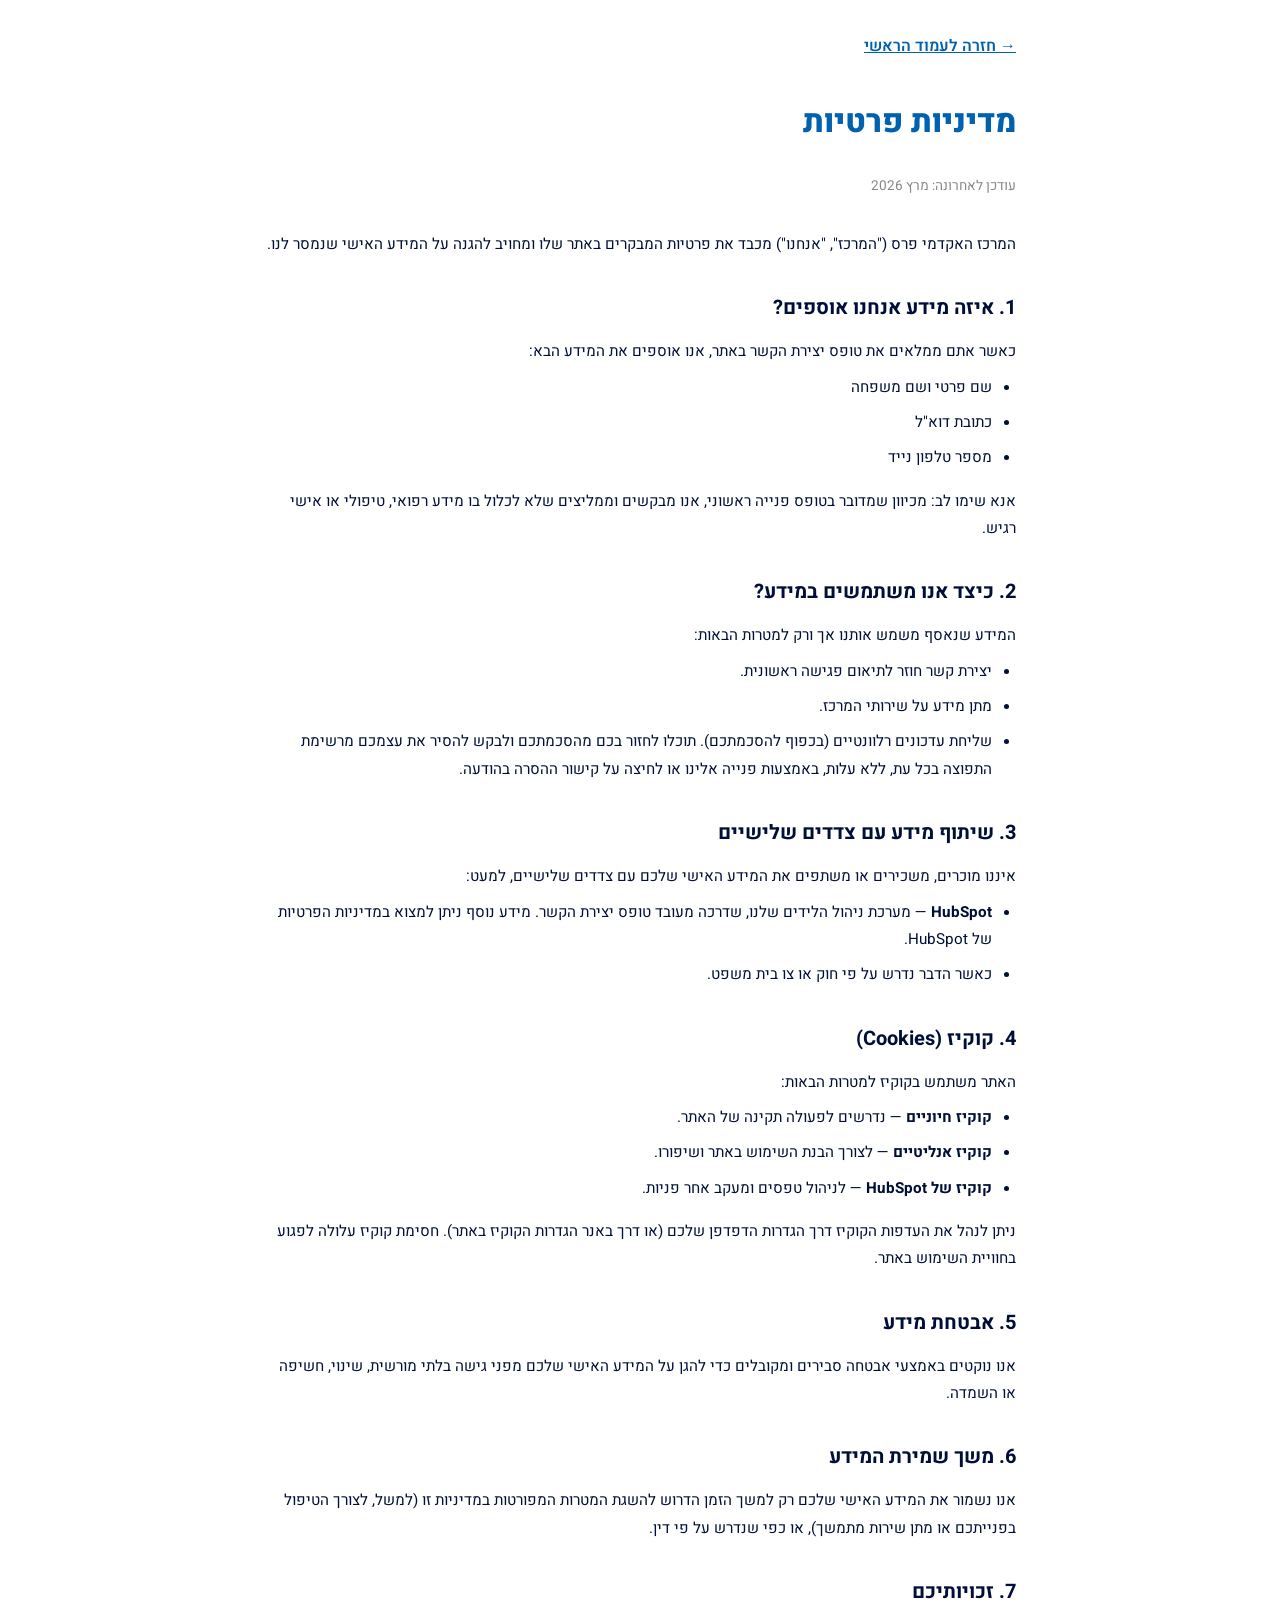
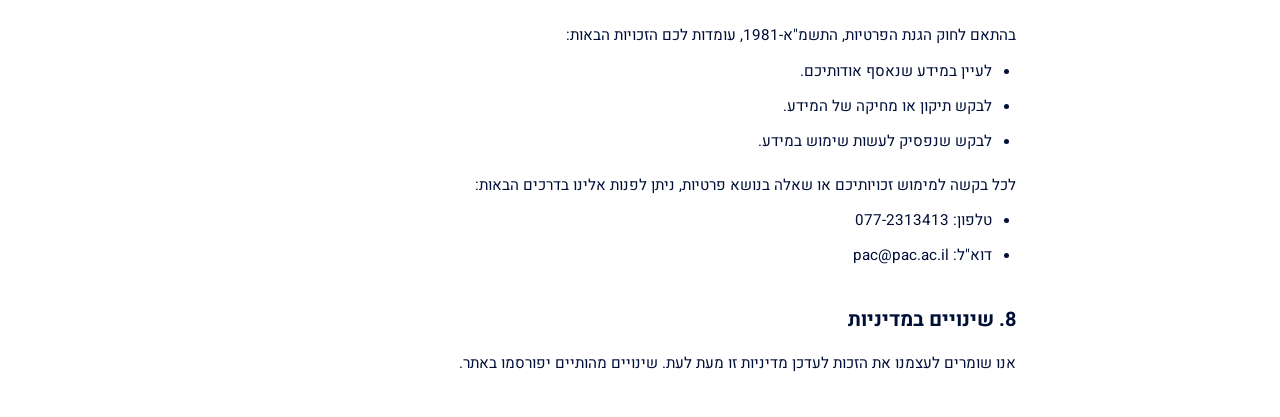
<file: privacy.html>
<!DOCTYPE html>
<html lang="he" dir="rtl">
<head>
  <meta charset="UTF-8">
  <meta name="viewport" content="width=device-width, initial-scale=1.0">
  <title>מדיניות פרטיות — המרכז האקדמי פרס</title>
  <link rel="preconnect" href="https://fonts.googleapis.com">
  <link rel="preconnect" href="https://fonts.gstatic.com" crossorigin>
  <link href="https://fonts.googleapis.com/css2?family=Heebo:wght@300;400;500;700;800&display=swap" rel="stylesheet">
  <style>
    *, *::before, *::after { box-sizing: border-box; margin: 0; padding: 0; }
    body { font-family: 'Heebo', sans-serif; color: #000F37; background: #fff; line-height: 1.8; direction: rtl; padding: 2rem 1.5rem; max-width: 800px; margin: 0 auto; }
    h1 { font-size: 2rem; font-weight: 800; margin-bottom: 1.5rem; color: #0061AF; }
    h2 { font-size: 1.25rem; font-weight: 700; margin: 2rem 0 0.75rem; color: #000F37; }
    p, li { font-size: 0.95rem; margin-bottom: 0.5rem; }
    ul { padding-right: 1.5rem; margin-bottom: 1rem; }
    a { color: #0061AF; }
    .back-link { display: inline-block; margin-bottom: 2rem; font-weight: 600; }
    .updated { font-size: 0.85rem; color: #888; margin-bottom: 2rem; }
  </style>
</head>
<body>
  <a href="/" class="back-link">&rarr; חזרה לעמוד הראשי</a>
  <h1>מדיניות פרטיות</h1>
  <p class="updated">עודכן לאחרונה: מרץ 2026</p>

  <p>המרכז האקדמי פרס ("המרכז", "אנחנו") מכבד את פרטיות המבקרים באתר שלו ומחויב להגנה על המידע האישי שנמסר לנו.</p>

  <h2>1. איזה מידע אנחנו אוספים?</h2>
  <p>כאשר אתם ממלאים את טופס יצירת הקשר באתר, אנו אוספים את המידע הבא:</p>
  <ul>
    <li>שם פרטי ושם משפחה</li>
    <li>כתובת דוא"ל</li>
    <li>מספר טלפון נייד</li>
  </ul>
  <p>אנא שימו לב: מכיוון שמדובר בטופס פנייה ראשוני, אנו מבקשים וממליצים שלא לכלול בו מידע רפואי, טיפולי או אישי רגיש.</p>

  <h2>2. כיצד אנו משתמשים במידע?</h2>
  <p>המידע שנאסף משמש אותנו אך ורק למטרות הבאות:</p>
  <ul>
    <li>יצירת קשר חוזר לתיאום פגישה ראשונית.</li>
    <li>מתן מידע על שירותי המרכז.</li>
    <li>שליחת עדכונים רלוונטיים (בכפוף להסכמתכם). תוכלו לחזור בכם מהסכמתכם ולבקש להסיר את עצמכם מרשימת התפוצה בכל עת, ללא עלות, באמצעות פנייה אלינו או לחיצה על קישור ההסרה בהודעה.</li>
  </ul>

  <h2>3. שיתוף מידע עם צדדים שלישיים</h2>
  <p>איננו מוכרים, משכירים או משתפים את המידע האישי שלכם עם צדדים שלישיים, למעט:</p>
  <ul>
    <li><strong>HubSpot</strong> — מערכת ניהול הלידים שלנו, שדרכה מעובד טופס יצירת הקשר. מידע נוסף ניתן למצוא במדיניות הפרטיות של HubSpot.</li>
    <li>כאשר הדבר נדרש על פי חוק או צו בית משפט.</li>
  </ul>

  <h2>4. קוקיז (Cookies)</h2>
  <p>האתר משתמש בקוקיז למטרות הבאות:</p>
  <ul>
    <li><strong>קוקיז חיוניים</strong> — נדרשים לפעולה תקינה של האתר.</li>
    <li><strong>קוקיז אנליטיים</strong> — לצורך הבנת השימוש באתר ושיפורו.</li>
    <li><strong>קוקיז של HubSpot</strong> — לניהול טפסים ומעקב אחר פניות.</li>
  </ul>
  <p>ניתן לנהל את העדפות הקוקיז דרך הגדרות הדפדפן שלכם (או דרך באנר הגדרות הקוקיז באתר). חסימת קוקיז עלולה לפגוע בחוויית השימוש באתר.</p>

  <h2>5. אבטחת מידע</h2>
  <p>אנו נוקטים באמצעי אבטחה סבירים ומקובלים כדי להגן על המידע האישי שלכם מפני גישה בלתי מורשית, שינוי, חשיפה או השמדה.</p>

  <h2>6. משך שמירת המידע</h2>
  <p>אנו נשמור את המידע האישי שלכם רק למשך הזמן הדרוש להשגת המטרות המפורטות במדיניות זו (למשל, לצורך הטיפול בפנייתכם או מתן שירות מתמשך), או כפי שנדרש על פי דין.</p>

  <h2>7. זכויותיכם</h2>
  <p>בהתאם לחוק הגנת הפרטיות, התשמ"א-1981, עומדות לכם הזכויות הבאות:</p>
  <ul>
    <li>לעיין במידע שנאסף אודותיכם.</li>
    <li>לבקש תיקון או מחיקה של המידע.</li>
    <li>לבקש שנפסיק לעשות שימוש במידע.</li>
  </ul>
  <p>לכל בקשה למימוש זכויותיכם או שאלה בנושא פרטיות, ניתן לפנות אלינו בדרכים הבאות:</p>
  <ul>
    <li>טלפון: 077-2313413</li>
    <li>דוא"ל: pac@pac.ac.il</li>
  </ul>

  <h2>8. שינויים במדיניות</h2>
  <p>אנו שומרים לעצמנו את הזכות לעדכן מדיניות זו מעת לעת. שינויים מהותיים יפורסמו באתר.</p>
</body>
</html>
</file>
